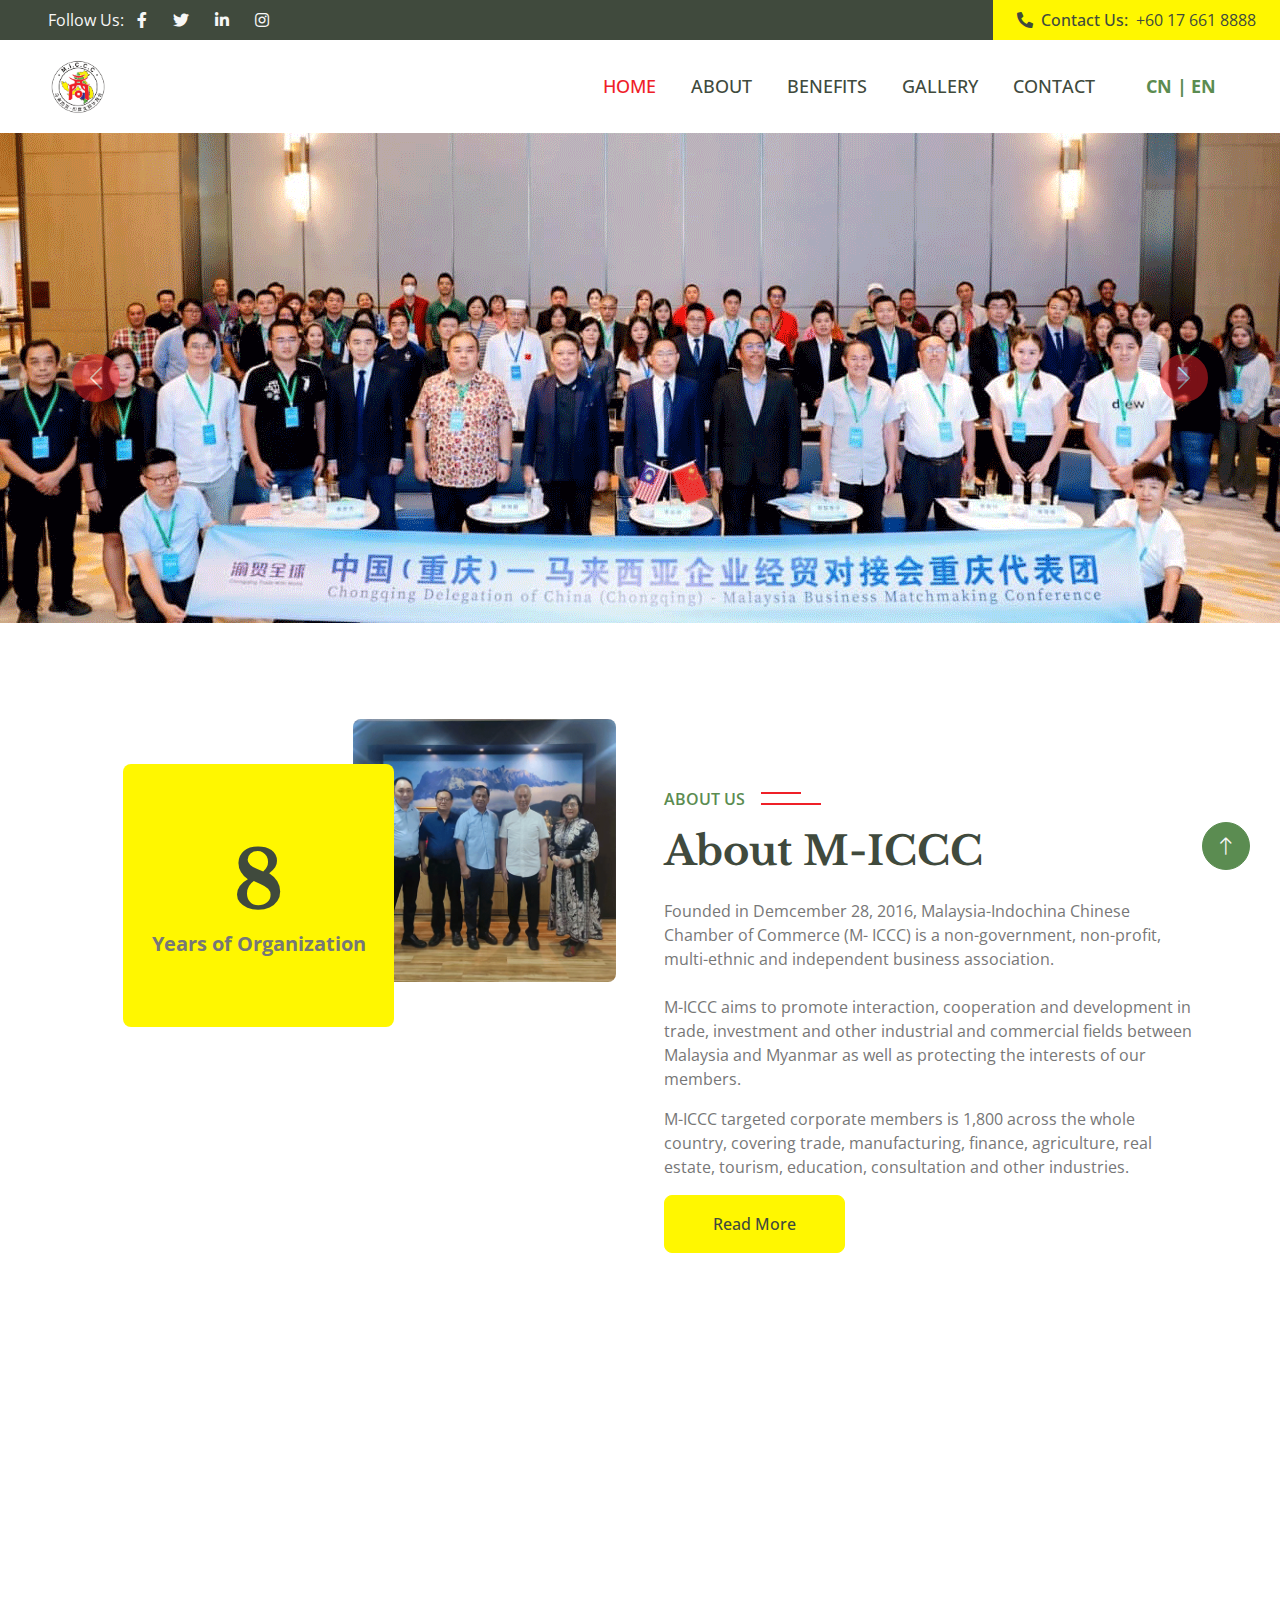
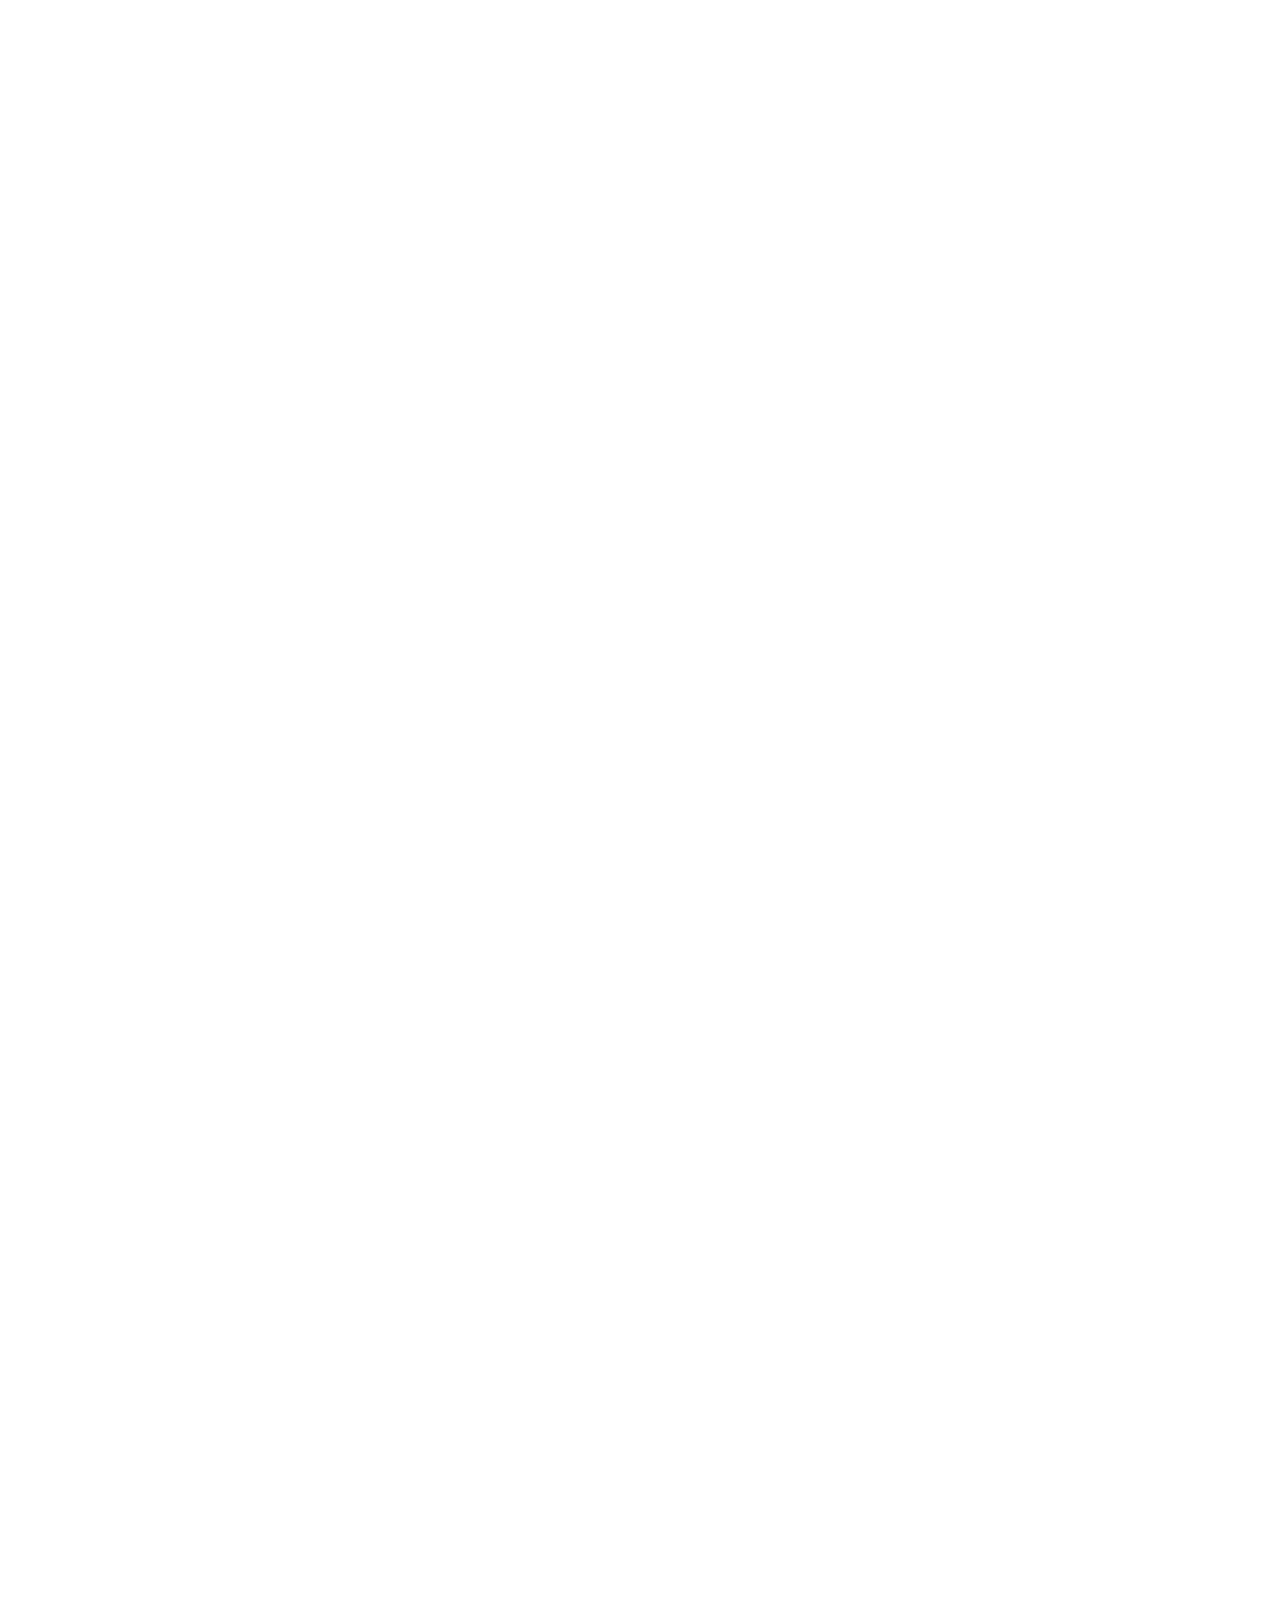
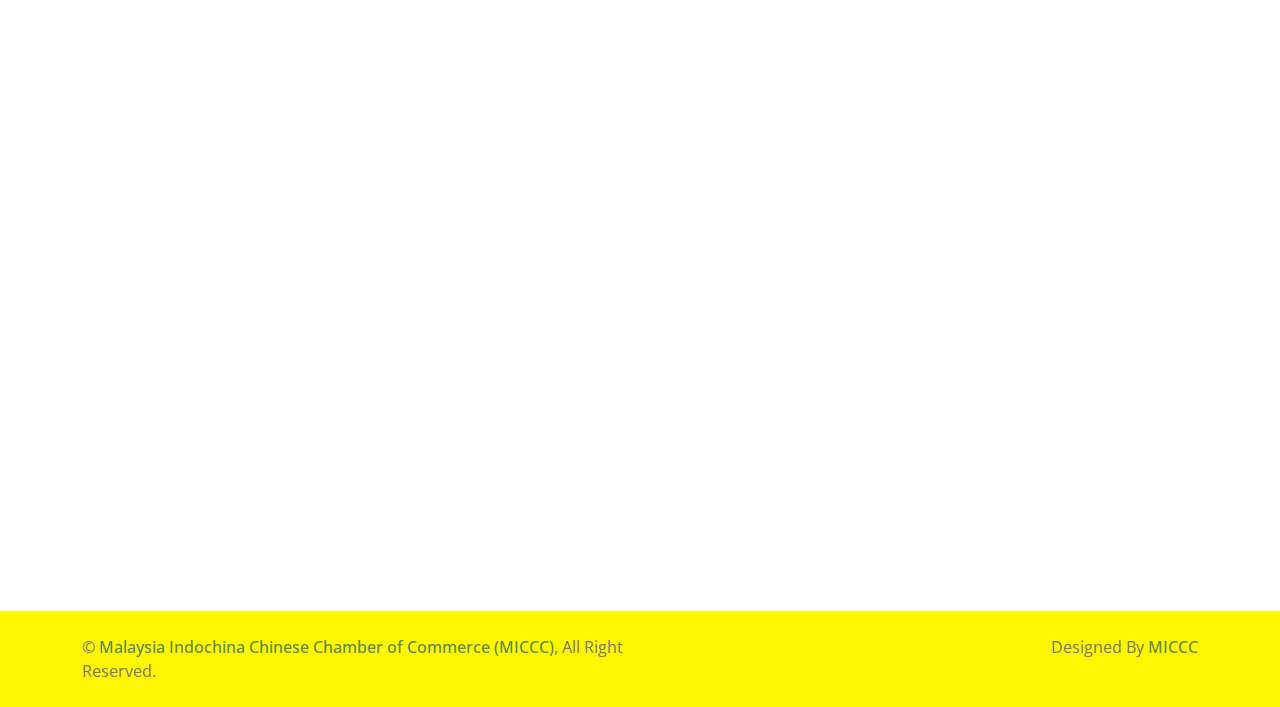
<file: index.html>
<!DOCTYPE html>
<html lang="en">

<head>
    <meta charset="utf-8">
    <title>M-ICCC</title>
    <meta content="width=device-width, initial-scale=1.0" name="viewport">
    <meta content="" name="keywords">
    <meta content="" name="description">

    <!-- Favicon -->
    <link rel="shortcut icon" href="./img/MICCC-Logo.png" type="image/x-icon" />
    <link rel="apple-touch-icon" href="./img/MICCC-Logo.png">

    <!-- Google Web Fonts -->
    <link rel="preconnect" href="https://fonts.googleapis.com">
    <link rel="preconnect" href="https://fonts.gstatic.com" crossorigin>
    <link href="https://fonts.googleapis.com/css2?family=Libre+Baskerville:wght@700&family=Open+Sans:wght@400;500;600&display=swap" rel="stylesheet">   

    <!-- Icon Font Stylesheet -->
    <link href="https://cdnjs.cloudflare.com/ajax/libs/font-awesome/5.10.0/css/all.min.css" rel="stylesheet">
    <link href="https://cdn.jsdelivr.net/npm/bootstrap-icons@1.4.1/font/bootstrap-icons.css" rel="stylesheet">

    <!-- Libraries Stylesheet -->
    <link href="lib/animate/animate.min.css" rel="stylesheet">
    <link href="lib/owlcarousel/assets/owl.carousel.min.css" rel="stylesheet">
    <link href="lib/lightbox/css/lightbox.min.css" rel="stylesheet">

    <!-- Customized Bootstrap Stylesheet -->
    <link href="css/bootstrap.min.css" rel="stylesheet">

    <!-- Template Stylesheet -->
    <link href="css/style.css" rel="stylesheet">
</head>

<body>
    <!-- Spinner Start -->
    <div id="spinner" class="show bg-white position-fixed translate-middle w-100 vh-100 top-50 start-50 d-flex align-items-center justify-content-center">
        <div class="spinner-border text-primary" role="status" style="width: 3rem; height: 3rem;"></div>
    </div>
    <!-- Spinner End -->


    <!-- Topbar Start -->
    <div class="container-fluid bg-dark px-0">
        <div class="row g-0 d-none d-lg-flex">
            <div class="col-lg-6 ps-5 text-start">
                <div class="h-100 d-inline-flex align-items-center text-light">
                    <span>Follow Us:</span>
                    <a class="btn btn-link text-light" href=""><i class="fab fa-facebook-f"></i></a>
                    <a class="btn btn-link text-light" href=""><i class="fab fa-twitter"></i></a>
                    <a class="btn btn-link text-light" href=""><i class="fab fa-linkedin-in"></i></a>
                    <a class="btn btn-link text-light" href=""><i class="fab fa-instagram"></i></a>
                </div>
            </div>
            <div class="col-lg-6 text-end">
                <div class="h-100 bg-secondary d-inline-flex align-items-center text-dark py-2 px-4">
                    <span class="me-2 fw-semi-bold"><i class="fa fa-phone-alt me-2"></i>Contact Us:</span>
                    <span>+60 17 661 8888</span>
                </div>
            </div>
        </div>
    </div>
    <!-- Topbar End -->


    <!-- Navbar Start -->
    <nav class="navbar navbar-expand-lg bg-white navbar-light sticky-top px-4 px-lg-5">
        <a href="index.html" class="navbar-brand d-flex align-items-center">
            <img src="./img/MICCC-Logo.png" width="60">
        </a>
        <button type="button" class="navbar-toggler me-0" data-bs-toggle="collapse" data-bs-target="#navbarCollapse">
            <span class="navbar-toggler-icon"></span>
        </button>
        <div class="collapse navbar-collapse" id="navbarCollapse">
            <div class="navbar-nav ms-auto p-4 p-lg-0">
                <a href="index.html" class="nav-item nav-link active">HOME</a>
                <a href="about.html" class="nav-item nav-link">ABOUT</a>
                <a href="benefits.html" class="nav-item nav-link">BENEFITS</a>
                <a href="gallery.html" class="nav-item nav-link">GALLERY</a>
                <a href="contact.html" class="nav-item nav-link">CONTACT</a>
            </div>
            <div class="language px-3" id="languageSwitcher">
                <a href="index_cn.html"  onclick = "changeLanguage('cn')" language="chinese" class="language-item "><strong>CN |</strong></a>
                <a href="index.html" onclick = "changeLanguage('en')" language="english" class="language-item active"><strong>EN</strong></a>
            </div>
        </div>
    </nav>
    <!-- Navbar End -->


    <!-- Carousel Start -->
    <div class="container-fluid px-0 mb-5">
        <div id="header-carousel" class="carousel slide" data-bs-ride="carousel">
            <div class="carousel-inner">
                <div class="carousel-item active">
                    <img class="w-100" src="./img/hero-3.png" alt="Image" >    
                </div>
                <div class="carousel-item">
                    <img class="w-100" src="img/hero-5.png" alt="Image">
                </div>
            </div>
            <button class="carousel-control-prev" type="button" data-bs-target="#header-carousel"
                data-bs-slide="prev">
                <span class="carousel-control-prev-icon" aria-hidden="true"></span>
                <span class="visually-hidden">Previous</span>
            </button>
            <button class="carousel-control-next" type="button" data-bs-target="#header-carousel"
                data-bs-slide="next">
                <span class="carousel-control-next-icon" aria-hidden="true"></span>
                <span class="visually-hidden">Next</span>
            </button>
        </div>
    </div>
    <!-- Carousel End -->


    <!-- About Start -->
    <div class="container-xxl py-5">
        <div class="container">
            <div class="row g-5 align-items-end">
                <div class="col-lg-6">
                    <div class="row g-2">
                        <div class="col-6 position-relative wow fadeIn" data-wow-delay="0.7s">
                            <div class="about-experience bg-secondary rounded">
                                <h1 class="display-1 mb-0">8</h1>
                                <small class="fs-5 fw-bold">Years of  Organization</small>
                            </div>
                        </div>
                        <div class="col-6 wow fadeIn" data-wow-delay="0.1s">
                            <img class="img-fluid rounded" src="img/service-1.png">
                        </div>
                        <div class="col-6 wow fadeIn" data-wow-delay="0.3s">
                            <img class="img-fluid rounded" src="img/service-2.jpg">
                        </div>
                        <div class="col-6 wow fadeIn" data-wow-delay="0.5s">
                            <img class="img-fluid rounded" src="img/service-3.jpg">
                        </div>
                    </div>
                </div>
                <div class="col-lg-6 wow fadeIn" data-wow-delay="0.5s">
                    <p class="section-title bg-white text-start text-primary pe-3">About Us</p>
                    <h1 class="mb-4">About M-ICCC</h1>
                    <p class="mb-4">Founded in Demcember 28, 2016, Malaysia-Indochina Chinese Chamber of Commerce (M-
                        ICCC) is a non-government, non-profit, multi-ethnic and independent business association.</p>
                    <p>M-ICCC aims to promote interaction, cooperation and development in trade, investment and
                        other industrial and commercial fields between Malaysia and Myanmar as well as protecting
                        the interests of our members.</p>
                    <p>M-ICCC targeted corporate members is 1,800 across the whole country, covering trade,
                        manufacturing, finance, agriculture, real estate, tourism, education, consultation and other
                        industries.</p>
                    <a class="btn btn-secondary rounded py-3 px-5" href="./about.html">Read More</a>
                </div>
            </div>
        </div>
    </div>
    <!-- About End -->


    <!-- Features Start -->
    <div class="container-xxl py-5">
        <div class="container">
            <div class="row g-5 align-items-center">
                <div class="col-lg-6 wow fadeInUp" data-wow-delay="0.1s">
                    <p class="section-title bg-white text-start text-primary pe-3">Member Benefits</p>
                    <h1 class="mb-4">Our member benefits!</h1>
                    <p class="mb-4">As M-ICCC member, you may obtain the latest updates on economic and trade exchanges between Malaysia and
                        Indochina whereby gaining access to valuable market opportunities.</p>
                    <p class="mb-4">We are in constant contact with the Indochina central governmental departments, provincial leaders, the Economic and
                        Commercial Counsellor&#39;s Office of the Embassy of Indochina, Indochina Council for the Promotion of International Trade, and
                        Overseas Chinese Affairs Office amongst other associations; at the same time, we maintain close contact with local
                        government agencies such as the Malaysia External Trade Development Corporation (MATRADE), keeping track of the latest
                        developments and business opportunities in Sino-Malaysia economy and trade. </p>
                    <a class="btn btn-secondary rounded py-3 px-5 mt-3" href="./benefits.html">Read More</a>
                </div>
                <div class="col-lg-6">
                    <div class="rounded overflow-hidden">
                        <div class="row g-0">
                            <div class="col-sm-6 wow fadeIn" data-wow-delay="0.1s">
                                <div class="text-center bg-primary py-5 px-4">
                                    <img class="img-fluid mb-4" src="img/experience.png" alt="">
                                    <h1 class="display-6 text-white" data-toggle="counter-up">8</h1>
                                    <span class="fs-5 fw-semi-bold text-secondary">Years of Organization</span>
                                </div>
                            </div>
                            <div class="col-sm-6 wow fadeIn" data-wow-delay="0.3s">
                                <div class="text-center bg-secondary py-5 px-4">
                                    <img class="img-fluid mb-4" src="img/award.png" alt="">
                                    <h1 class="display-6" data-toggle="counter-up">18</h1>
                                    <span class="fs-5 fw-semi-bold text-primary">Award Winning</span>
                                </div>
                            </div>
                            <div class="col-sm-6 wow fadeIn" data-wow-delay="0.5s">
                                <div class="text-center bg-secondary py-5 px-4">
                                    <img class="img-fluid mb-4" src="img/animal.png" alt="">
                                    <h1 class="display-6" data-toggle="counter-up">1800</h1>
                                    <span class="fs-5 fw-semi-bold text-primary">Members</span>
                                </div>
                            </div>
                            <div class="col-sm-6 wow fadeIn" data-wow-delay="0.7s">
                                <div class="text-center bg-primary py-5 px-4">
                                    <img class="img-fluid mb-4" src="img/client.png" alt="">
                                    <h1 class="display-6 text-white" data-toggle="counter-up">30</h1>
                                    <span class="fs-5 fw-semi-bold text-secondary">Annual Events</span>
                                </div>
                            </div>
                        </div>
                    </div>
                </div>
            </div>
        </div>
    </div>
    <!-- Features End -->

    <!-- Service Start -->
    <div class="container-xxl py-5">
        <div class="container">
            <div class="text-center mx-auto pb-4 wow fadeInUp" data-wow-delay="0.1s" style="max-width: 500px;">
                <p class="section-title bg-white text-center text-primary px-3">Events</p>
                <h1 class="mb-5">Upcoming Events</h1>
            </div>
            <div class="row gy-5 gx-4">
                <div class="col-lg-4 col-md-6 pt-5 wow fadeInUp" data-wow-delay="0.1s">
                    <div class="service-item d-flex h-100">
                        <div class="service-img">
                            <img class="img-fluid" src="img/service-1.png" alt="">
                        </div>
                        <div class="service-text p-5 pt-0">
                            <div class="service-icon">
                                <img class="img-fluid rounded-circle" src="img/service-1.png" alt="">
                            </div>
                            <h5 class="mb-3">MCCC Mid-Autumn Festival</h4>
                            <p class="mb-4">The Malaysian Cambodian Chamber of Commerce celebrates its 2nd anniversary.</p>
                            <a class="btn btn-square rounded-circle" href=""><i class="bi bi-chevron-double-right"></i></a>
                        </div>
                    </div>
                </div>
                <div class="col-lg-4 col-md-6 pt-5 wow fadeInUp" data-wow-delay="0.3s">
                    <div class="service-item d-flex h-100">
                        <div class="service-img">
                            <img class="img-fluid" src="img/service-2.jpg" alt="">
                        </div>
                        <div class="service-text p-5 pt-0">
                            <div class="service-icon">
                                <img class="img-fluid rounded-circle" src="img/service-2.jpg" alt="">
                            </div>
                            <h5 class="mb-3">Matchmaking Conference</h5>
                            <p class="mb-4">Chongquing Delegation of China (Chongquing) - Malaysia Business Matchmaking Conference.</p>
                            <a class="btn btn-square rounded-circle" href=""><i class="bi bi-chevron-double-right"></i></a>
                        </div>
                    </div>
                </div>
                <div class="col-lg-4 col-md-6 pt-5 wow fadeInUp" data-wow-delay="0.5s">
                    <div class="service-item d-flex h-100">
                        <div class="service-img">
                            <img class="img-fluid" src="img/service-3.jpg" alt="">
                        </div>
                        <div class="service-text p-5 pt-0">
                            <div class="service-icon">
                                <img class="img-fluid rounded-circle" src="img/service-3.jpg" alt="">
                            </div>
                            <h5 class="mb-3">Intelligent Technology Exhibition</h5>
                            <p class="mb-4">The 5th OCTF (Kuala Lumpur) Intelligent Technology Exhibition.</p>
                            <a class="btn btn-square rounded-circle" href=""><i class="bi bi-chevron-double-right"></i></a>
                        </div>
                    </div>
                </div>
            </div>
        </div>
    </div>
    <!-- Service End -->


    <!-- Gallery Start -->
    <div class="container-xxl py-5 px-0">
        <div class="row g-0">
            <div class="col-lg-3 col-md-6 wow fadeInUp" data-wow-delay="0.1s">
                <div class="row g-0">
                    <div class="col-12">
                        <a class="d-block" href="img/gallery-5.jpg" data-lightbox="gallery">
                            <img class="img-fluid" src="img/gallery-5.jpg" alt="">
                        </a>
                    </div>
                    <div class="col-12">
                        <a class="d-block" href="img/gallery-1.jpg" data-lightbox="gallery">
                            <img class="img-fluid" src="img/gallery-1.jpg" alt="">
                        </a>
                    </div>
                </div>
            </div>
            <div class="col-lg-3 col-md-6 wow fadeInUp" data-wow-delay="0.3s">
                <div class="row g-0">
                    <div class="col-12">
                        <a class="d-block" href="img/gallery-2.jpg" data-lightbox="gallery">
                            <img class="img-fluid" src="img/gallery-6.jpg" alt="">
                        </a>
                    </div>
                    <div class="col-12">
                        <a class="d-block" href="img/gallery-6.jpg" data-lightbox="gallery">
                            <img class="img-fluid" src="img/gallery-2.jpg" alt="">
                        </a>
                    </div>
                </div>
            </div>
            <div class="col-lg-3 col-md-6 wow fadeInUp" data-wow-delay="0.5s">
                <div class="row g-0">
                    <div class="col-12">
                        <a class="d-block" href="img/gallery-7.jpg" data-lightbox="gallery">
                            <img class="img-fluid" src="img/gallery-7.jpg" alt="">
                        </a>
                    </div>
                    <div class="col-12">
                        <a class="d-block" href="img/gallery-3.jpg" data-lightbox="gallery">
                            <img class="img-fluid" src="img/gallery-3.jpg" alt="">
                        </a>
                    </div>
                </div>
            </div>
            <div class="col-lg-3 col-md-6 wow fadeInUp" data-wow-delay="0.7s">
                <div class="row g-0">
                    <div class="col-12">
                        <a class="d-block" href="img/gallery-4.jpg" data-lightbox="gallery">
                            <img class="img-fluid" src="img/gallery-8.jpg" alt="">
                        </a>
                    </div>
                    <div class="col-12">
                        <a class="d-block" href="img/gallery-8.jpg" data-lightbox="gallery">
                            <img class="img-fluid" src="img/gallery-4.jpg" alt="">
                        </a>
                    </div>
                </div>
            </div>
        </div>
    </div>
    <!-- Gallery End -->

    <!-- Footer Start -->
    <div class="container-fluid bg-dark footer mt-5 py-5 wow fadeIn" data-wow-delay="0.1s">
        <div class="container py-5">
            <div class="row g-5">
                <div class="col-lg-3 col-md-6">
                    <h5 class="text-white mb-4">Our Office</h5>
                    <p class="mb-2"><i class="fa fa-map-marker-alt me-3"></i>No 2, Jalan SR 7/11, Taman Serdang Raya, 43300 Seri Kembangan, Selangor</p>
                    <p class="mb-2"><i class="fa fa-phone-alt me-3"></i>++60 17 661 8888/ +60 13 712 2222</p>
                    <div class="d-flex pt-3">
                        <a class="btn btn-square btn-secondary rounded-circle me-2" href=""><i class="fab fa-twitter"></i></a>
                        <a class="btn btn-square btn-secondary rounded-circle me-2" href=""><i class="fab fa-facebook-f"></i></a>
                        <a class="btn btn-square btn-secondary rounded-circle me-2" href=""><i class="fab fa-youtube"></i></a>
                        <a class="btn btn-square btn-secondary rounded-circle me-2" href=""><i class="fab fa-linkedin-in"></i></a>
                    </div>
                </div>
                <div class="col-lg-3 col-md-6">
                    <h5 class="text-white mb-4">Quick Links</h5>
                    <a class="btn btn-link" href="./index.html">Home</a>
                    <a class="btn btn-link" href="./about.html">Abouts</a>
                    <a class="btn btn-link" href="./benefits.html">Benefits</a>
                    <a class="btn btn-link" href="./gallery.html">Gallery</a>
                    <a class="btn btn-link" href="./contact.html">Contact</a>
                </div>
                <div class="col-lg-3 col-md-6">
                    <h5 class="text-white mb-4">Business Hours</h5>
                    <p class="mb-1">Monday - Friday</p>
                    <h6 class="text-light">09:00 am - 07:00 pm</h6>
                    <p class="mb-1">Saturday</p>
                    <h6 class="text-light">09:00 am - 12:00 pm</h6>
                    <p class="mb-1">Sunday</p>
                    <h6 class="text-light">Closed</h6>
                </div>
                <div class="col-lg-3 col-md-6">
                    <h5 class="text-white mb-4">Newsletter</h5>
                    <p>Receive our latest news</p>
                    <div class="position-relative w-100">
                        <input class="form-control bg-transparent w-100 py-3 ps-4 pe-5" type="text" placeholder="Your email">
                        <button type="button" class="btn btn-secondary py-2 position-absolute top-0 end-0 mt-2 me-2">SignUp</button>
                    </div>
                </div>
            </div>
        </div>
    </div>
    <!-- Footer End -->


    <!-- Copyright Start -->
    <div class="container-fluid bg-secondary text-body copyright py-4">
        <div class="container">
            <div class="row">
                <div class="col-md-6 text-center text-md-start mb-3 mb-md-0">
                    &copy; <a class="fw-semi-bold" href="#">Malaysia Indochina Chinese Chamber of Commerce (MICCC)</a>, All Right Reserved.
                </div>
                <div class="col-md-6 text-center text-md-end">
                    <!--/*** This template is free as long as you keep the footer author’s credit link/attribution link/backlink. If you'd like to use the template without the footer author’s credit link/attribution link/backlink, you can purchase the Credit Removal License from "https://htmlcodex.com/credit-removal". Thank you for your support. ***/-->
                    Designed By <a class="fw-semi-bold" href="https://htmlcodex.com">MICCC</a>
                </div>
            </div>
        </div>
    </div>
    <!-- Copyright End -->


    <!-- Back to Top -->
    <a href="#" class="btn btn-lg btn-primary btn-lg-square rounded-circle back-to-top"><i class="bi bi-arrow-up"></i></a>


    <!-- JavaScript Libraries -->
    <script src="https://code.jquery.com/jquery-3.4.1.min.js"></script>
    <script src="https://cdn.jsdelivr.net/npm/bootstrap@5.0.0/dist/js/bootstrap.bundle.min.js"></script>
    <script src="lib/wow/wow.min.js"></script>
    <script src="lib/easing/easing.min.js"></script>
    <script src="lib/waypoints/waypoints.min.js"></script>
    <script src="lib/owlcarousel/owl.carousel.min.js"></script>
    <script src="lib/counterup/counterup.min.js"></script>
    <script src="lib/parallax/parallax.min.js"></script>
    <script src="lib/lightbox/js/lightbox.min.js"></script>

    <!-- Template Javascript -->
    <script src="js/main.js"></script>
</body>

</html>
</file>
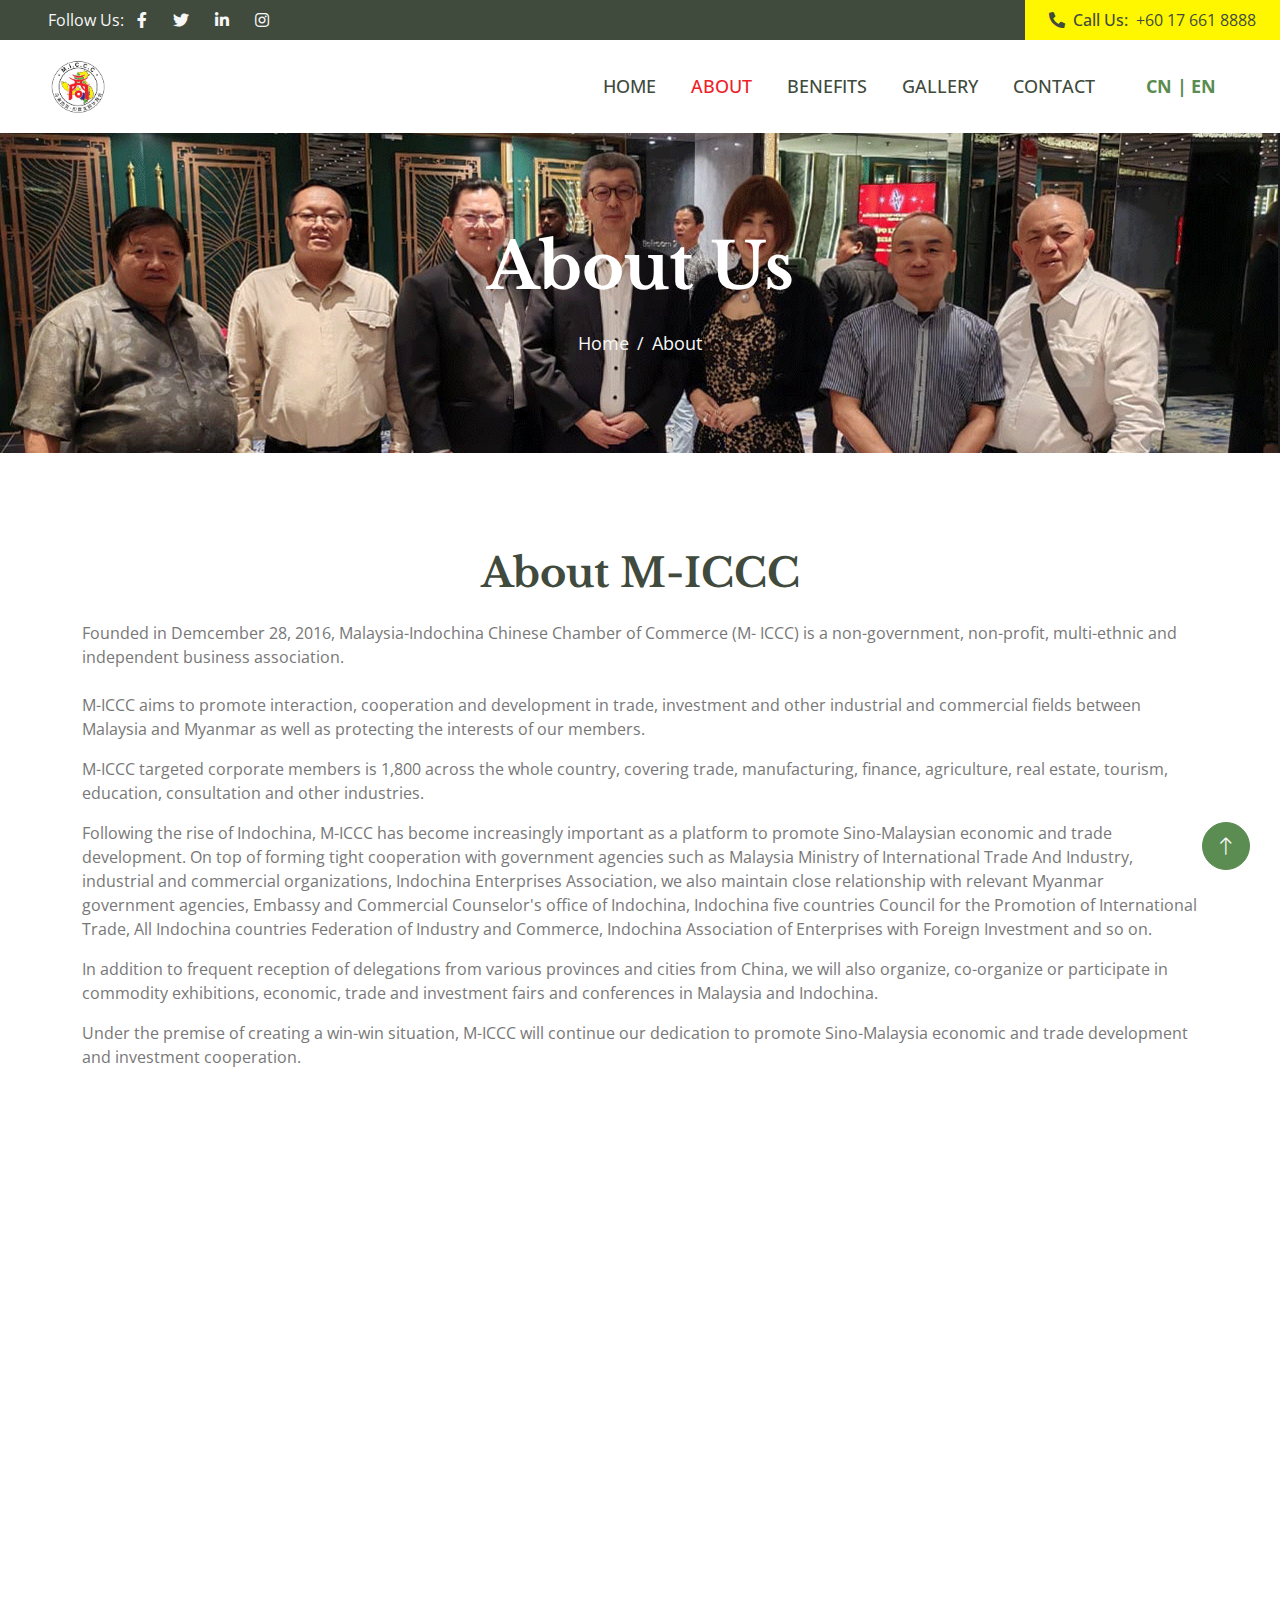
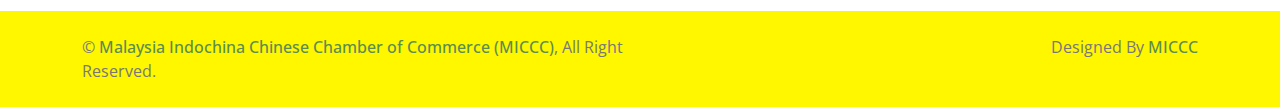
<file: about.html>
<!DOCTYPE html>
<html lang="en">

<head>
    <meta charset="utf-8">
    <title>M-ICCC</title>
    <meta content="width=device-width, initial-scale=1.0" name="viewport">
    <meta content="" name="keywords">
    <meta content="" name="description">

    <!-- Favicon -->
    <link rel="shortcut icon" href="./img/MICCC-Logo.png" type="image/x-icon" />
    <link rel="apple-touch-icon" href="./img/MICCC-Logo.png">

    <!-- Google Web Fonts -->
    <link rel="preconnect" href="https://fonts.googleapis.com">
    <link rel="preconnect" href="https://fonts.gstatic.com" crossorigin>
    <link href="https://fonts.googleapis.com/css2?family=Libre+Baskerville:wght@700&family=Open+Sans:wght@400;500;600&display=swap" rel="stylesheet">   

    <!-- Icon Font Stylesheet -->
    <link href="https://cdnjs.cloudflare.com/ajax/libs/font-awesome/5.10.0/css/all.min.css" rel="stylesheet">
    <link href="https://cdn.jsdelivr.net/npm/bootstrap-icons@1.4.1/font/bootstrap-icons.css" rel="stylesheet">

    <!-- Libraries Stylesheet -->
    <link href="lib/animate/animate.min.css" rel="stylesheet">
    <link href="lib/owlcarousel/assets/owl.carousel.min.css" rel="stylesheet">
    <link href="lib/lightbox/css/lightbox.min.css" rel="stylesheet">

    <!-- Customized Bootstrap Stylesheet -->
    <link href="css/bootstrap.min.css" rel="stylesheet">

    <!-- Template Stylesheet -->
    <link href="css/style.css" rel="stylesheet">
</head>

<body>
    <!-- Spinner Start -->
    <div id="spinner" class="show bg-white position-fixed translate-middle w-100 vh-100 top-50 start-50 d-flex align-items-center justify-content-center">
        <div class="spinner-border text-primary" role="status" style="width: 3rem; height: 3rem;"></div>
    </div>
    <!-- Spinner End -->


    <!-- Topbar Start -->
    <div class="container-fluid bg-dark px-0">
        <div class="row g-0 d-none d-lg-flex">
            <div class="col-lg-6 ps-5 text-start">
                <div class="h-100 d-inline-flex align-items-center text-light">
                    <span>Follow Us:</span>
                    <a class="btn btn-link text-light" href=""><i class="fab fa-facebook-f"></i></a>
                    <a class="btn btn-link text-light" href=""><i class="fab fa-twitter"></i></a>
                    <a class="btn btn-link text-light" href=""><i class="fab fa-linkedin-in"></i></a>
                    <a class="btn btn-link text-light" href=""><i class="fab fa-instagram"></i></a>
                </div>
            </div>
            <div class="col-lg-6 text-end">
                <div class="h-100 bg-secondary d-inline-flex align-items-center text-dark py-2 px-4">
                    <span class="me-2 fw-semi-bold"><i class="fa fa-phone-alt me-2"></i>Call Us:</span>
                    <span>+60 17 661 8888</span>
                </div>
            </div>
        </div>
    </div>
    <!-- Topbar End -->


    <!-- Navbar Start -->
    <nav class="navbar navbar-expand-lg bg-white navbar-light sticky-top px-4 px-lg-5">
        <a href="index.html" class="navbar-brand d-flex align-items-center">
            <img src="./img/MICCC-Logo.png" width="60">
        </a>
        <button type="button" class="navbar-toggler me-0" data-bs-toggle="collapse" data-bs-target="#navbarCollapse">
            <span class="navbar-toggler-icon"></span>
        </button>
        <div class="collapse navbar-collapse" id="navbarCollapse">
            <div class="navbar-nav ms-auto p-4 p-lg-0">
                <a href="index.html" class="nav-item nav-link">HOME</a>
                <a href="about.html" class="nav-item nav-link active">ABOUT</a>
                <a href="benefits.html" class="nav-item nav-link">BENEFITS</a>
                <a href="gallery.html" class="nav-item nav-link">GALLERY</a>
                <a href="contact.html" class="nav-item nav-link">CONTACT</a>
            </div>
            <div class="language px-3" id="languageSwitcher">
                <a href="index_cn.html"  onclick = "changeLanguage('cn')" language="chinese" class="language-item "><strong>CN |</strong></a>
                <a href="index.html" onclick = "changeLanguage('en')" language="english" class="language-item active"><strong>EN</strong></a>
            </div>
        </div>
    </nav>
    <!-- Navbar End -->


    <!-- Page Header Start -->
    <div class="container-fluid page-header py-5 mb-5 wow fadeIn" data-wow-delay="0.1s">
        <div class="container text-center py-5">
            <h1 class="display-3 text-white mb-4 animated slideInDown">About Us</h1>
            <nav aria-label="breadcrumb animated slideInDown">
                <ol class="breadcrumb justify-content-center mb-0">
                    <li class="breadcrumb-item"><a href="#">Home</a></li>
                    <li class="breadcrumb-item active" aria-current="page">About</li>
                </ol>
            </nav>
        </div>
    </div>
    <!-- Page Header End -->


    <!-- About Start -->
    <div class="container-xxl py-5">
        <div class="container">
            <div class="row ">
                <div class="col-lg-12 wow fadeIn" data-wow-delay="0.5s">
                    <h1 class="mb-4 text-center">About M-ICCC</h1>
                    <p class="mb-4">Founded in Demcember 28, 2016, Malaysia-Indochina Chinese Chamber of Commerce (M-
                        ICCC) is a non-government, non-profit, multi-ethnic and independent business association.</p>
                    <p>M-ICCC aims to promote interaction, cooperation and development in trade, investment and
                        other industrial and commercial fields between Malaysia and Myanmar as well as protecting
                        the interests of our members.</p>
                    <p>M-ICCC targeted corporate members is 1,800 across the whole country, covering trade,
                        manufacturing, finance, agriculture, real estate, tourism, education, consultation and other
                        industries.</p>
                    <p>Following the rise of Indochina, M-ICCC has become increasingly important as a platform to
                        promote Sino-Malaysian economic and trade development. On top of forming tight
                        cooperation with government agencies such as Malaysia Ministry of International Trade And
                        Industry, industrial and commercial organizations, Indochina Enterprises Association, we also
                        maintain close relationship with relevant Myanmar government agencies, Embassy and
                        Commercial Counselor&#39;s office of Indochina, Indochina five countries Council for the Promotion
                        of International Trade, All Indochina countries Federation of Industry and Commerce,
                        Indochina Association of Enterprises with Foreign Investment and so on.</p>
                    <p>In addition to frequent reception of delegations from various provinces and cities from China,
                        we will also organize, co-organize or participate in commodity exhibitions, economic, trade and
                        investment fairs and conferences in Malaysia and Indochina.</p>
                    <p>Under the premise of creating a win-win situation, M-ICCC will continue our dedication to
                        promote Sino-Malaysia economic and trade development and investment cooperation.</p>
                </div>
            </div>
        </div>
    </div>
    <!-- About End -->
    <!-- Footer Start -->
    <div class="container-fluid bg-dark footer mt-5 py-5 wow fadeIn" data-wow-delay="0.1s">
        <div class="container py-5">
            <div class="row g-5">
                <div class="col-lg-3 col-md-6">
                    <h5 class="text-white mb-4">Our Office</h5>
                    <p class="mb-2"><i class="fa fa-map-marker-alt me-3"></i>No 2, Jalan SR 7/11, Taman Serdang Raya, 43300 Seri Kembangan, Selangor</p>
                    <p class="mb-2"><i class="fa fa-phone-alt me-3"></i>++60 17 661 8888/ +60 13 712 2222</p>
                    <div class="d-flex pt-3">
                        <a class="btn btn-square btn-secondary rounded-circle me-2" href=""><i class="fab fa-twitter"></i></a>
                        <a class="btn btn-square btn-secondary rounded-circle me-2" href=""><i class="fab fa-facebook-f"></i></a>
                        <a class="btn btn-square btn-secondary rounded-circle me-2" href=""><i class="fab fa-youtube"></i></a>
                        <a class="btn btn-square btn-secondary rounded-circle me-2" href=""><i class="fab fa-linkedin-in"></i></a>
                    </div>
                </div>
                <div class="col-lg-3 col-md-6">
                    <h5 class="text-white mb-4">Quick Links</h5>
                    <a class="btn btn-link" href="./index.html">Home</a>
                    <a class="btn btn-link" href="./about.html">Abouts</a>
                    <a class="btn btn-link" href="./benefits.html">Benefits</a>
                    <a class="btn btn-link" href="./gallery.html">Gallery</a>
                    <a class="btn btn-link" href="./contact.html">Contact</a>
                </div>
                <div class="col-lg-3 col-md-6">
                    <h5 class="text-white mb-4">Business Hours</h5>
                    <p class="mb-1">Monday - Friday</p>
                    <h6 class="text-light">09:00 am - 07:00 pm</h6>
                    <p class="mb-1">Saturday</p>
                    <h6 class="text-light">09:00 am - 12:00 pm</h6>
                    <p class="mb-1">Sunday</p>
                    <h6 class="text-light">Closed</h6>
                </div>
                <div class="col-lg-3 col-md-6">
                    <h5 class="text-white mb-4">Newsletter</h5>
                    <p>Receive our latest news</p>
                    <div class="position-relative w-100">
                        <input class="form-control bg-transparent w-100 py-3 ps-4 pe-5" type="text" placeholder="Your email">
                        <button type="button" class="btn btn-secondary py-2 position-absolute top-0 end-0 mt-2 me-2">SignUp</button>
                    </div>
                </div>
            </div>
        </div>
    </div>
    <!-- Footer End -->


    <!-- Copyright Start -->
    <div class="container-fluid bg-secondary text-body copyright py-4">
        <div class="container">
            <div class="row">
                <div class="col-md-6 text-center text-md-start mb-3 mb-md-0">
                    &copy; <a class="fw-semi-bold" href="#">Malaysia Indochina Chinese Chamber of Commerce (MICCC)</a>, All Right Reserved.
                </div>
                <div class="col-md-6 text-center text-md-end">
                    <!--/*** This template is free as long as you keep the footer author’s credit link/attribution link/backlink. If you'd like to use the template without the footer author’s credit link/attribution link/backlink, you can purchase the Credit Removal License from "https://htmlcodex.com/credit-removal". Thank you for your support. ***/-->
                    Designed By <a class="fw-semi-bold" href="https://htmlcodex.com">MICCC</a>
                </div>
            </div>
        </div>
    </div>
    <!-- Copyright End -->


    <!-- Back to Top -->
    <a href="#" class="btn btn-lg btn-primary btn-lg-square rounded-circle back-to-top"><i class="bi bi-arrow-up"></i></a>


    <!-- JavaScript Libraries -->
    <script src="https://code.jquery.com/jquery-3.4.1.min.js"></script>
    <script src="https://cdn.jsdelivr.net/npm/bootstrap@5.0.0/dist/js/bootstrap.bundle.min.js"></script>
    <script src="lib/wow/wow.min.js"></script>
    <script src="lib/easing/easing.min.js"></script>
    <script src="lib/waypoints/waypoints.min.js"></script>
    <script src="lib/owlcarousel/owl.carousel.min.js"></script>
    <script src="lib/counterup/counterup.min.js"></script>
    <script src="lib/parallax/parallax.min.js"></script>
    <script src="lib/lightbox/js/lightbox.min.js"></script>

    <!-- Template Javascript -->
    <script src="js/main.js"></script>
</body>

</html>
</file>
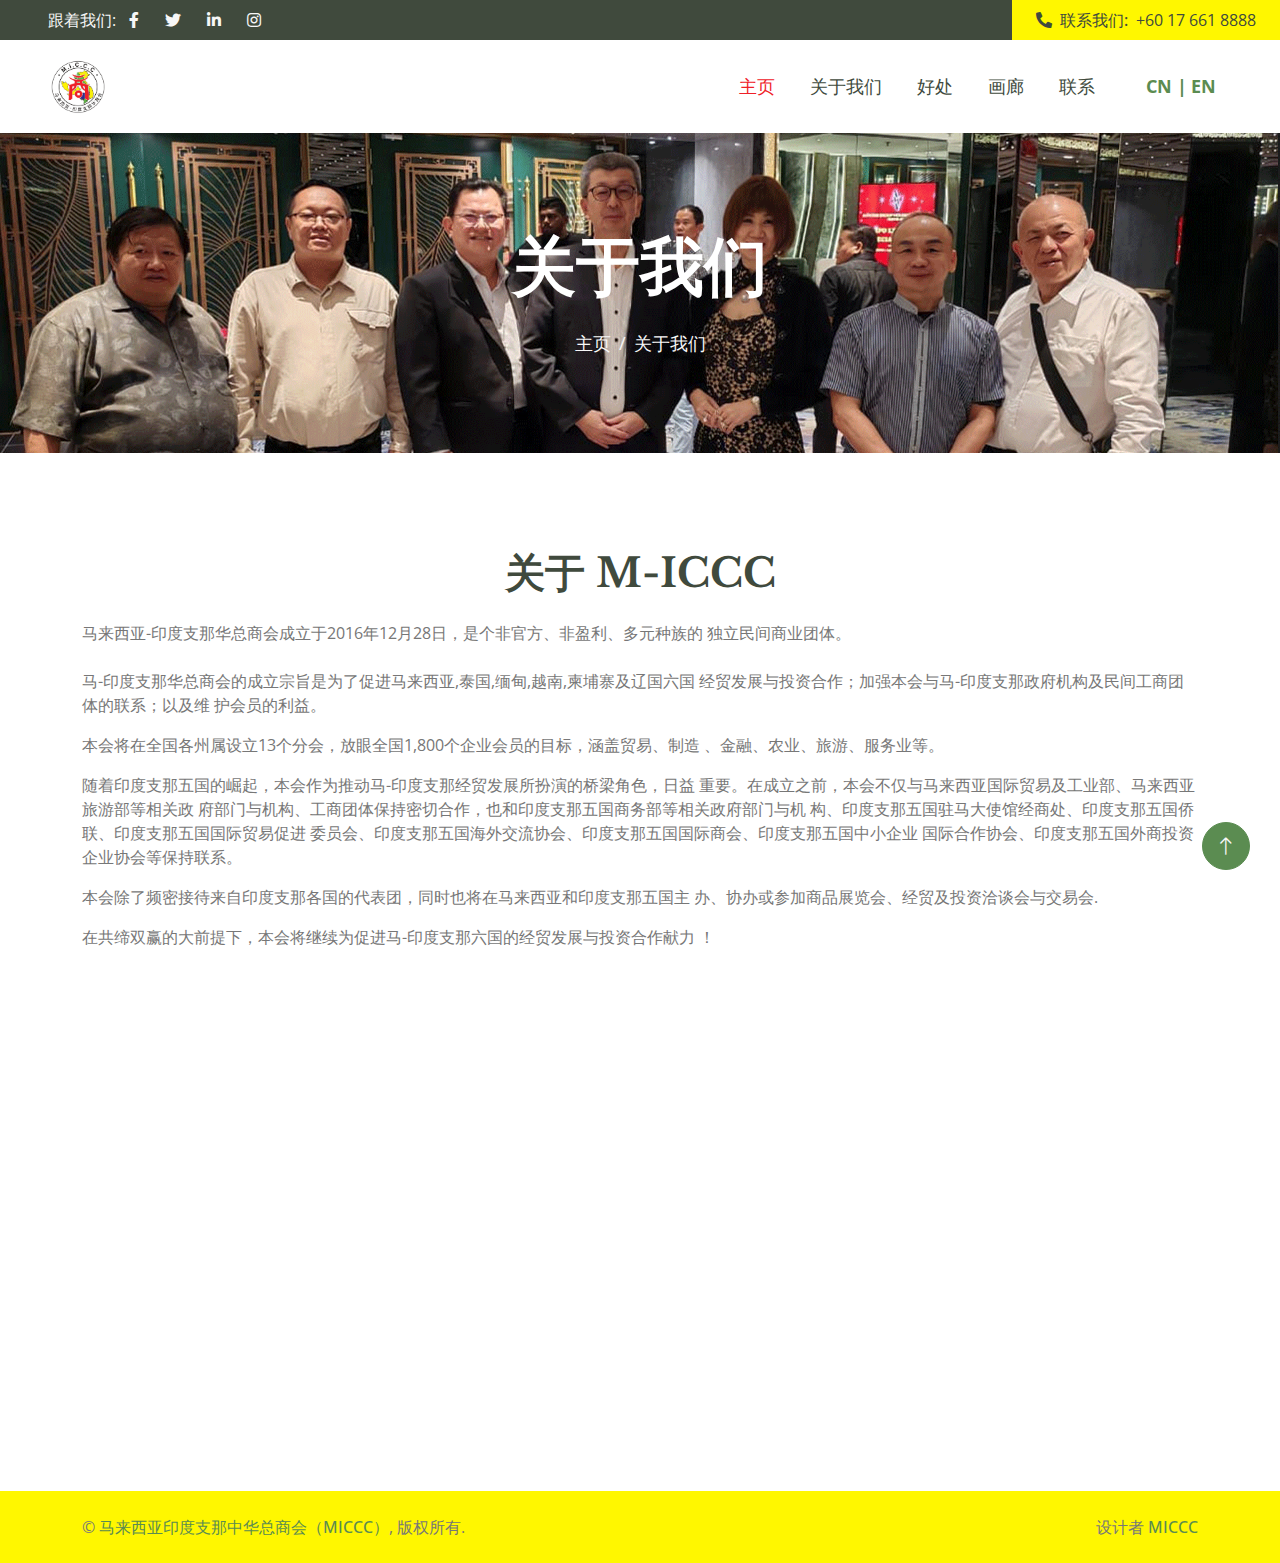
<file: about_cn.html>
<!DOCTYPE html>
<html lang="en">

<head>
    <meta charset="utf-8">
    <title>M-ICCC</title>
    <meta content="width=device-width, initial-scale=1.0" name="viewport">
    <meta content="" name="keywords">
    <meta content="" name="description">

    <!-- Favicon -->
    <link rel="shortcut icon" href="./img/MICCC-Logo.png" type="image/x-icon" />
    <link rel="apple-touch-icon" href="./img/MICCC-Logo.png">

    <!-- Google Web Fonts -->
    <link rel="preconnect" href="https://fonts.googleapis.com">
    <link rel="preconnect" href="https://fonts.gstatic.com" crossorigin>
    <link href="https://fonts.googleapis.com/css2?family=Libre+Baskerville:wght@700&family=Open+Sans:wght@400;500;600&display=swap" rel="stylesheet">   

    <!-- Icon Font Stylesheet -->
    <link href="https://cdnjs.cloudflare.com/ajax/libs/font-awesome/5.10.0/css/all.min.css" rel="stylesheet">
    <link href="https://cdn.jsdelivr.net/npm/bootstrap-icons@1.4.1/font/bootstrap-icons.css" rel="stylesheet">

    <!-- Libraries Stylesheet -->
    <link href="lib/animate/animate.min.css" rel="stylesheet">
    <link href="lib/owlcarousel/assets/owl.carousel.min.css" rel="stylesheet">
    <link href="lib/lightbox/css/lightbox.min.css" rel="stylesheet">

    <!-- Customized Bootstrap Stylesheet -->
    <link href="css/bootstrap.min.css" rel="stylesheet">

    <!-- Template Stylesheet -->
    <link href="css/style.css" rel="stylesheet">
</head>

<body>
    <!-- Spinner Start -->
    <div id="spinner" class="show bg-white position-fixed translate-middle w-100 vh-100 top-50 start-50 d-flex align-items-center justify-content-center">
        <div class="spinner-border text-primary" role="status" style="width: 3rem; height: 3rem;"></div>
    </div>
    <!-- Spinner End -->


    <!-- Topbar Start -->
    <div class="container-fluid bg-dark px-0">
        <div class="row g-0 d-none d-lg-flex">
            <div class="col-lg-6 ps-5 text-start">
                <div class="h-100 d-inline-flex align-items-center text-light">
                    <span>跟着我们:</span>
                    <a class="btn btn-link text-light" href=""><i class="fab fa-facebook-f"></i></a>
                    <a class="btn btn-link text-light" href=""><i class="fab fa-twitter"></i></a>
                    <a class="btn btn-link text-light" href=""><i class="fab fa-linkedin-in"></i></a>
                    <a class="btn btn-link text-light" href=""><i class="fab fa-instagram"></i></a>
                </div>
            </div>
            <div class="col-lg-6 text-end">
                <div class="h-100 bg-secondary d-inline-flex align-items-center text-dark py-2 px-4">
                    <span class="me-2 fw-semi-bold"><i class="fa fa-phone-alt me-2"></i>联系我们:</span>
                    <span>+60 17 661 8888</span>
                </div>
            </div>
        </div>
    </div>
    <!-- Topbar End -->


    <!-- Navbar Start -->
    <nav class="navbar navbar-expand-lg bg-white navbar-light sticky-top px-4 px-lg-5">
        <a href="index.html" class="navbar-brand d-flex align-items-center">
            <img src="./img/MICCC-Logo.png" width="60">
        </a>
        <button type="button" class="navbar-toggler me-0" data-bs-toggle="collapse" data-bs-target="#navbarCollapse">
            <span class="navbar-toggler-icon"></span>
        </button>
        <div class="collapse navbar-collapse" id="navbarCollapse">
            <div class="navbar-nav ms-auto p-4 p-lg-0">
                <a href="index_cn.html" class="nav-item nav-link active">主页</a>
                <a href="about_cn.html" class="nav-item nav-link">关于我们</a>
                <a href="benefits_cn.html" class="nav-item nav-link">好处</a>
                <a href="gallery_cn.html" class="nav-item nav-link">画廊</a>
                <a href="contact_cn.html" class="nav-item nav-link">联系</a>
            </div>
            <div class="language px-3" id="languageSwitcher">
                <a href="index_cn.html"  onclick = "changeLanguage('cn')" language="chinese" class="language-item "><strong>CN |</strong></a>
                <a href="index.html" onclick = "changeLanguage('en')" language="english" class="language-item active"><strong>EN</strong></a>
            </div>
        </div>
    </nav>
    <!-- Navbar End -->


    <!-- Page Header Start -->
    <div class="container-fluid page-header py-5 mb-5 wow fadeIn" data-wow-delay="0.1s">
        <div class="container text-center py-5">
            <h1 class="display-3 text-white mb-4 animated slideInDown">关于我们</h1>
            <nav aria-label="breadcrumb animated slideInDown">
                <ol class="breadcrumb justify-content-center mb-0">
                    <li class="breadcrumb-item"><a href="#">主页</a></li>
                    <li class="breadcrumb-item active" aria-current="page">关于我们</li>
                </ol>
            </nav>
        </div>
    </div>
    <!-- Page Header End -->


    <!-- About Start -->
    <div class="container-xxl py-5">
        <div class="container">
            <div class="row ">
                <div class="col-lg-12 wow fadeIn" data-wow-delay="0.5s">
                    <h1 class="mb-4 text-center">关于 M-ICCC</h1>
                    <p class="mb-4">马来西亚-印度支那华总商会成立于2016年12月28日，是个非官方、非盈利、多元种族的
                        独立民间商业团体。</p>
                    <p>马-印度支那华总商会的成立宗旨是为了促进马来西亚,泰国,缅甸,越南,柬埔寨及辽国六国
                        经贸发展与投资合作；加强本会与马-印度支那政府机构及民间工商团体的联系；以及维
                        护会员的利益。</p>
                    <p>本会将在全国各州属设立13个分会，放眼全国1,800个企业会员的目标，涵盖贸易、制造
                        、金融、农业、旅游、服务业等。</p>
                    <p>随着印度支那五国的崛起，本会作为推动马-印度支那经贸发展所扮演的桥梁角色，日益
                        重要。在成立之前，本会不仅与马来西亚国际贸易及工业部、马来西亚旅游部等相关政
                        府部门与机构、工商团体保持密切合作，也和印度支那五国商务部等相关政府部门与机
                        构、印度支那五国驻马大使馆经商处、印度支那五国侨联、印度支那五国国际贸易促进
                        委员会、印度支那五国海外交流协会、印度支那五国国际商会、印度支那五国中小企业
                        国际合作协会、印度支那五国外商投资企业协会等保持联系。</p>
                    <p>本会除了频密接待来自印度支那各国的代表团，同时也将在马来西亚和印度支那五国主
                        办、协办或参加商品展览会、经贸及投资洽谈会与交易会.</p>
                    <p>在共缔双赢的大前提下，本会将继续为促进马-印度支那六国的经贸发展与投资合作献力
                        ！</p>
                </div>
            </div>
        </div>
    </div>
    <!-- About End -->
    <!-- Footer Start -->
    <div class="container-fluid bg-dark footer mt-5 py-5 wow fadeIn" data-wow-delay="0.1s">
        <div class="container py-5">
            <div class="row g-5">
                <div class="col-lg-3 col-md-6">
                    <h5 class="text-white mb-4">我们的办公室</h5>
                    <p class="mb-2"><i class="fa fa-map-marker-alt me-3"></i>No 2, Jalan SR 7/11, Taman Serdang Raya, 43300 Seri Kembangan, Selangor</p>
                    <p class="mb-2"><i class="fa fa-phone-alt me-3"></i>++60 17 661 8888/ +60 13 712 2222</p>
                    <div class="d-flex pt-3">
                        <a class="btn btn-square btn-secondary rounded-circle me-2" href=""><i class="fab fa-twitter"></i></a>
                        <a class="btn btn-square btn-secondary rounded-circle me-2" href=""><i class="fab fa-facebook-f"></i></a>
                        <a class="btn btn-square btn-secondary rounded-circle me-2" href=""><i class="fab fa-youtube"></i></a>
                        <a class="btn btn-square btn-secondary rounded-circle me-2" href=""><i class="fab fa-linkedin-in"></i></a>
                    </div>
                </div>
                <div class="col-lg-3 col-md-6">
                    <h5 class="text-white mb-4">快速链接</h5>
                    <a class="btn btn-link" href="./index.html">主页</a>
                    <a class="btn btn-link" href="./about.html">关于我们</a>
                    <a class="btn btn-link" href="./benefits.html">好处</a>
                    <a class="btn btn-link" href="./gallery.html">画廊</a>
                    <a class="btn btn-link" href="./contact.html">联系</a>
                </div>
                <div class="col-lg-3 col-md-6">
                    <h5 class="text-white mb-4">营业时间</h5>
                    <p class="mb-1">周一至周五</p>
                    <h6 class="text-light">09:00 am - 07:00 pm</h6>
                    <p class="mb-1">周六</p>
                    <h6 class="text-light">09:00 am - 12:00 pm</h6>
                    <p class="mb-1">星期日</p>
                    <h6 class="text-light">关闭</h6>
                </div>
                <div class="col-lg-3 col-md-6">
                    <h5 class="text-white mb-4">通讯</h5>
                    <p>接收我们的最新消息</p>
                    <div class="position-relative w-100">
                        <input class="form-control bg-transparent w-100 py-3 ps-4 pe-5" type="text" placeholder="Your email">
                        <button type="button" class="btn btn-secondary py-2 position-absolute top-0 end-0 mt-2 me-2">报名</button>
                    </div>
                </div>
            </div>
        </div>
    </div>
    <!-- Footer End -->


    <!-- Copyright Start -->
    <div class="container-fluid bg-secondary text-body copyright py-4">
        <div class="container">
            <div class="row">
                <div class="col-md-6 text-center text-md-start mb-3 mb-md-0">
                    &copy; <a class="fw-semi-bold" href="#">马来西亚印度支那中华总商会（MICCC）</a>, 版权所有.
                </div>
                <div class="col-md-6 text-center text-md-end">
                    <!--/*** This template is free as long as you keep the footer author’s credit link/attribution link/backlink. If you'd like to use the template without the footer author’s credit link/attribution link/backlink, you can purchase the Credit Removal License from "https://htmlcodex.com/credit-removal". Thank you for your support. ***/-->
                    设计者 <a class="fw-semi-bold" href="https://htmlcodex.com">MICCC</a>
                </div>
            </div>
        </div>
    </div>
    <!-- Copyright End -->


    <!-- Back to Top -->
    <a href="#" class="btn btn-lg btn-primary btn-lg-square rounded-circle back-to-top"><i class="bi bi-arrow-up"></i></a>


    <!-- JavaScript Libraries -->
    <script src="https://code.jquery.com/jquery-3.4.1.min.js"></script>
    <script src="https://cdn.jsdelivr.net/npm/bootstrap@5.0.0/dist/js/bootstrap.bundle.min.js"></script>
    <script src="lib/wow/wow.min.js"></script>
    <script src="lib/easing/easing.min.js"></script>
    <script src="lib/waypoints/waypoints.min.js"></script>
    <script src="lib/owlcarousel/owl.carousel.min.js"></script>
    <script src="lib/counterup/counterup.min.js"></script>
    <script src="lib/parallax/parallax.min.js"></script>
    <script src="lib/lightbox/js/lightbox.min.js"></script>

    <!-- Template Javascript -->
    <script src="js/main.js"></script>
</body>

</html>
</file>
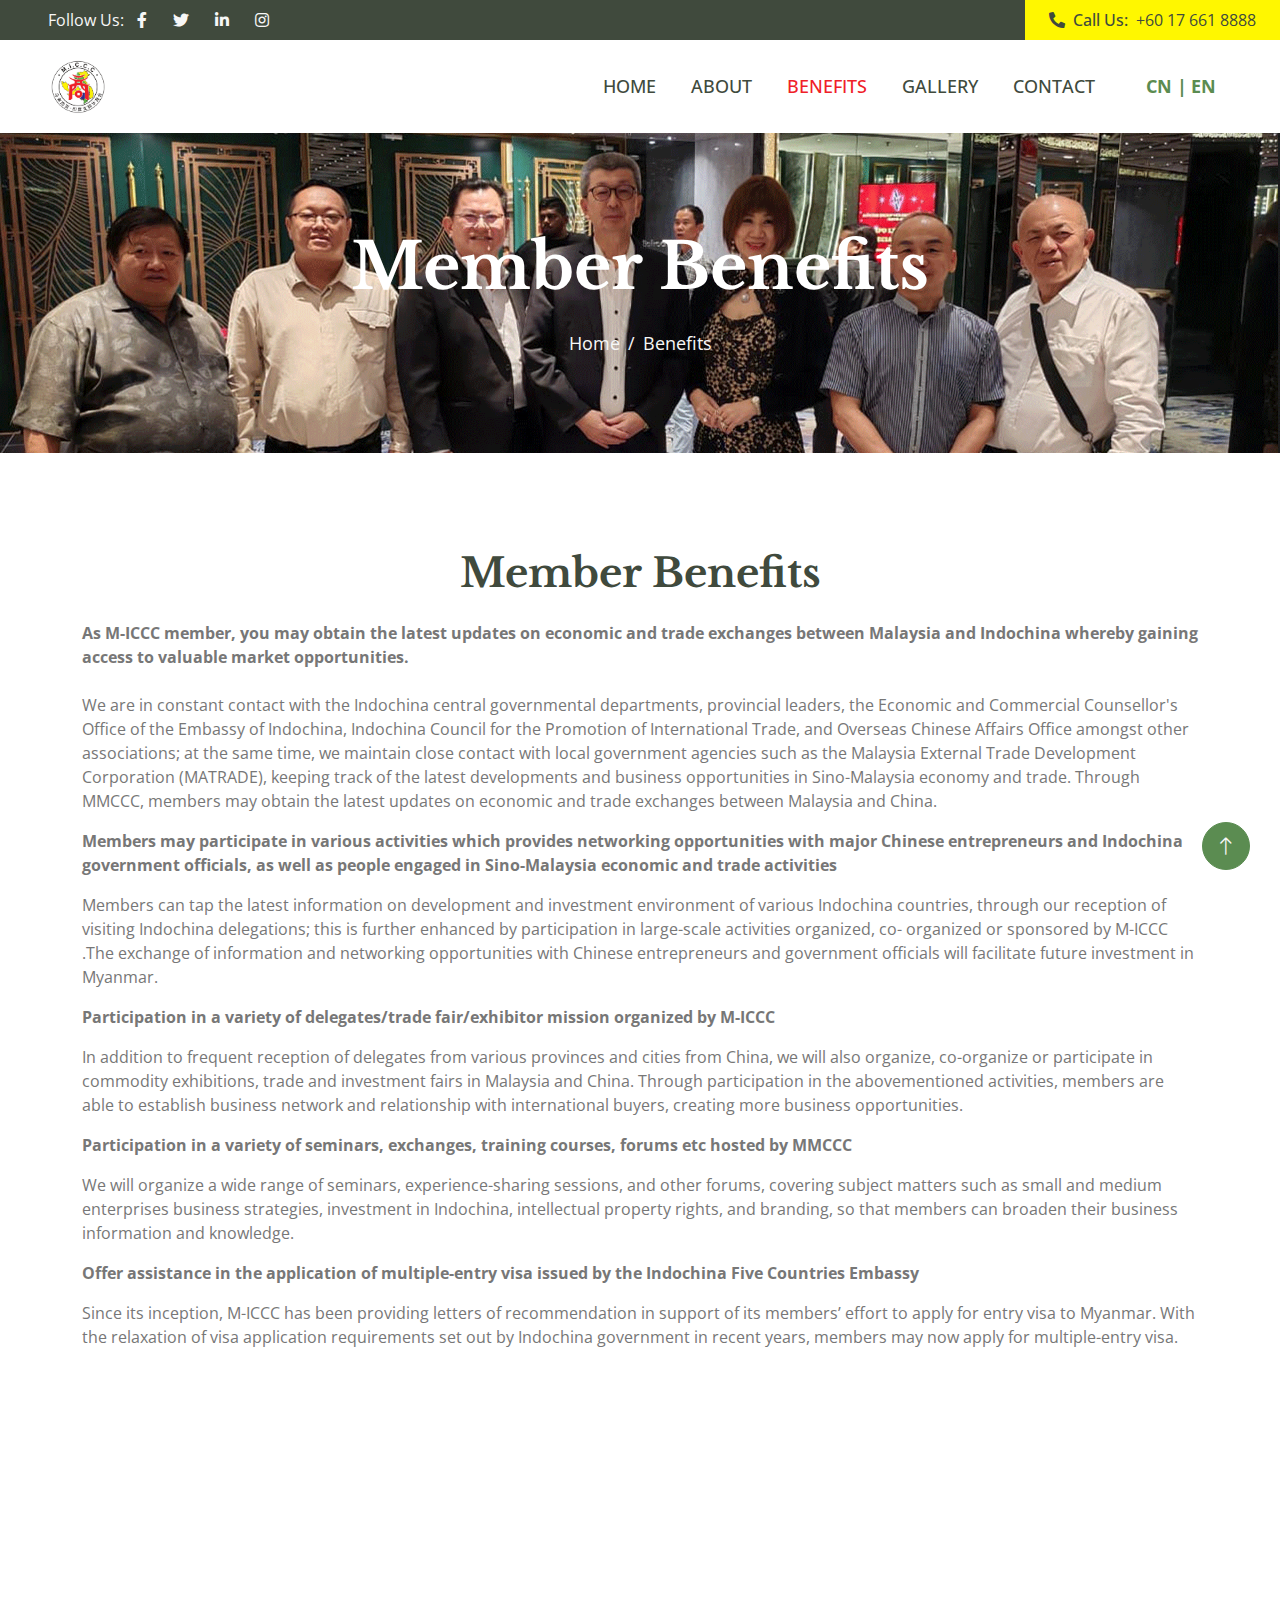
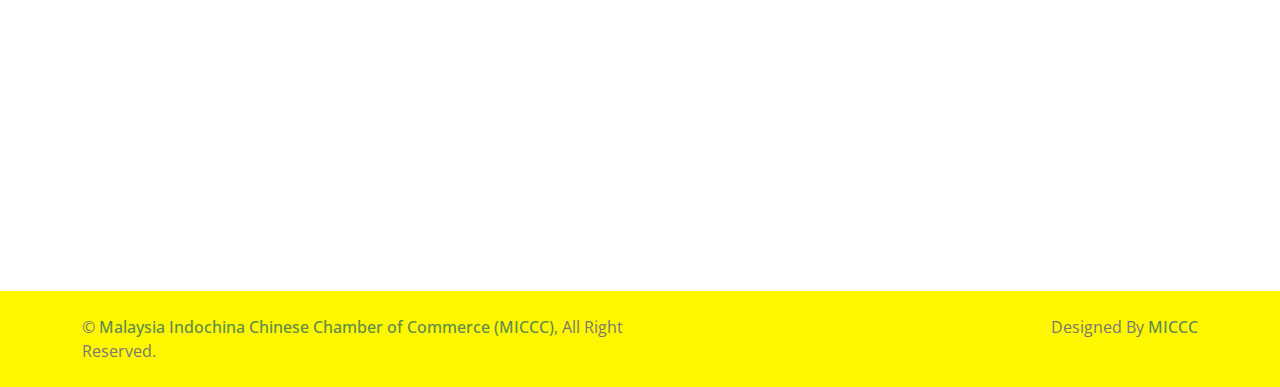
<file: benefits.html>
<!DOCTYPE html>
<html lang="en">

<head>
    <meta charset="utf-8">
    <title>M-ICCC</title>
    <meta content="width=device-width, initial-scale=1.0" name="viewport">
    <meta content="" name="keywords">
    <meta content="" name="description">

    <!-- Favicon -->
    <link rel="shortcut icon" href="./img/MICCC-Logo.png" type="image/x-icon" />
    <link rel="apple-touch-icon" href="./img/MICCC-Logo.png">

    <!-- Google Web Fonts -->
    <link rel="preconnect" href="https://fonts.googleapis.com">
    <link rel="preconnect" href="https://fonts.gstatic.com" crossorigin>
    <link href="https://fonts.googleapis.com/css2?family=Libre+Baskerville:wght@700&family=Open+Sans:wght@400;500;600&display=swap" rel="stylesheet">   

    <!-- Icon Font Stylesheet -->
    <link href="https://cdnjs.cloudflare.com/ajax/libs/font-awesome/5.10.0/css/all.min.css" rel="stylesheet">
    <link href="https://cdn.jsdelivr.net/npm/bootstrap-icons@1.4.1/font/bootstrap-icons.css" rel="stylesheet">

    <!-- Libraries Stylesheet -->
    <link href="lib/animate/animate.min.css" rel="stylesheet">
    <link href="lib/owlcarousel/assets/owl.carousel.min.css" rel="stylesheet">
    <link href="lib/lightbox/css/lightbox.min.css" rel="stylesheet">

    <!-- Customized Bootstrap Stylesheet -->
    <link href="css/bootstrap.min.css" rel="stylesheet">

    <!-- Template Stylesheet -->
    <link href="css/style.css" rel="stylesheet">
</head>

<body>
    <!-- Spinner Start -->
    <div id="spinner" class="show bg-white position-fixed translate-middle w-100 vh-100 top-50 start-50 d-flex align-items-center justify-content-center">
        <div class="spinner-border text-primary" role="status" style="width: 3rem; height: 3rem;"></div>
    </div>
    <!-- Spinner End -->


    <!-- Topbar Start -->
    <div class="container-fluid bg-dark px-0">
        <div class="row g-0 d-none d-lg-flex">
            <div class="col-lg-6 ps-5 text-start">
                <div class="h-100 d-inline-flex align-items-center text-light">
                    <span>Follow Us:</span>
                    <a class="btn btn-link text-light" href=""><i class="fab fa-facebook-f"></i></a>
                    <a class="btn btn-link text-light" href=""><i class="fab fa-twitter"></i></a>
                    <a class="btn btn-link text-light" href=""><i class="fab fa-linkedin-in"></i></a>
                    <a class="btn btn-link text-light" href=""><i class="fab fa-instagram"></i></a>
                </div>
            </div>
            <div class="col-lg-6 text-end">
                <div class="h-100 bg-secondary d-inline-flex align-items-center text-dark py-2 px-4">
                    <span class="me-2 fw-semi-bold"><i class="fa fa-phone-alt me-2"></i>Call Us:</span>
                    <span>+60 17 661 8888</span>
                </div>
            </div>
        </div>
    </div>
    <!-- Topbar End -->


    <!-- Navbar Start -->
    <nav class="navbar navbar-expand-lg bg-white navbar-light sticky-top px-4 px-lg-5">
        <a href="index.html" class="navbar-brand d-flex align-items-center">
            <img src="./img/MICCC-Logo.png" width="60">
        </a>
        <button type="button" class="navbar-toggler me-0" data-bs-toggle="collapse" data-bs-target="#navbarCollapse">
            <span class="navbar-toggler-icon"></span>
        </button>
        <div class="collapse navbar-collapse" id="navbarCollapse">
            <div class="navbar-nav ms-auto p-4 p-lg-0">
                <a href="index.html" class="nav-item nav-link">HOME</a>
                <a href="about.html" class="nav-item nav-link">ABOUT</a>
                <a href="benefits.html" class="nav-item nav-link active">BENEFITS</a>
                <a href="gallery.html" class="nav-item nav-link">GALLERY</a>
                <a href="contact.html" class="nav-item nav-link">CONTACT</a>
            </div>
            <div class="language px-3" id="languageSwitcher">
                <a href="index_cn.html"  onclick = "changeLanguage('cn')" language="chinese" class="language-item "><strong>CN |</strong></a>
                <a href="index.html" onclick = "changeLanguage('en')" language="english" class="language-item active"><strong>EN</strong></a>
            </div>
        </div>
    </nav>
    <!-- Navbar End -->


    <!-- Page Header Start -->
    <div class="container-fluid page-header py-5 mb-5 wow fadeIn" data-wow-delay="0.1s">
        <div class="container text-center py-5">
            <h1 class="display-3 text-white mb-4 animated slideInDown">Member Benefits</h1>
            <nav aria-label="breadcrumb animated slideInDown">
                <ol class="breadcrumb justify-content-center mb-0">
                    <li class="breadcrumb-item"><a href="#">Home</a></li>
                    <li class="breadcrumb-item active" aria-current="page">Benefits</li>
                </ol>
            </nav>
        </div>
    </div>
    <!-- Page Header End -->

    <!-- Features Start -->
    <div class="container-xxl py-5">
        <div class="container">
            <div class="row ">
                <div class="col-lg-12 wow fadeIn" data-wow-delay="0.5s">
                    <h1 class="mb-4 text-center">Member Benefits</h1>
                    <p class="mb-4"><strong>As M-ICCC member, you may obtain the latest updates on economic and trade exchanges between Malaysia and
                        Indochina whereby gaining access to valuable market opportunities.</strong></p>
                    <p>We are in constant contact with the Indochina central governmental departments, provincial leaders, the Economic and
                        Commercial Counsellor&#39;s Office of the Embassy of Indochina, Indochina Council for the Promotion of International Trade, and
                        Overseas Chinese Affairs Office amongst other associations; at the same time, we maintain close contact with local
                        government agencies such as the Malaysia External Trade Development Corporation (MATRADE), keeping track of the latest
                        developments and business opportunities in Sino-Malaysia economy and trade. Through MMCCC, members may obtain the
                        latest updates on economic and trade exchanges between Malaysia and China.</p>
                    <p><strong>Members may participate in various activities which provides networking opportunities with major Chinese
                        entrepreneurs and Indochina government officials, as well as people engaged in Sino-Malaysia economic and trade activities</strong></p>
                    <p>Members can tap the latest information on development and investment environment of various Indochina countries, through
                        our reception of visiting Indochina delegations; this is further enhanced by participation in large-scale activities organized, co-
                        organized or sponsored by M-ICCC .The exchange of information and networking opportunities with Chinese entrepreneurs
                        and government officials will facilitate future investment in Myanmar.</p>
                    <p><strong>Participation in a variety of delegates/trade fair/exhibitor mission organized by M-ICCC</strong></p>
                    <p>In addition to frequent reception of delegates from various provinces and cities from China, we will also organize, co-organize
                        or participate in commodity exhibitions, trade and investment fairs in Malaysia and China.
                        Through participation in the abovementioned activities, members are able to establish business network and relationship with
                        international buyers, creating more business opportunities.</p>
                    <p><strong>Participation in a variety of seminars, exchanges, training courses, forums etc hosted by MMCCC</strong></p>
                    <p>We will organize a wide range of seminars, experience-sharing sessions, and other forums, covering subject matters such as
                        small and medium enterprises business strategies, investment in Indochina, intellectual property rights, and branding, so that
                        members can broaden their business information and knowledge.</p>
                    <p><strong>Offer assistance in the application of multiple-entry visa issued by the Indochina Five Countries Embassy</strong></p>
                    <p>Since its inception, M-ICCC has been providing letters of recommendation in support of its members’ effort to apply for entry
                        visa to Myanmar. With the relaxation of visa application requirements set out by Indochina government in recent years,
                        members may now apply for multiple-entry visa.</p>
                </div>
            </div>
        </div>
    </div>
    <!-- Features End -->


    <!-- Footer Start -->
    <div class="container-fluid bg-dark footer mt-5 py-5 wow fadeIn" data-wow-delay="0.1s">
        <div class="container py-5">
            <div class="row g-5">
                <div class="col-lg-3 col-md-6">
                    <h5 class="text-white mb-4">Our Office</h5>
                    <p class="mb-2"><i class="fa fa-map-marker-alt me-3"></i>No 2, Jalan SR 7/11, Taman Serdang Raya, 43300 Seri Kembangan, Selangor</p>
                    <p class="mb-2"><i class="fa fa-phone-alt me-3"></i>++60 17 661 8888/ +60 13 712 2222</p>
                    <div class="d-flex pt-3">
                        <a class="btn btn-square btn-secondary rounded-circle me-2" href=""><i class="fab fa-twitter"></i></a>
                        <a class="btn btn-square btn-secondary rounded-circle me-2" href=""><i class="fab fa-facebook-f"></i></a>
                        <a class="btn btn-square btn-secondary rounded-circle me-2" href=""><i class="fab fa-youtube"></i></a>
                        <a class="btn btn-square btn-secondary rounded-circle me-2" href=""><i class="fab fa-linkedin-in"></i></a>
                    </div>
                </div>
                <div class="col-lg-3 col-md-6">
                    <h5 class="text-white mb-4">Quick Links</h5>
                    <a class="btn btn-link" href="./index.html">Home</a>
                    <a class="btn btn-link" href="./about.html">Abouts</a>
                    <a class="btn btn-link" href="./benefits.html">Benefits</a>
                    <a class="btn btn-link" href="./gallery.html">Gallery</a>
                    <a class="btn btn-link" href="./contact.html">Contact</a>
                </div>
                <div class="col-lg-3 col-md-6">
                    <h5 class="text-white mb-4">Business Hours</h5>
                    <p class="mb-1">Monday - Friday</p>
                    <h6 class="text-light">09:00 am - 07:00 pm</h6>
                    <p class="mb-1">Saturday</p>
                    <h6 class="text-light">09:00 am - 12:00 pm</h6>
                    <p class="mb-1">Sunday</p>
                    <h6 class="text-light">Closed</h6>
                </div>
                <div class="col-lg-3 col-md-6">
                    <h5 class="text-white mb-4">Newsletter</h5>
                    <p>Receive our lastest news</p>
                    <div class="position-relative w-100">
                        <input class="form-control bg-transparent w-100 py-3 ps-4 pe-5" type="text" placeholder="Your email">
                        <button type="button" class="btn btn-secondary py-2 position-absolute top-0 end-0 mt-2 me-2">SignUp</button>
                    </div>
                </div>
            </div>
        </div>
    </div>
    <!-- Footer End -->


    <!-- Copyright Start -->
    <div class="container-fluid bg-secondary text-body copyright py-4">
        <div class="container">
            <div class="row">
                <div class="col-md-6 text-center text-md-start mb-3 mb-md-0">
                    &copy; <a class="fw-semi-bold" href="#">Malaysia Indochina Chinese Chamber of Commerce (MICCC)</a>, All Right Reserved.
                </div>
                <div class="col-md-6 text-center text-md-end">
                    <!--/*** This template is free as long as you keep the footer author’s credit link/attribution link/backlink. If you'd like to use the template without the footer author’s credit link/attribution link/backlink, you can purchase the Credit Removal License from "https://htmlcodex.com/credit-removal". Thank you for your support. ***/-->
                    Designed By <a class="fw-semi-bold" href="https://htmlcodex.com">MICCC</a>
                </div>
            </div>
        </div>
    </div>
    <!-- Copyright End -->


    <!-- Back to Top -->
    <a href="#" class="btn btn-lg btn-primary btn-lg-square rounded-circle back-to-top"><i class="bi bi-arrow-up"></i></a>


    <!-- JavaScript Libraries -->
    <script src="https://code.jquery.com/jquery-3.4.1.min.js"></script>
    <script src="https://cdn.jsdelivr.net/npm/bootstrap@5.0.0/dist/js/bootstrap.bundle.min.js"></script>
    <script src="lib/wow/wow.min.js"></script>
    <script src="lib/easing/easing.min.js"></script>
    <script src="lib/waypoints/waypoints.min.js"></script>
    <script src="lib/owlcarousel/owl.carousel.min.js"></script>
    <script src="lib/counterup/counterup.min.js"></script>
    <script src="lib/parallax/parallax.min.js"></script>
    <script src="lib/lightbox/js/lightbox.min.js"></script>

    <!-- Template Javascript -->
    <script src="js/main.js"></script>
</body>

</html>
</file>
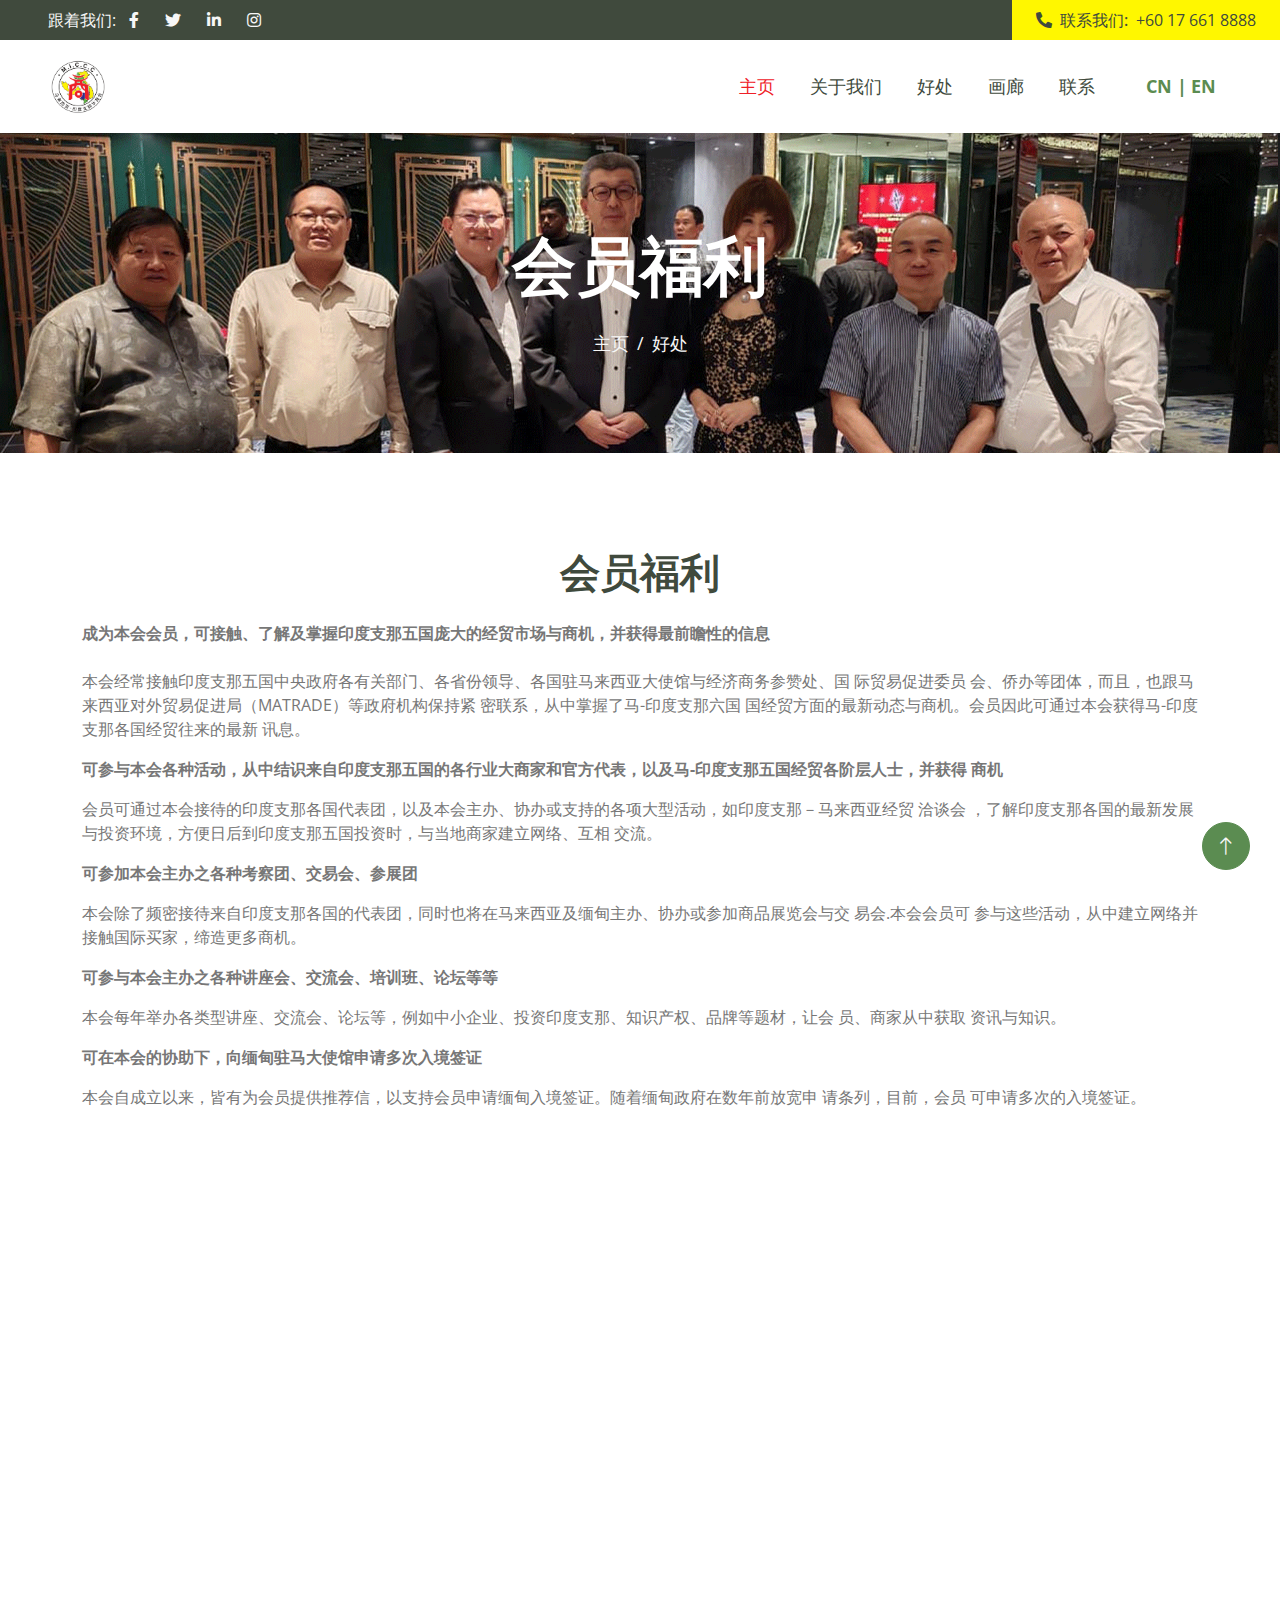
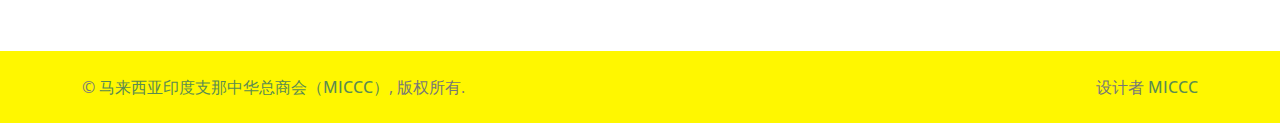
<file: benefits_cn.html>
<!DOCTYPE html>
<html lang="en">

<head>
    <meta charset="utf-8">
    <title>M-ICCC</title>
    <meta content="width=device-width, initial-scale=1.0" name="viewport">
    <meta content="" name="keywords">
    <meta content="" name="description">

    <!-- Favicon -->
    <link rel="shortcut icon" href="./img/MICCC-Logo.png" type="image/x-icon" />
    <link rel="apple-touch-icon" href="./img/MICCC-Logo.png">

    <!-- Google Web Fonts -->
    <link rel="preconnect" href="https://fonts.googleapis.com">
    <link rel="preconnect" href="https://fonts.gstatic.com" crossorigin>
    <link href="https://fonts.googleapis.com/css2?family=Libre+Baskerville:wght@700&family=Open+Sans:wght@400;500;600&display=swap" rel="stylesheet">   

    <!-- Icon Font Stylesheet -->
    <link href="https://cdnjs.cloudflare.com/ajax/libs/font-awesome/5.10.0/css/all.min.css" rel="stylesheet">
    <link href="https://cdn.jsdelivr.net/npm/bootstrap-icons@1.4.1/font/bootstrap-icons.css" rel="stylesheet">

    <!-- Libraries Stylesheet -->
    <link href="lib/animate/animate.min.css" rel="stylesheet">
    <link href="lib/owlcarousel/assets/owl.carousel.min.css" rel="stylesheet">
    <link href="lib/lightbox/css/lightbox.min.css" rel="stylesheet">

    <!-- Customized Bootstrap Stylesheet -->
    <link href="css/bootstrap.min.css" rel="stylesheet">

    <!-- Template Stylesheet -->
    <link href="css/style.css" rel="stylesheet">
</head>

<body>
    <!-- Spinner Start -->
    <div id="spinner" class="show bg-white position-fixed translate-middle w-100 vh-100 top-50 start-50 d-flex align-items-center justify-content-center">
        <div class="spinner-border text-primary" role="status" style="width: 3rem; height: 3rem;"></div>
    </div>
    <!-- Spinner End -->


    <!-- Topbar Start -->
    <div class="container-fluid bg-dark px-0">
        <div class="row g-0 d-none d-lg-flex">
            <div class="col-lg-6 ps-5 text-start">
                <div class="h-100 d-inline-flex align-items-center text-light">
                    <span>跟着我们:</span>
                    <a class="btn btn-link text-light" href=""><i class="fab fa-facebook-f"></i></a>
                    <a class="btn btn-link text-light" href=""><i class="fab fa-twitter"></i></a>
                    <a class="btn btn-link text-light" href=""><i class="fab fa-linkedin-in"></i></a>
                    <a class="btn btn-link text-light" href=""><i class="fab fa-instagram"></i></a>
                </div>
            </div>
            <div class="col-lg-6 text-end">
                <div class="h-100 bg-secondary d-inline-flex align-items-center text-dark py-2 px-4">
                    <span class="me-2 fw-semi-bold"><i class="fa fa-phone-alt me-2"></i>联系我们:</span>
                    <span>+60 17 661 8888</span>
                </div>
            </div>
        </div>
    </div>
    <!-- Topbar End -->


    <!-- Navbar Start -->
    <nav class="navbar navbar-expand-lg bg-white navbar-light sticky-top px-4 px-lg-5">
        <a href="index.html" class="navbar-brand d-flex align-items-center">
            <img src="./img/MICCC-Logo.png" width="60">
        </a>
        <button type="button" class="navbar-toggler me-0" data-bs-toggle="collapse" data-bs-target="#navbarCollapse">
            <span class="navbar-toggler-icon"></span>
        </button>
        <div class="collapse navbar-collapse" id="navbarCollapse">
            <div class="navbar-nav ms-auto p-4 p-lg-0">
                <a href="index_cn.html" class="nav-item nav-link active">主页</a>
                <a href="about_cn.html" class="nav-item nav-link">关于我们</a>
                <a href="benefits_cn.html" class="nav-item nav-link">好处</a>
                <a href="gallery_cn.html" class="nav-item nav-link">画廊</a>
                <a href="contact_cn.html" class="nav-item nav-link">联系</a>
            </div>
            <div class="language px-3" id="languageSwitcher">
                <a href="index_cn.html"  onclick = "changeLanguage('cn')" language="chinese" class="language-item "><strong>CN |</strong></a>
                <a href="index.html" onclick = "changeLanguage('en')" language="english" class="language-item active"><strong>EN</strong></a>
            </div>
        </div>
    </nav>
    <!-- Navbar End -->


    <!-- Page Header Start -->
    <div class="container-fluid page-header py-5 mb-5 wow fadeIn" data-wow-delay="0.1s">
        <div class="container text-center py-5">
            <h1 class="display-3 text-white mb-4 animated slideInDown">会员福利</h1>
            <nav aria-label="breadcrumb animated slideInDown">
                <ol class="breadcrumb justify-content-center mb-0">
                    <li class="breadcrumb-item"><a href="#">主页</a></li>
                    <li class="breadcrumb-item active" aria-current="page">好处</li>
                </ol>
            </nav>
        </div>
    </div>
    <!-- Page Header End -->

    <!-- Features Start -->
    <div class="container-xxl py-5">
        <div class="container">
            <div class="row ">
                <div class="col-lg-12 wow fadeIn" data-wow-delay="0.5s">
                    <h1 class="mb-4 text-center">会员福利</h1>
                    <p class="mb-4"><strong>成为本会会员，可接触、了解及掌握印度支那五国庞大的经贸市场与商机，并获得最前瞻性的信息</strong></p>
                    <p>本会经常接触印度支那五国中央政府各有关部门、各省份领导、各国驻马来西亚大使馆与经济商务参赞处、国 际贸易促进委员
                        会、侨办等团体，而且，也跟马来西亚对外贸易促进局（MATRADE）等政府机构保持紧 密联系，从中掌握了马-印度支那六国
                        国经贸方面的最新动态与商机。会员因此可通过本会获得马-印度支那各国经贸往来的最新 讯息。</p>
                    <p><strong>可参与本会各种活动，从中结识来自印度支那五国的各行业大商家和官方代表，以及马-印度支那五国经贸各阶层人士，并获得
                        商机</strong></p>
                    <p>会员可通过本会接待的印度支那各国代表团，以及本会主办、协办或支持的各项大型活动，如印度支那－马来西亚经贸 洽谈会
                        ，了解印度支那各国的最新发展与投资环境，方便日后到印度支那五国投资时，与当地商家建立网络、互相 交流。</p>
                    <p><strong>可参加本会主办之各种考察团、交易会、参展团</strong></p>
                    <p>本会除了频密接待来自印度支那各国的代表团，同时也将在马来西亚及缅甸主办、协办或参加商品展览会与交 易会.本会会员可
                        参与这些活动，从中建立网络并接触国际买家，缔造更多商机。</p>
                    <p><strong>可参与本会主办之各种讲座会、交流会、培训班、论坛等等</strong></p>
                    <p>本会每年举办各类型讲座、交流会、论坛等，例如中小企业、投资印度支那、知识产权、品牌等题材，让会 员、商家从中获取
                        资讯与知识。</p>
                    <p><strong>可在本会的协助下，向缅甸驻马大使馆申请多次入境签证</strong></p>
                    <p>本会自成立以来，皆有为会员提供推荐信，以支持会员申请缅甸入境签证。随着缅甸政府在数年前放宽申 请条列，目前，会员
                        可申请多次的入境签证。</p>
                </div>
            </div>
        </div>
    </div>
    <!-- Features End -->


    <!-- Footer Start -->
    <div class="container-fluid bg-dark footer mt-5 py-5 wow fadeIn" data-wow-delay="0.1s">
        <div class="container py-5">
            <div class="row g-5">
                <div class="col-lg-3 col-md-6">
                    <h5 class="text-white mb-4">我们的办公室</h5>
                    <p class="mb-2"><i class="fa fa-map-marker-alt me-3"></i>No 2, Jalan SR 7/11, Taman Serdang Raya, 43300 Seri Kembangan, Selangor</p>
                    <p class="mb-2"><i class="fa fa-phone-alt me-3"></i>++60 17 661 8888/ +60 13 712 2222</p>
                    <div class="d-flex pt-3">
                        <a class="btn btn-square btn-secondary rounded-circle me-2" href=""><i class="fab fa-twitter"></i></a>
                        <a class="btn btn-square btn-secondary rounded-circle me-2" href=""><i class="fab fa-facebook-f"></i></a>
                        <a class="btn btn-square btn-secondary rounded-circle me-2" href=""><i class="fab fa-youtube"></i></a>
                        <a class="btn btn-square btn-secondary rounded-circle me-2" href=""><i class="fab fa-linkedin-in"></i></a>
                    </div>
                </div>
                <div class="col-lg-3 col-md-6">
                    <h5 class="text-white mb-4">快速链接</h5>
                    <a class="btn btn-link" href="./index.html">主页</a>
                    <a class="btn btn-link" href="./about.html">关于我们</a>
                    <a class="btn btn-link" href="./benefits.html">好处</a>
                    <a class="btn btn-link" href="./gallery.html">画廊</a>
                    <a class="btn btn-link" href="./contact.html">联系</a>
                </div>
                <div class="col-lg-3 col-md-6">
                    <h5 class="text-white mb-4">营业时间</h5>
                    <p class="mb-1">周一至周五</p>
                    <h6 class="text-light">09:00 am - 07:00 pm</h6>
                    <p class="mb-1">周六</p>
                    <h6 class="text-light">09:00 am - 12:00 pm</h6>
                    <p class="mb-1">星期日</p>
                    <h6 class="text-light">关闭</h6>
                </div>
                <div class="col-lg-3 col-md-6">
                    <h5 class="text-white mb-4">通讯</h5>
                    <p>接收我们的最新消息</p>
                    <div class="position-relative w-100">
                        <input class="form-control bg-transparent w-100 py-3 ps-4 pe-5" type="text" placeholder="Your email">
                        <button type="button" class="btn btn-secondary py-2 position-absolute top-0 end-0 mt-2 me-2">报名</button>
                    </div>
                </div>
            </div>
        </div>
    </div>
    <!-- Footer End -->


    <!-- Copyright Start -->
    <div class="container-fluid bg-secondary text-body copyright py-4">
        <div class="container">
            <div class="row">
                <div class="col-md-6 text-center text-md-start mb-3 mb-md-0">
                    &copy; <a class="fw-semi-bold" href="#">马来西亚印度支那中华总商会（MICCC）</a>, 版权所有.
                </div>
                <div class="col-md-6 text-center text-md-end">
                    <!--/*** This template is free as long as you keep the footer author’s credit link/attribution link/backlink. If you'd like to use the template without the footer author’s credit link/attribution link/backlink, you can purchase the Credit Removal License from "https://htmlcodex.com/credit-removal". Thank you for your support. ***/-->
                    设计者 <a class="fw-semi-bold" href="https://htmlcodex.com">MICCC</a>
                </div>
            </div>
        </div>
    </div>
    <!-- Copyright End -->


    <!-- Back to Top -->
    <a href="#" class="btn btn-lg btn-primary btn-lg-square rounded-circle back-to-top"><i class="bi bi-arrow-up"></i></a>


    <!-- JavaScript Libraries -->
    <script src="https://code.jquery.com/jquery-3.4.1.min.js"></script>
    <script src="https://cdn.jsdelivr.net/npm/bootstrap@5.0.0/dist/js/bootstrap.bundle.min.js"></script>
    <script src="lib/wow/wow.min.js"></script>
    <script src="lib/easing/easing.min.js"></script>
    <script src="lib/waypoints/waypoints.min.js"></script>
    <script src="lib/owlcarousel/owl.carousel.min.js"></script>
    <script src="lib/counterup/counterup.min.js"></script>
    <script src="lib/parallax/parallax.min.js"></script>
    <script src="lib/lightbox/js/lightbox.min.js"></script>

    <!-- Template Javascript -->
    <script src="js/main.js"></script>
</body>

</html>
</file>
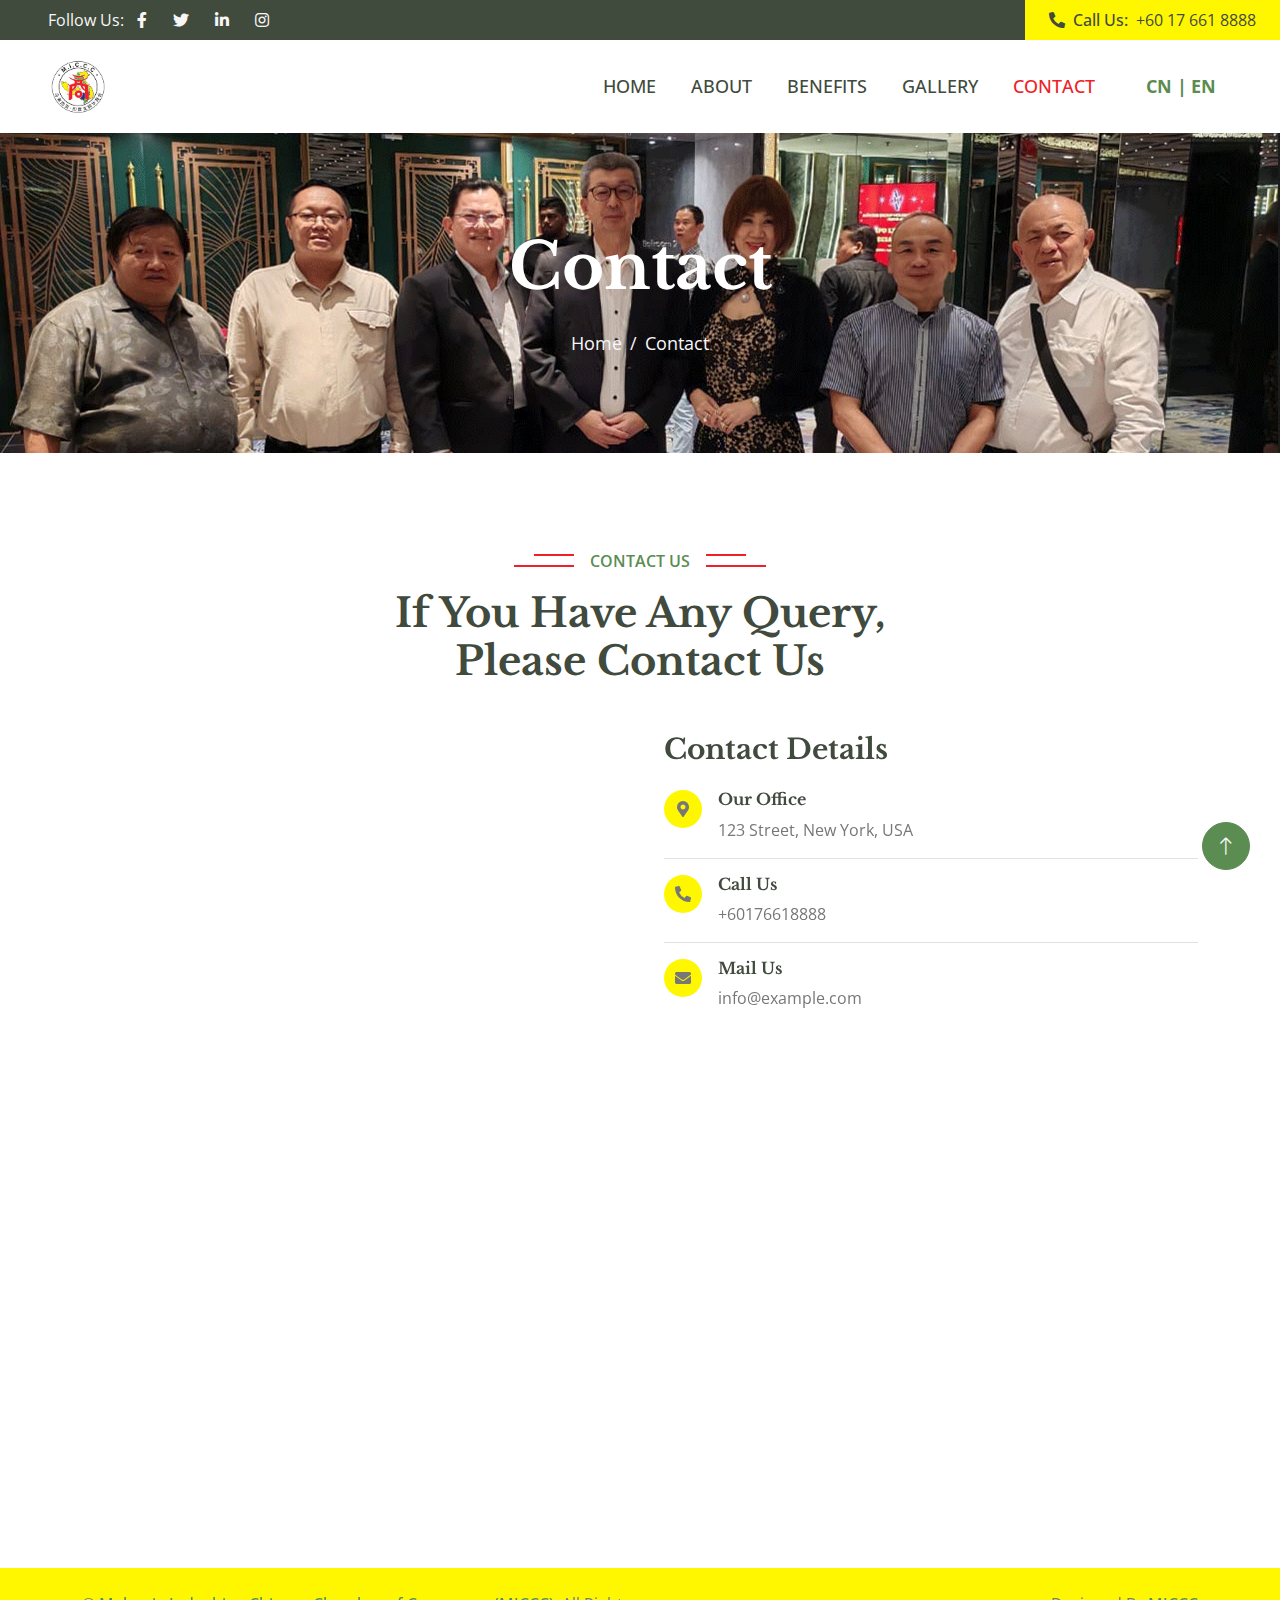
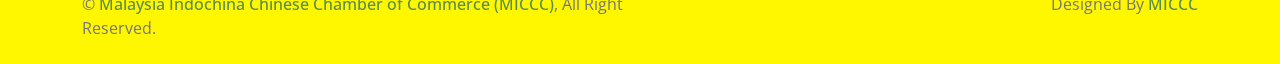
<file: contact.html>
<!DOCTYPE html>
<html lang="en">

<head>
    <meta charset="utf-8">
    <title>M-ICCC</title>
    <meta content="width=device-width, initial-scale=1.0" name="viewport">
    <meta content="" name="keywords">
    <meta content="" name="description">

    <!-- Favicon -->
    <link rel="shortcut icon" href="./img/MICCC-Logo.png" type="image/x-icon" />
    <link rel="apple-touch-icon" href="./img/MICCC-Logo.png">

    <!-- Google Web Fonts -->
    <link rel="preconnect" href="https://fonts.googleapis.com">
    <link rel="preconnect" href="https://fonts.gstatic.com" crossorigin>
    <link href="https://fonts.googleapis.com/css2?family=Libre+Baskerville:wght@700&family=Open+Sans:wght@400;500;600&display=swap" rel="stylesheet">   

    <!-- Icon Font Stylesheet -->
    <link href="https://cdnjs.cloudflare.com/ajax/libs/font-awesome/5.10.0/css/all.min.css" rel="stylesheet">
    <link href="https://cdn.jsdelivr.net/npm/bootstrap-icons@1.4.1/font/bootstrap-icons.css" rel="stylesheet">

    <!-- Libraries Stylesheet -->
    <link href="lib/animate/animate.min.css" rel="stylesheet">
    <link href="lib/owlcarousel/assets/owl.carousel.min.css" rel="stylesheet">
    <link href="lib/lightbox/css/lightbox.min.css" rel="stylesheet">

    <!-- Customized Bootstrap Stylesheet -->
    <link href="css/bootstrap.min.css" rel="stylesheet">

    <!-- Template Stylesheet -->
    <link href="css/style.css" rel="stylesheet">
</head>

<body>
    <!-- Spinner Start -->
    <div id="spinner" class="show bg-white position-fixed translate-middle w-100 vh-100 top-50 start-50 d-flex align-items-center justify-content-center">
        <div class="spinner-border text-primary" role="status" style="width: 3rem; height: 3rem;"></div>
    </div>
    <!-- Spinner End -->


    <!-- Topbar Start -->
    <div class="container-fluid bg-dark px-0">
        <div class="row g-0 d-none d-lg-flex">
            <div class="col-lg-6 ps-5 text-start">
                <div class="h-100 d-inline-flex align-items-center text-light">
                    <span>Follow Us:</span>
                    <a class="btn btn-link text-light" href=""><i class="fab fa-facebook-f"></i></a>
                    <a class="btn btn-link text-light" href=""><i class="fab fa-twitter"></i></a>
                    <a class="btn btn-link text-light" href=""><i class="fab fa-linkedin-in"></i></a>
                    <a class="btn btn-link text-light" href=""><i class="fab fa-instagram"></i></a>
                </div>
            </div>
            <div class="col-lg-6 text-end">
                <div class="h-100 bg-secondary d-inline-flex align-items-center text-dark py-2 px-4">
                    <span class="me-2 fw-semi-bold"><i class="fa fa-phone-alt me-2"></i>Call Us:</span>
                    <span>+60 17 661 8888</span>
                </div>
            </div>
        </div>
    </div>
    <!-- Topbar End -->


    <!-- Navbar Start -->
    <nav class="navbar navbar-expand-lg bg-white navbar-light sticky-top px-4 px-lg-5">
        <a href="index.html" class="navbar-brand d-flex align-items-center">
            <img src="./img/MICCC-Logo.png" width="60">
        </a>
        <button type="button" class="navbar-toggler me-0" data-bs-toggle="collapse" data-bs-target="#navbarCollapse">
            <span class="navbar-toggler-icon"></span>
        </button>
        <div class="collapse navbar-collapse" id="navbarCollapse">
            <div class="navbar-nav ms-auto p-4 p-lg-0">
                <a href="index.html" class="nav-item nav-link">HOME</a>
                <a href="about.html" class="nav-item nav-link">ABOUT</a>
                <a href="benefits.html" class="nav-item nav-link">BENEFITS</a>
                <a href="gallery.html" class="nav-item nav-link">GALLERY</a>
                <a href="contact.html" class="nav-item nav-link active">CONTACT</a>
            </div>
            <div class="language px-3" id="languageSwitcher">
                <a href="index_cn.html"  onclick = "changeLanguage('cn')" language="chinese" class="language-item "><strong>CN |</strong></a>
                <a href="index.html" onclick = "changeLanguage('en')" language="english" class="language-item active"><strong>EN</strong></a>
            </div>
        </div>
    </nav>
    <!-- Navbar End -->


    <!-- Page Header Start -->
    <div class="container-fluid page-header py-5 mb-5 wow fadeIn" data-wow-delay="0.1s">
        <div class="container text-center py-5">
            <h1 class="display-3 text-white mb-4 animated slideInDown">Contact</h1>
            <nav aria-label="breadcrumb animated slideInDown">
                <ol class="breadcrumb justify-content-center mb-0">
                    <li class="breadcrumb-item"><a href="#">Home</a></li>
                    <li class="breadcrumb-item active" aria-current="page">Contact</li>
                </ol>
            </nav>
        </div>
    </div>
    <!-- Page Header End -->


    <!-- Contact Start -->
    <div class="container-xxl py-5">
        <div class="container">
            <div class="text-center mx-auto wow fadeInUp" data-wow-delay="0.1s" style="max-width: 500px;">
                <p class="section-title bg-white text-center text-primary px-3">Contact Us</p>
                <h1 class="mb-5">If You Have Any Query, Please Contact Us</h1>
            </div>
            <div class="row g-5">
                <div class="col-lg-6 wow fadeInUp" data-wow-delay="0.1s">
                    <iframe class="w-100 rounded"
                    src="https://www.google.com/maps/embed?pb=!1m18!1m12!1m3!1d3001156.4288297426!2d-78.01371936852176!3d42.72876761954724!2m3!1f0!2f0!3f0!3m2!1i1024!2i768!4f13.1!3m3!1m2!1s0x4ccc4bf0f123a5a9%3A0xddcfc6c1de189567!2sNew%20York%2C%20USA!5e0!3m2!1sen!2sbd!4v1603794290143!5m2!1sen!2sbd"
                    frameborder="0" style="min-height: 300px; border:0;" allowfullscreen="" aria-hidden="false"
                    tabindex="0"></iframe>
                </div>
                <div class="col-lg-6 wow fadeInUp" data-wow-delay="0.5s">
                    <h3 class="mb-4">Contact Details</h3>
                    <div class="d-flex border-bottom pb-3 mb-3">
                        <div class="flex-shrink-0 btn-square bg-secondary rounded-circle">
                            <i class="fa fa-map-marker-alt text-body"></i>
                        </div>
                        <div class="ms-3">
                            <h6>Our Office</h6>
                            <span>123 Street, New York, USA</span>
                        </div>
                    </div>
                    <div class="d-flex border-bottom pb-3 mb-3">
                        <div class="flex-shrink-0 btn-square bg-secondary rounded-circle">
                            <i class="fa fa-phone-alt text-body"></i>
                        </div>
                        <div class="ms-3">
                            <h6>Call Us</h6>
                            <span>+60176618888</span>
                        </div>
                    </div>
                    <div class="d-flex border-bottom-0 pb-3 mb-3">
                        <div class="flex-shrink-0 btn-square bg-secondary rounded-circle">
                            <i class="fa fa-envelope text-body"></i>
                        </div>
                        <div class="ms-3">
                            <h6>Mail Us</h6>
                            <span>info@example.com</span>
                        </div>
                    </div>

                    
                </div>
            </div>
        </div>
    </div>
    <!-- Contact End -->


    <!-- Footer Start -->
    <div class="container-fluid bg-dark footer mt-5 py-5 wow fadeIn" data-wow-delay="0.1s">
        <div class="container py-5">
            <div class="row g-5">
                <div class="col-lg-3 col-md-6">
                    <h5 class="text-white mb-4">Our Office</h5>
                    <p class="mb-2"><i class="fa fa-map-marker-alt me-3"></i>No 2, Jalan SR 7/11, Taman Serdang Raya, 43300 Seri Kembangan, Selangor</p>
                    <p class="mb-2"><i class="fa fa-phone-alt me-3"></i>++60 17 661 8888/ +60 13 712 2222</p>
                    <div class="d-flex pt-3">
                        <a class="btn btn-square btn-secondary rounded-circle me-2" href=""><i class="fab fa-twitter"></i></a>
                        <a class="btn btn-square btn-secondary rounded-circle me-2" href=""><i class="fab fa-facebook-f"></i></a>
                        <a class="btn btn-square btn-secondary rounded-circle me-2" href=""><i class="fab fa-youtube"></i></a>
                        <a class="btn btn-square btn-secondary rounded-circle me-2" href=""><i class="fab fa-linkedin-in"></i></a>
                    </div>
                </div>
                <div class="col-lg-3 col-md-6">
                    <h5 class="text-white mb-4">Quick Links</h5>
                    <a class="btn btn-link" href="./index.html">Home</a>
                    <a class="btn btn-link" href="./about.html">Abouts</a>
                    <a class="btn btn-link" href="./benefits.html">Benefits</a>
                    <a class="btn btn-link" href="./gallery.html">Gallery</a>
                    <a class="btn btn-link" href="./contact.html">Contact</a>
                </div>
                <div class="col-lg-3 col-md-6">
                    <h5 class="text-white mb-4">Business Hours</h5>
                    <p class="mb-1">Monday - Friday</p>
                    <h6 class="text-light">09:00 am - 07:00 pm</h6>
                    <p class="mb-1">Saturday</p>
                    <h6 class="text-light">09:00 am - 12:00 pm</h6>
                    <p class="mb-1">Sunday</p>
                    <h6 class="text-light">Closed</h6>
                </div>
                <div class="col-lg-3 col-md-6">
                    <h5 class="text-white mb-4">Newsletter</h5>
                    <p>Receive our latest news</p>
                    <div class="position-relative w-100">
                        <input class="form-control bg-transparent w-100 py-3 ps-4 pe-5" type="text" placeholder="Your email">
                        <button type="button" class="btn btn-secondary py-2 position-absolute top-0 end-0 mt-2 me-2">SignUp</button>
                    </div>
                </div>
            </div>
        </div>
    </div>
    <!-- Footer End -->


    <!-- Copyright Start -->
    <div class="container-fluid bg-secondary text-body copyright py-4">
        <div class="container">
            <div class="row">
                <div class="col-md-6 text-center text-md-start mb-3 mb-md-0">
                    &copy; <a class="fw-semi-bold" href="#">Malaysia Indochina Chinese Chamber of Commerce (MICCC)</a>, All Right Reserved.
                </div>
                <div class="col-md-6 text-center text-md-end">
                    <!--/*** This template is free as long as you keep the footer author’s credit link/attribution link/backlink. If you'd like to use the template without the footer author’s credit link/attribution link/backlink, you can purchase the Credit Removal License from "https://htmlcodex.com/credit-removal". Thank you for your support. ***/-->
                    Designed By <a class="fw-semi-bold" href="https://htmlcodex.com">MICCC</a>
                </div>
            </div>
        </div>
    </div>
    <!-- Copyright End -->


    <!-- Back to Top -->
    <a href="#" class="btn btn-lg btn-primary btn-lg-square rounded-circle back-to-top"><i class="bi bi-arrow-up"></i></a>


    <!-- JavaScript Libraries -->
    <script src="https://code.jquery.com/jquery-3.4.1.min.js"></script>
    <script src="https://cdn.jsdelivr.net/npm/bootstrap@5.0.0/dist/js/bootstrap.bundle.min.js"></script>
    <script src="lib/wow/wow.min.js"></script>
    <script src="lib/easing/easing.min.js"></script>
    <script src="lib/waypoints/waypoints.min.js"></script>
    <script src="lib/owlcarousel/owl.carousel.min.js"></script>
    <script src="lib/counterup/counterup.min.js"></script>
    <script src="lib/parallax/parallax.min.js"></script>
    <script src="lib/lightbox/js/lightbox.min.js"></script>

    <!-- Template Javascript -->
    <script src="js/main.js"></script>
</body>

</html>
</file>
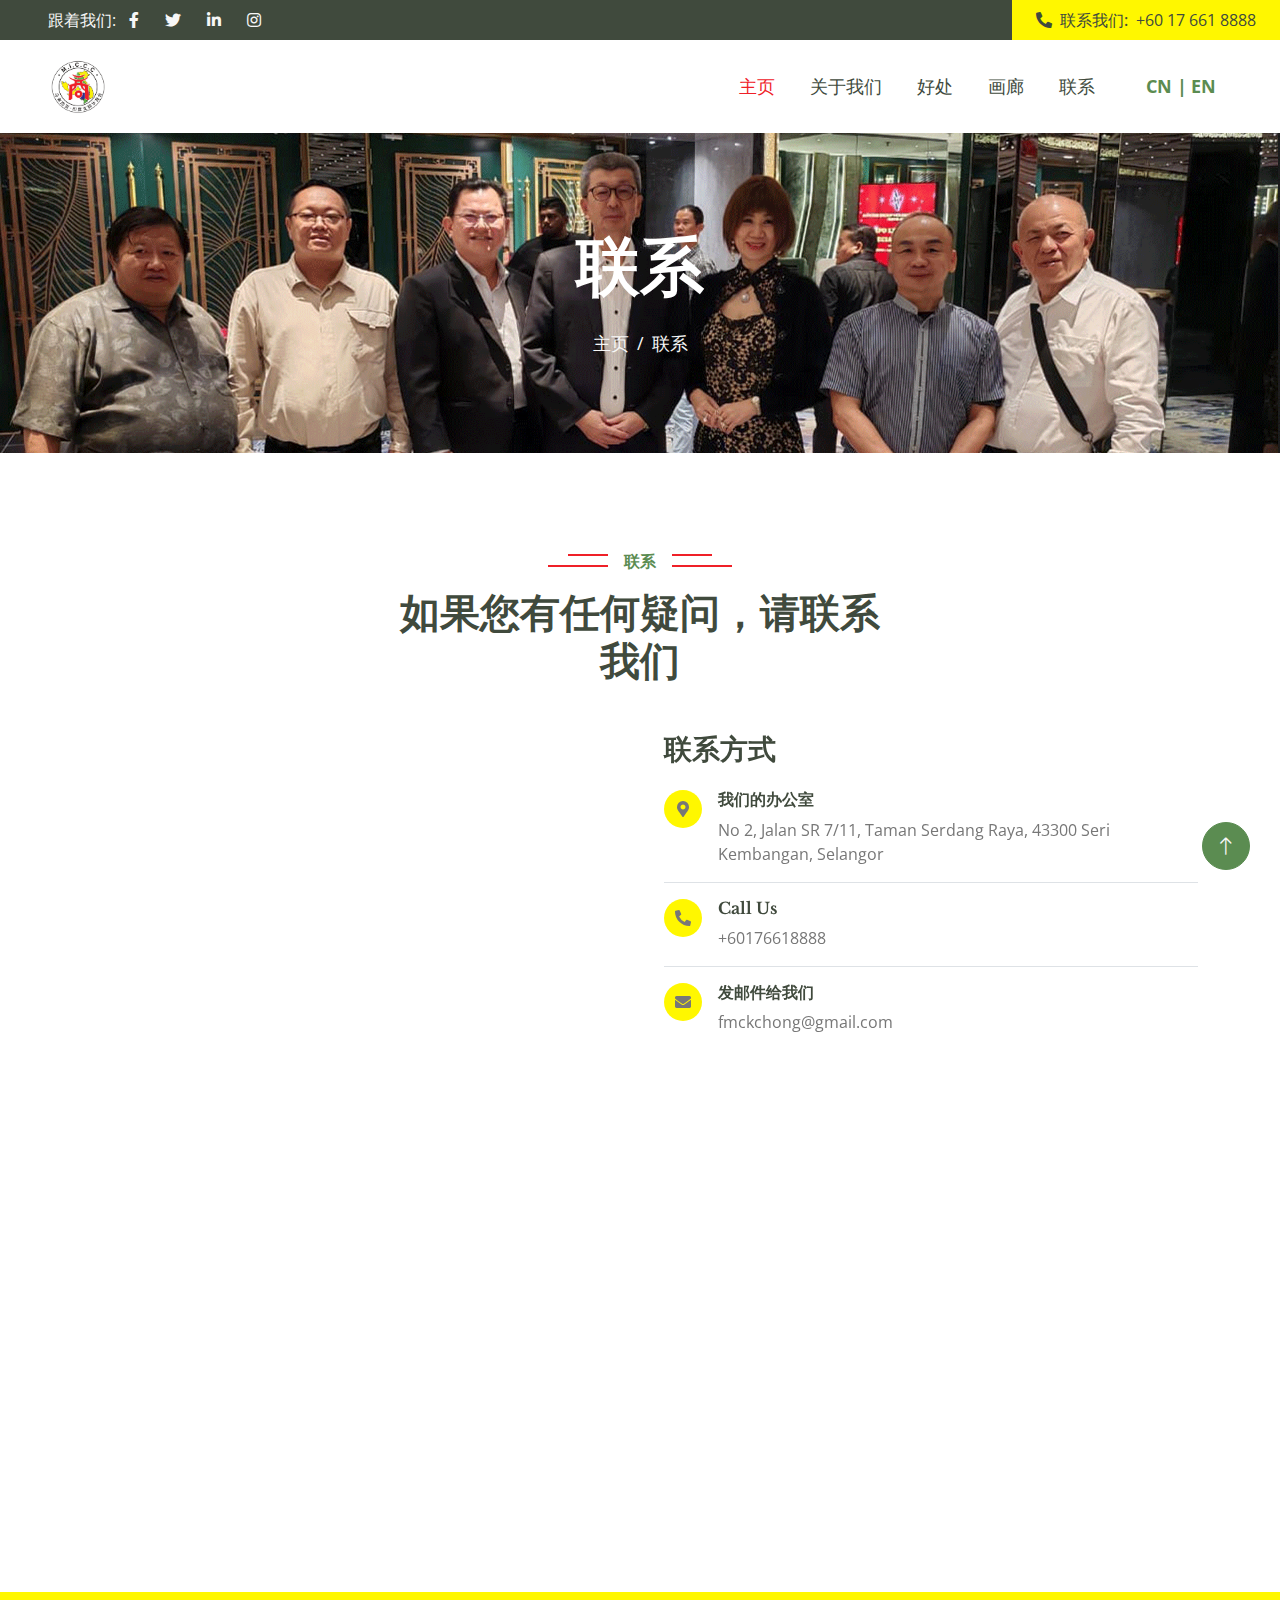
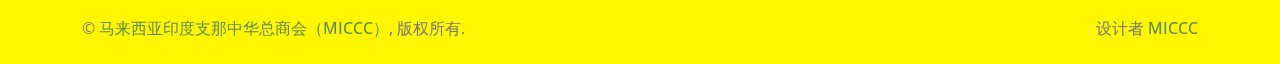
<file: contact_cn.html>
<!DOCTYPE html>
<html lang="en">

<head>
    <meta charset="utf-8">
    <title>M-ICCC</title>
    <meta content="width=device-width, initial-scale=1.0" name="viewport">
    <meta content="" name="keywords">
    <meta content="" name="description">

    <!-- Favicon -->
    <link rel="shortcut icon" href="./img/MICCC-Logo.png" type="image/x-icon" />
    <link rel="apple-touch-icon" href="./img/MICCC-Logo.png">

    <!-- Google Web Fonts -->
    <link rel="preconnect" href="https://fonts.googleapis.com">
    <link rel="preconnect" href="https://fonts.gstatic.com" crossorigin>
    <link href="https://fonts.googleapis.com/css2?family=Libre+Baskerville:wght@700&family=Open+Sans:wght@400;500;600&display=swap" rel="stylesheet">   

    <!-- Icon Font Stylesheet -->
    <link href="https://cdnjs.cloudflare.com/ajax/libs/font-awesome/5.10.0/css/all.min.css" rel="stylesheet">
    <link href="https://cdn.jsdelivr.net/npm/bootstrap-icons@1.4.1/font/bootstrap-icons.css" rel="stylesheet">

    <!-- Libraries Stylesheet -->
    <link href="lib/animate/animate.min.css" rel="stylesheet">
    <link href="lib/owlcarousel/assets/owl.carousel.min.css" rel="stylesheet">
    <link href="lib/lightbox/css/lightbox.min.css" rel="stylesheet">

    <!-- Customized Bootstrap Stylesheet -->
    <link href="css/bootstrap.min.css" rel="stylesheet">

    <!-- Template Stylesheet -->
    <link href="css/style.css" rel="stylesheet">
</head>

<body>
    <!-- Spinner Start -->
    <div id="spinner" class="show bg-white position-fixed translate-middle w-100 vh-100 top-50 start-50 d-flex align-items-center justify-content-center">
        <div class="spinner-border text-primary" role="status" style="width: 3rem; height: 3rem;"></div>
    </div>
    <!-- Spinner End -->


    <!-- Topbar Start -->
    <div class="container-fluid bg-dark px-0">
        <div class="row g-0 d-none d-lg-flex">
            <div class="col-lg-6 ps-5 text-start">
                <div class="h-100 d-inline-flex align-items-center text-light">
                    <span>跟着我们:</span>
                    <a class="btn btn-link text-light" href=""><i class="fab fa-facebook-f"></i></a>
                    <a class="btn btn-link text-light" href=""><i class="fab fa-twitter"></i></a>
                    <a class="btn btn-link text-light" href=""><i class="fab fa-linkedin-in"></i></a>
                    <a class="btn btn-link text-light" href=""><i class="fab fa-instagram"></i></a>
                </div>
            </div>
            <div class="col-lg-6 text-end">
                <div class="h-100 bg-secondary d-inline-flex align-items-center text-dark py-2 px-4">
                    <span class="me-2 fw-semi-bold"><i class="fa fa-phone-alt me-2"></i>联系我们:</span>
                    <span>+60 17 661 8888</span>
                </div>
            </div>
        </div>
    </div>
    <!-- Topbar End -->


    <!-- Navbar Start -->
    <nav class="navbar navbar-expand-lg bg-white navbar-light sticky-top px-4 px-lg-5">
        <a href="index.html" class="navbar-brand d-flex align-items-center">
            <img src="./img/MICCC-Logo.png" width="60">
        </a>
        <button type="button" class="navbar-toggler me-0" data-bs-toggle="collapse" data-bs-target="#navbarCollapse">
            <span class="navbar-toggler-icon"></span>
        </button>
        <div class="collapse navbar-collapse" id="navbarCollapse">
            <div class="navbar-nav ms-auto p-4 p-lg-0">
                <a href="index_cn.html" class="nav-item nav-link active">主页</a>
                <a href="about_cn.html" class="nav-item nav-link">关于我们</a>
                <a href="benefits_cn.html" class="nav-item nav-link">好处</a>
                <a href="gallery_cn.html" class="nav-item nav-link">画廊</a>
                <a href="contact_cn.html" class="nav-item nav-link">联系</a>
            </div>
            <div class="language px-3" id="languageSwitcher">
                <a href="index_cn.html"  onclick = "changeLanguage('cn')" language="chinese" class="language-item "><strong>CN |</strong></a>
                <a href="index.html" onclick = "changeLanguage('en')" language="english" class="language-item active"><strong>EN</strong></a>
            </div>
        </div>
    </nav>
    <!-- Navbar End -->


    <!-- Page Header Start -->
    <div class="container-fluid page-header py-5 mb-5 wow fadeIn" data-wow-delay="0.1s">
        <div class="container text-center py-5">
            <h1 class="display-3 text-white mb-4 animated slideInDown">联系</h1>
            <nav aria-label="breadcrumb animated slideInDown">
                <ol class="breadcrumb justify-content-center mb-0">
                    <li class="breadcrumb-item"><a href="#">主页</a></li>
                    <li class="breadcrumb-item active" aria-current="page">联系</li>
                </ol>
            </nav>
        </div>
    </div>
    <!-- Page Header End -->


    <!-- Contact Start -->
    <div class="container-xxl py-5">
        <div class="container">
            <div class="text-center mx-auto wow fadeInUp" data-wow-delay="0.1s" style="max-width: 500px;">
                <p class="section-title bg-white text-center text-primary px-3">联系</p>
                <h1 class="mb-5">如果您有任何疑问，请联系我们</h1>
            </div>
            <div class="row g-5">
                <div class="col-lg-6 wow fadeInUp" data-wow-delay="0.1s">
                    <iframe class="w-100 rounded"
                    src="https://www.google.com/maps/embed?pb=!1m18!1m12!1m3!1d3001156.4288297426!2d-78.01371936852176!3d42.72876761954724!2m3!1f0!2f0!3f0!3m2!1i1024!2i768!4f13.1!3m3!1m2!1s0x4ccc4bf0f123a5a9%3A0xddcfc6c1de189567!2sNew%20York%2C%20USA!5e0!3m2!1sen!2sbd!4v1603794290143!5m2!1sen!2sbd"
                    frameborder="0" style="min-height: 300px; border:0;" allowfullscreen="" aria-hidden="false"
                    tabindex="0"></iframe>
                </div>
                <div class="col-lg-6 wow fadeInUp" data-wow-delay="0.5s">
                    <h3 class="mb-4">联系方式</h3>
                    <div class="d-flex border-bottom pb-3 mb-3">
                        <div class="flex-shrink-0 btn-square bg-secondary rounded-circle">
                            <i class="fa fa-map-marker-alt text-body"></i>
                        </div>
                        <div class="ms-3">
                            <h6>我们的办公室</h6>
                            <span>No 2, Jalan SR 7/11, Taman Serdang Raya, 43300 Seri Kembangan, Selangor</span>
                        </div>
                    </div>
                    <div class="d-flex border-bottom pb-3 mb-3">
                        <div class="flex-shrink-0 btn-square bg-secondary rounded-circle">
                            <i class="fa fa-phone-alt text-body"></i>
                        </div>
                        <div class="ms-3">
                            <h6>Call Us</h6>
                            <span>+60176618888</span>
                        </div>
                    </div>
                    <div class="d-flex border-bottom-0 pb-3 mb-3">
                        <div class="flex-shrink-0 btn-square bg-secondary rounded-circle">
                            <i class="fa fa-envelope text-body"></i>
                        </div>
                        <div class="ms-3">
                            <h6>发邮件给我们</h6>
                            <span>fmckchong@gmail.com</span>
                        </div>
                    </div>

                    
                </div>
            </div>
        </div>
    </div>
    <!-- Contact End -->


    <!-- Footer Start -->
    <div class="container-fluid bg-dark footer mt-5 py-5 wow fadeIn" data-wow-delay="0.1s">
        <div class="container py-5">
            <div class="row g-5">
                <div class="col-lg-3 col-md-6">
                    <h5 class="text-white mb-4">我们的办公室</h5>
                    <p class="mb-2"><i class="fa fa-map-marker-alt me-3"></i>No 2, Jalan SR 7/11, Taman Serdang Raya, 43300 Seri Kembangan, Selangor</p>
                    <p class="mb-2"><i class="fa fa-phone-alt me-3"></i>++60 17 661 8888/ +60 13 712 2222</p>
                    <div class="d-flex pt-3">
                        <a class="btn btn-square btn-secondary rounded-circle me-2" href=""><i class="fab fa-twitter"></i></a>
                        <a class="btn btn-square btn-secondary rounded-circle me-2" href=""><i class="fab fa-facebook-f"></i></a>
                        <a class="btn btn-square btn-secondary rounded-circle me-2" href=""><i class="fab fa-youtube"></i></a>
                        <a class="btn btn-square btn-secondary rounded-circle me-2" href=""><i class="fab fa-linkedin-in"></i></a>
                    </div>
                </div>
                <div class="col-lg-3 col-md-6">
                    <h5 class="text-white mb-4">快速链接</h5>
                    <a class="btn btn-link" href="./index.html">主页</a>
                    <a class="btn btn-link" href="./about.html">关于我们</a>
                    <a class="btn btn-link" href="./benefits.html">好处</a>
                    <a class="btn btn-link" href="./gallery.html">画廊</a>
                    <a class="btn btn-link" href="./contact.html">联系</a>
                </div>
                <div class="col-lg-3 col-md-6">
                    <h5 class="text-white mb-4">营业时间</h5>
                    <p class="mb-1">周一至周五</p>
                    <h6 class="text-light">09:00 am - 07:00 pm</h6>
                    <p class="mb-1">周六</p>
                    <h6 class="text-light">09:00 am - 12:00 pm</h6>
                    <p class="mb-1">星期日</p>
                    <h6 class="text-light">关闭</h6>
                </div>
                <div class="col-lg-3 col-md-6">
                    <h5 class="text-white mb-4">通讯</h5>
                    <p>接收我们的最新消息</p>
                    <div class="position-relative w-100">
                        <input class="form-control bg-transparent w-100 py-3 ps-4 pe-5" type="text" placeholder="Your email">
                        <button type="button" class="btn btn-secondary py-2 position-absolute top-0 end-0 mt-2 me-2">报名</button>
                    </div>
                </div>
            </div>
        </div>
    </div>
    <!-- Footer End -->


    <!-- Copyright Start -->
    <div class="container-fluid bg-secondary text-body copyright py-4">
        <div class="container">
            <div class="row">
                <div class="col-md-6 text-center text-md-start mb-3 mb-md-0">
                    &copy; <a class="fw-semi-bold" href="#">马来西亚印度支那中华总商会（MICCC）</a>, 版权所有.
                </div>
                <div class="col-md-6 text-center text-md-end">
                    <!--/*** This template is free as long as you keep the footer author’s credit link/attribution link/backlink. If you'd like to use the template without the footer author’s credit link/attribution link/backlink, you can purchase the Credit Removal License from "https://htmlcodex.com/credit-removal". Thank you for your support. ***/-->
                    设计者 <a class="fw-semi-bold" href="https://htmlcodex.com">MICCC</a>
                </div>
            </div>
        </div>
    </div>
    <!-- Copyright End -->


    <!-- Back to Top -->
    <a href="#" class="btn btn-lg btn-primary btn-lg-square rounded-circle back-to-top"><i class="bi bi-arrow-up"></i></a>


    <!-- JavaScript Libraries -->
    <script src="https://code.jquery.com/jquery-3.4.1.min.js"></script>
    <script src="https://cdn.jsdelivr.net/npm/bootstrap@5.0.0/dist/js/bootstrap.bundle.min.js"></script>
    <script src="lib/wow/wow.min.js"></script>
    <script src="lib/easing/easing.min.js"></script>
    <script src="lib/waypoints/waypoints.min.js"></script>
    <script src="lib/owlcarousel/owl.carousel.min.js"></script>
    <script src="lib/counterup/counterup.min.js"></script>
    <script src="lib/parallax/parallax.min.js"></script>
    <script src="lib/lightbox/js/lightbox.min.js"></script>

    <!-- Template Javascript -->
    <script src="js/main.js"></script>
</body>

</html>
</file>
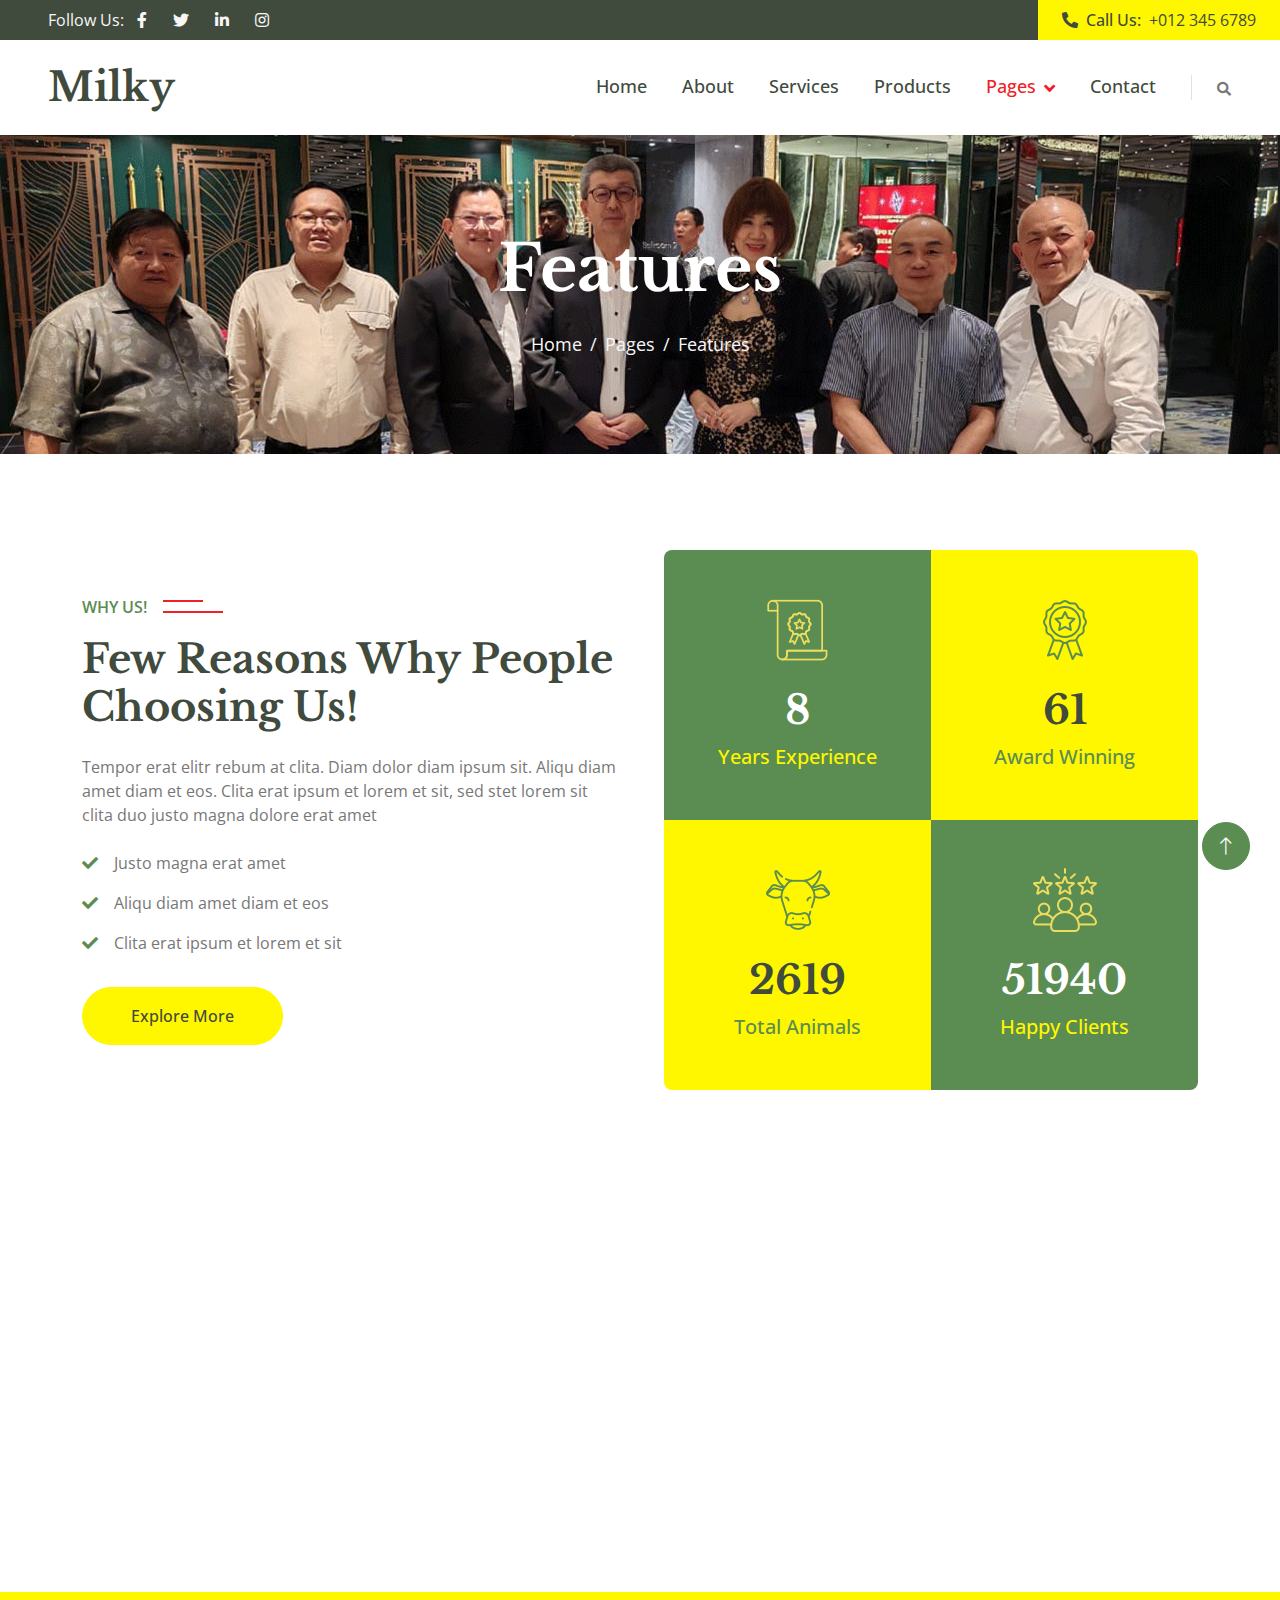
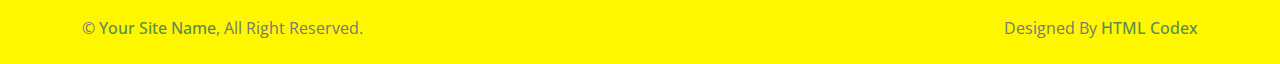
<file: feature.html>
<!DOCTYPE html>
<html lang="en">

<head>
    <meta charset="utf-8">
    <title>Milky - Dairy Website Template</title>
    <meta content="width=device-width, initial-scale=1.0" name="viewport">
    <meta content="" name="keywords">
    <meta content="" name="description">

    <!-- Favicon -->
    <link href="img/favicon.ico" rel="icon">

    <!-- Google Web Fonts -->
    <link rel="preconnect" href="https://fonts.googleapis.com">
    <link rel="preconnect" href="https://fonts.gstatic.com" crossorigin>
    <link href="https://fonts.googleapis.com/css2?family=Libre+Baskerville:wght@700&family=Open+Sans:wght@400;500;600&display=swap" rel="stylesheet">   

    <!-- Icon Font Stylesheet -->
    <link href="https://cdnjs.cloudflare.com/ajax/libs/font-awesome/5.10.0/css/all.min.css" rel="stylesheet">
    <link href="https://cdn.jsdelivr.net/npm/bootstrap-icons@1.4.1/font/bootstrap-icons.css" rel="stylesheet">

    <!-- Libraries Stylesheet -->
    <link href="lib/animate/animate.min.css" rel="stylesheet">
    <link href="lib/owlcarousel/assets/owl.carousel.min.css" rel="stylesheet">
    <link href="lib/lightbox/css/lightbox.min.css" rel="stylesheet">

    <!-- Customized Bootstrap Stylesheet -->
    <link href="css/bootstrap.min.css" rel="stylesheet">

    <!-- Template Stylesheet -->
    <link href="css/style.css" rel="stylesheet">
</head>

<body>
    <!-- Spinner Start -->
    <div id="spinner" class="show bg-white position-fixed translate-middle w-100 vh-100 top-50 start-50 d-flex align-items-center justify-content-center">
        <div class="spinner-border text-primary" role="status" style="width: 3rem; height: 3rem;"></div>
    </div>
    <!-- Spinner End -->


    <!-- Topbar Start -->
    <div class="container-fluid bg-dark px-0">
        <div class="row g-0 d-none d-lg-flex">
            <div class="col-lg-6 ps-5 text-start">
                <div class="h-100 d-inline-flex align-items-center text-light">
                    <span>Follow Us:</span>
                    <a class="btn btn-link text-light" href=""><i class="fab fa-facebook-f"></i></a>
                    <a class="btn btn-link text-light" href=""><i class="fab fa-twitter"></i></a>
                    <a class="btn btn-link text-light" href=""><i class="fab fa-linkedin-in"></i></a>
                    <a class="btn btn-link text-light" href=""><i class="fab fa-instagram"></i></a>
                </div>
            </div>
            <div class="col-lg-6 text-end">
                <div class="h-100 bg-secondary d-inline-flex align-items-center text-dark py-2 px-4">
                    <span class="me-2 fw-semi-bold"><i class="fa fa-phone-alt me-2"></i>Call Us:</span>
                    <span>+012 345 6789</span>
                </div>
            </div>
        </div>
    </div>
    <!-- Topbar End -->


    <!-- Navbar Start -->
    <nav class="navbar navbar-expand-lg bg-white navbar-light sticky-top px-4 px-lg-5">
        <a href="index.html" class="navbar-brand d-flex align-items-center">
            <h1 class="m-0">Milky</h1>
        </a>
        <button type="button" class="navbar-toggler me-0" data-bs-toggle="collapse" data-bs-target="#navbarCollapse">
            <span class="navbar-toggler-icon"></span>
        </button>
        <div class="collapse navbar-collapse" id="navbarCollapse">
            <div class="navbar-nav ms-auto p-4 p-lg-0">
                <a href="index.html" class="nav-item nav-link">Home</a>
                <a href="about.html" class="nav-item nav-link">About</a>
                <a href="service.html" class="nav-item nav-link">Services</a>
                <a href="product.html" class="nav-item nav-link">Products</a>
                <div class="nav-item dropdown">
                    <a href="#" class="nav-link dropdown-toggle active" data-bs-toggle="dropdown">Pages</a>
                    <div class="dropdown-menu bg-light m-0">
                        <a href="gallery.html" class="dropdown-item">Gallery</a>
                        <a href="feature.html" class="dropdown-item active">Features</a>
                        <a href="team.html" class="dropdown-item">Our Team</a>
                        <a href="testimonial.html" class="dropdown-item">Testimonial</a>
                        <a href="404.html" class="dropdown-item">404 Page</a>
                    </div>
                </div>
                <a href="contact.html" class="nav-item nav-link">Contact</a>
            </div>
            <div class="border-start ps-4 d-none d-lg-block">
                <button type="button" class="btn btn-sm p-0"><i class="fa fa-search"></i></button>
            </div>
        </div>
    </nav>
    <!-- Navbar End -->


    <!-- Page Header Start -->
    <div class="container-fluid page-header py-5 mb-5 wow fadeIn" data-wow-delay="0.1s">
        <div class="container text-center py-5">
            <h1 class="display-3 text-white mb-4 animated slideInDown">Features</h1>
            <nav aria-label="breadcrumb animated slideInDown">
                <ol class="breadcrumb justify-content-center mb-0">
                    <li class="breadcrumb-item"><a href="#">Home</a></li>
                    <li class="breadcrumb-item"><a href="#">Pages</a></li>
                    <li class="breadcrumb-item active" aria-current="page">Features</li>
                </ol>
            </nav>
        </div>
    </div>
    <!-- Page Header End -->


    <!-- Features Start -->
    <div class="container-xxl py-5">
        <div class="container">
            <div class="row g-5 align-items-center">
                <div class="col-lg-6 wow fadeInUp" data-wow-delay="0.1s">
                    <p class="section-title bg-white text-start text-primary pe-3">Why Us!</p>
                    <h1 class="mb-4">Few Reasons Why People Choosing Us!</h1>
                    <p class="mb-4">Tempor erat elitr rebum at clita. Diam dolor diam ipsum sit. Aliqu diam amet diam et eos. Clita erat ipsum et lorem et sit, sed stet lorem sit clita duo justo magna dolore erat amet</p>
                    <p><i class="fa fa-check text-primary me-3"></i>Justo magna erat amet</p>
                    <p><i class="fa fa-check text-primary me-3"></i>Aliqu diam amet diam et eos</p>
                    <p><i class="fa fa-check text-primary me-3"></i>Clita erat ipsum et lorem et sit</p>
                    <a class="btn btn-secondary rounded-pill py-3 px-5 mt-3" href="">Explore More</a>
                </div>
                <div class="col-lg-6">
                    <div class="rounded overflow-hidden">
                        <div class="row g-0">
                            <div class="col-sm-6 wow fadeIn" data-wow-delay="0.1s">
                                <div class="text-center bg-primary py-5 px-4">
                                    <img class="img-fluid mb-4" src="img/experience.png" alt="">
                                    <h1 class="display-6 text-white" data-toggle="counter-up">25</h1>
                                    <span class="fs-5 fw-semi-bold text-secondary">Years Experience</span>
                                </div>
                            </div>
                            <div class="col-sm-6 wow fadeIn" data-wow-delay="0.3s">
                                <div class="text-center bg-secondary py-5 px-4">
                                    <img class="img-fluid mb-4" src="img/award.png" alt="">
                                    <h1 class="display-6" data-toggle="counter-up">183</h1>
                                    <span class="fs-5 fw-semi-bold text-primary">Award Winning</span>
                                </div>
                            </div>
                            <div class="col-sm-6 wow fadeIn" data-wow-delay="0.5s">
                                <div class="text-center bg-secondary py-5 px-4">
                                    <img class="img-fluid mb-4" src="img/animal.png" alt="">
                                    <h1 class="display-6" data-toggle="counter-up">2619</h1>
                                    <span class="fs-5 fw-semi-bold text-primary">Total Animals</span>
                                </div>
                            </div>
                            <div class="col-sm-6 wow fadeIn" data-wow-delay="0.7s">
                                <div class="text-center bg-primary py-5 px-4">
                                    <img class="img-fluid mb-4" src="img/client.png" alt="">
                                    <h1 class="display-6 text-white" data-toggle="counter-up">51940</h1>
                                    <span class="fs-5 fw-semi-bold text-secondary">Happy Clients</span>
                                </div>
                            </div>
                        </div>
                    </div>
                </div>
            </div>
        </div>
    </div>
    <!-- Features End -->


    <!-- Footer Start -->
    <div class="container-fluid bg-dark footer mt-5 py-5 wow fadeIn" data-wow-delay="0.1s">
        <div class="container py-5">
            <div class="row g-5">
                <div class="col-lg-3 col-md-6">
                    <h5 class="text-white mb-4">Our Office</h5>
                    <p class="mb-2"><i class="fa fa-map-marker-alt me-3"></i>123 Street, New York, USA</p>
                    <p class="mb-2"><i class="fa fa-phone-alt me-3"></i>+012 345 67890</p>
                    <p class="mb-2"><i class="fa fa-envelope me-3"></i>info@example.com</p>
                    <div class="d-flex pt-3">
                        <a class="btn btn-square btn-secondary rounded-circle me-2" href=""><i class="fab fa-twitter"></i></a>
                        <a class="btn btn-square btn-secondary rounded-circle me-2" href=""><i class="fab fa-facebook-f"></i></a>
                        <a class="btn btn-square btn-secondary rounded-circle me-2" href=""><i class="fab fa-youtube"></i></a>
                        <a class="btn btn-square btn-secondary rounded-circle me-2" href=""><i class="fab fa-linkedin-in"></i></a>
                    </div>
                </div>
                <div class="col-lg-3 col-md-6">
                    <h5 class="text-white mb-4">Quick Links</h5>
                    <a class="btn btn-link" href="">About Us</a>
                    <a class="btn btn-link" href="">Contact Us</a>
                    <a class="btn btn-link" href="">Our Services</a>
                    <a class="btn btn-link" href="">Terms & Condition</a>
                    <a class="btn btn-link" href="">Support</a>
                </div>
                <div class="col-lg-3 col-md-6">
                    <h5 class="text-white mb-4">Business Hours</h5>
                    <p class="mb-1">Monday - Friday</p>
                    <h6 class="text-light">09:00 am - 07:00 pm</h6>
                    <p class="mb-1">Saturday</p>
                    <h6 class="text-light">09:00 am - 12:00 pm</h6>
                    <p class="mb-1">Sunday</p>
                    <h6 class="text-light">Closed</h6>
                </div>
                <div class="col-lg-3 col-md-6">
                    <h5 class="text-white mb-4">Newsletter</h5>
                    <p>Dolor amet sit justo amet elitr clita ipsum elitr est.</p>
                    <div class="position-relative w-100">
                        <input class="form-control bg-transparent w-100 py-3 ps-4 pe-5" type="text" placeholder="Your email">
                        <button type="button" class="btn btn-secondary py-2 position-absolute top-0 end-0 mt-2 me-2">SignUp</button>
                    </div>
                </div>
            </div>
        </div>
    </div>
    <!-- Footer End -->


    <!-- Copyright Start -->
    <div class="container-fluid bg-secondary text-body copyright py-4">
        <div class="container">
            <div class="row">
                <div class="col-md-6 text-center text-md-start mb-3 mb-md-0">
                    &copy; <a class="fw-semi-bold" href="#">Your Site Name</a>, All Right Reserved.
                </div>
                <div class="col-md-6 text-center text-md-end">
                    <!--/*** This template is free as long as you keep the footer author’s credit link/attribution link/backlink. If you'd like to use the template without the footer author’s credit link/attribution link/backlink, you can purchase the Credit Removal License from "https://htmlcodex.com/credit-removal". Thank you for your support. ***/-->
                    Designed By <a class="fw-semi-bold" href="https://htmlcodex.com">HTML Codex</a>
                </div>
            </div>
        </div>
    </div>
    <!-- Copyright End -->


    <!-- Back to Top -->
    <a href="#" class="btn btn-lg btn-primary btn-lg-square rounded-circle back-to-top"><i class="bi bi-arrow-up"></i></a>


    <!-- JavaScript Libraries -->
    <script src="https://code.jquery.com/jquery-3.4.1.min.js"></script>
    <script src="https://cdn.jsdelivr.net/npm/bootstrap@5.0.0/dist/js/bootstrap.bundle.min.js"></script>
    <script src="lib/wow/wow.min.js"></script>
    <script src="lib/easing/easing.min.js"></script>
    <script src="lib/waypoints/waypoints.min.js"></script>
    <script src="lib/owlcarousel/owl.carousel.min.js"></script>
    <script src="lib/counterup/counterup.min.js"></script>
    <script src="lib/parallax/parallax.min.js"></script>
    <script src="lib/lightbox/js/lightbox.min.js"></script>

    <!-- Template Javascript -->
    <script src="js/main.js"></script>
</body>

</html>
</file>
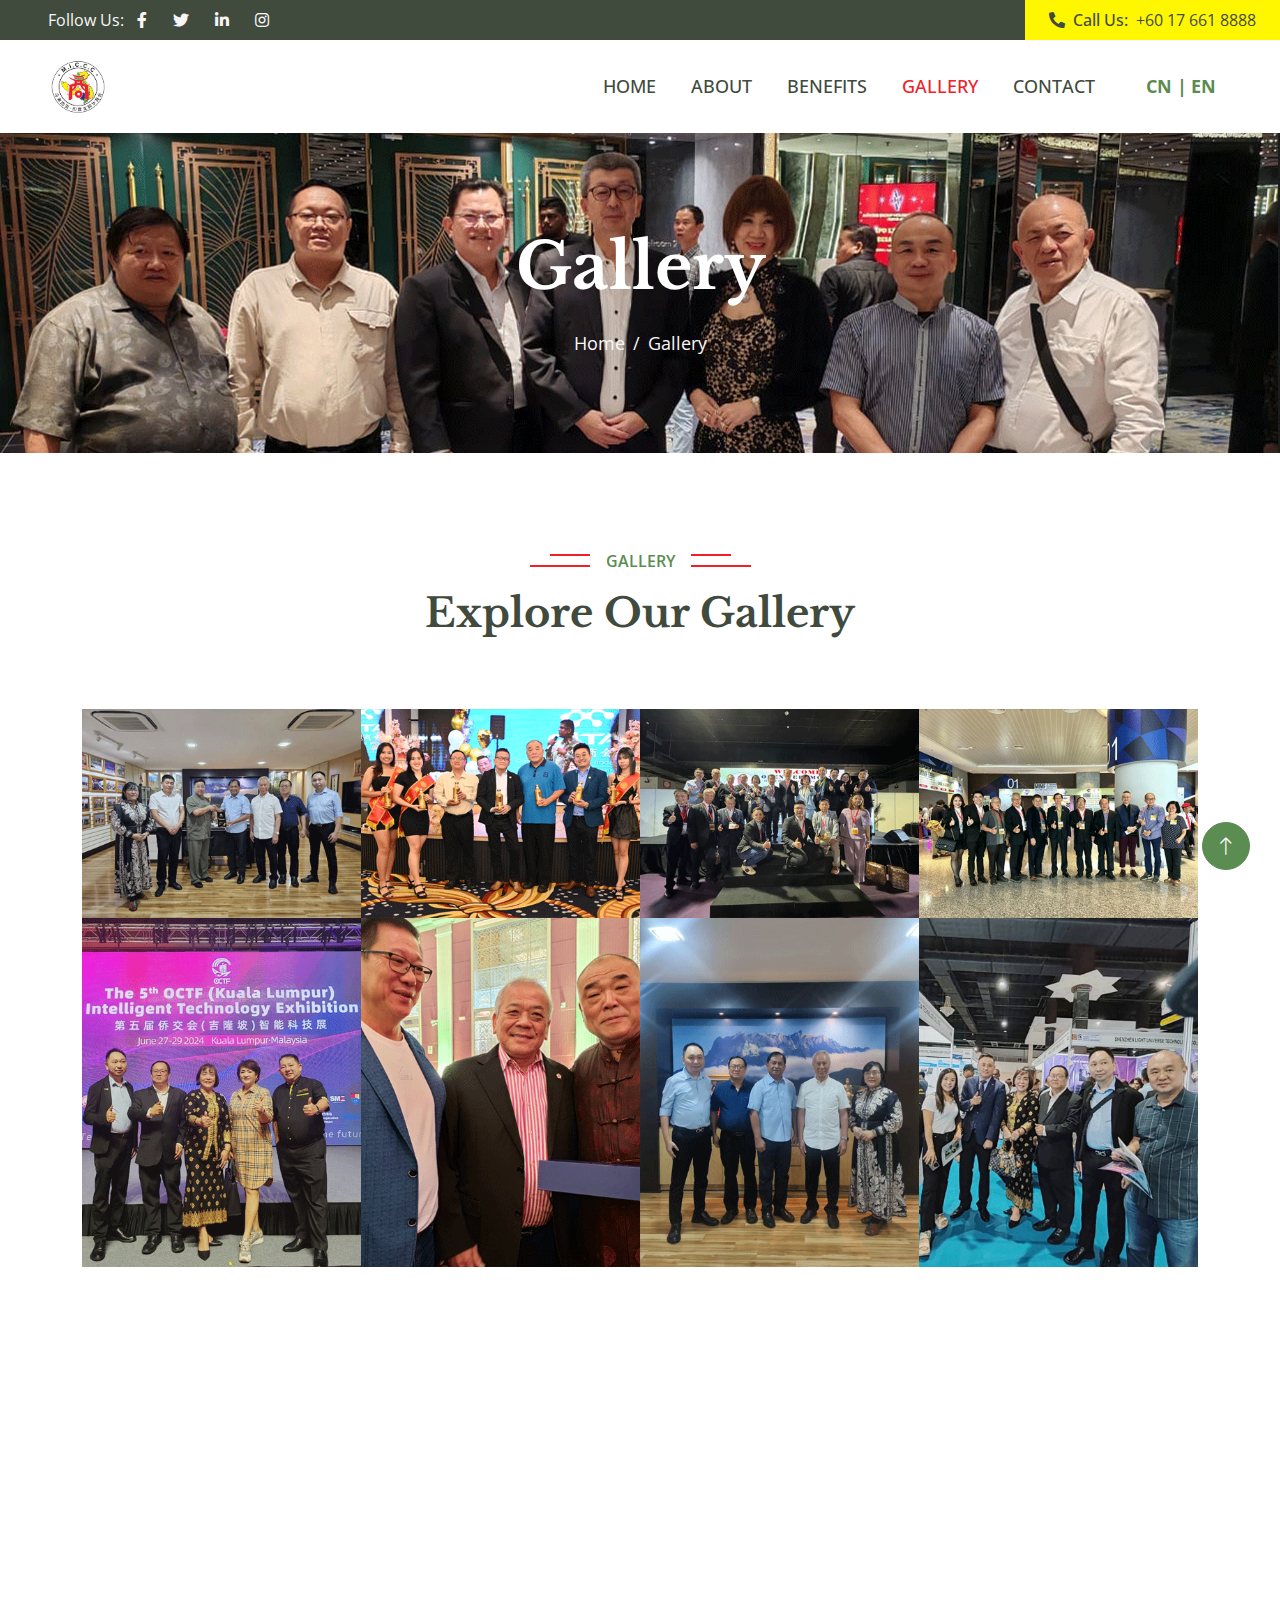
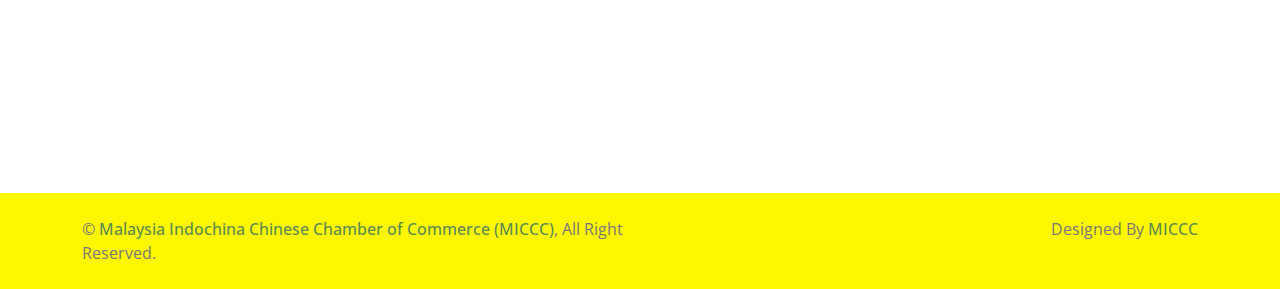
<file: gallery.html>
<!DOCTYPE html>
<html lang="en">

<head>
    <meta charset="utf-8">
    <title>M-ICCC</title>
    <meta content="width=device-width, initial-scale=1.0" name="viewport">
    <meta content="" name="keywords">
    <meta content="" name="description">

    <!-- Favicon -->
    <link rel="shortcut icon" href="./img/MICCC-Logo.png" type="image/x-icon" />
    <link rel="apple-touch-icon" href="./img/MICCC-Logo.png">

    <!-- Google Web Fonts -->
    <link rel="preconnect" href="https://fonts.googleapis.com">
    <link rel="preconnect" href="https://fonts.gstatic.com" crossorigin>
    <link href="https://fonts.googleapis.com/css2?family=Libre+Baskerville:wght@700&family=Open+Sans:wght@400;500;600&display=swap" rel="stylesheet">   

    <!-- Icon Font Stylesheet -->
    <link href="https://cdnjs.cloudflare.com/ajax/libs/font-awesome/5.10.0/css/all.min.css" rel="stylesheet">
    <link href="https://cdn.jsdelivr.net/npm/bootstrap-icons@1.4.1/font/bootstrap-icons.css" rel="stylesheet">

    <!-- Libraries Stylesheet -->
    <link href="lib/animate/animate.min.css" rel="stylesheet">
    <link href="lib/owlcarousel/assets/owl.carousel.min.css" rel="stylesheet">
    <link href="lib/lightbox/css/lightbox.min.css" rel="stylesheet">

    <!-- Customized Bootstrap Stylesheet -->
    <link href="css/bootstrap.min.css" rel="stylesheet">

    <!-- Template Stylesheet -->
    <link href="css/style.css" rel="stylesheet">
</head>

<body>
    <!-- Spinner Start -->
    <div id="spinner" class="show bg-white position-fixed translate-middle w-100 vh-100 top-50 start-50 d-flex align-items-center justify-content-center">
        <div class="spinner-border text-primary" role="status" style="width: 3rem; height: 3rem;"></div>
    </div>
    <!-- Spinner End -->


    <!-- Topbar Start -->
    <div class="container-fluid bg-dark px-0">
        <div class="row g-0 d-none d-lg-flex">
            <div class="col-lg-6 ps-5 text-start">
                <div class="h-100 d-inline-flex align-items-center text-light">
                    <span>Follow Us:</span>
                    <a class="btn btn-link text-light" href=""><i class="fab fa-facebook-f"></i></a>
                    <a class="btn btn-link text-light" href=""><i class="fab fa-twitter"></i></a>
                    <a class="btn btn-link text-light" href=""><i class="fab fa-linkedin-in"></i></a>
                    <a class="btn btn-link text-light" href=""><i class="fab fa-instagram"></i></a>
                </div>
            </div>
            <div class="col-lg-6 text-end">
                <div class="h-100 bg-secondary d-inline-flex align-items-center text-dark py-2 px-4">
                    <span class="me-2 fw-semi-bold"><i class="fa fa-phone-alt me-2"></i>Call Us:</span>
                    <span>+60 17 661 8888</span>
                </div>
            </div>
        </div>
    </div>
    <!-- Topbar End -->


    <!-- Navbar Start -->
    <nav class="navbar navbar-expand-lg bg-white navbar-light sticky-top px-4 px-lg-5">
        <a href="index.html" class="navbar-brand d-flex align-items-center">
            <img src="./img/MICCC-Logo.png" width="60">
        </a>
        <button type="button" class="navbar-toggler me-0" data-bs-toggle="collapse" data-bs-target="#navbarCollapse">
            <span class="navbar-toggler-icon"></span>
        </button>
        <div class="collapse navbar-collapse" id="navbarCollapse">
            <div class="navbar-nav ms-auto p-4 p-lg-0">
                <a href="index.html" class="nav-item nav-link">HOME</a>
                <a href="about.html" class="nav-item nav-link">ABOUT</a>
                <a href="benefits.html" class="nav-item nav-link">BENEFITS</a>
                <a href="gallery.html" class="nav-item nav-link active">GALLERY</a>
                <a href="contact.html" class="nav-item nav-link">CONTACT</a>
            </div>
            <div class="language px-3" id="languageSwitcher">
                <a href="index_cn.html"  onclick = "changeLanguage('cn')" language="chinese" class="language-item "><strong>CN |</strong></a>
                <a href="index.html" onclick = "changeLanguage('en')" language="english" class="language-item active"><strong>EN</strong></a>
            </div>
        </div>
    </nav>
    <!-- Navbar End -->


    <!-- Page Header Start -->
    <div class="container-fluid page-header py-5 mb-5 wow fadeIn" data-wow-delay="0.1s">
        <div class="container text-center py-5">
            <h1 class="display-3 text-white mb-4 animated slideInDown">Gallery</h1>
            <nav aria-label="breadcrumb animated slideInDown">
                <ol class="breadcrumb justify-content-center mb-0">
                    <li class="breadcrumb-item"><a href="#">Home</a></li>
                    <li class="breadcrumb-item active" aria-current="page">Gallery</li>
                </ol>
            </nav>
        </div>
    </div>
    <!-- Page Header End -->


    <!-- Gallery Start -->
    <div class="container-xxl py-5">
        <div class="container">
            <div class="text-center mx-auto pb-4 wow fadeInUp" data-wow-delay="0.1s" style="max-width: 500px;">
                <p class="section-title bg-white text-center text-primary px-3">Gallery</p>
                <h1 class="mb-5">Explore Our Gallery</h1>
            </div>
            <div class="row g-0">
                <div class="col-lg-3 col-md-6 wow fadeInUp" data-wow-delay="0.1s">
                    <div class="row g-0">
                        <div class="col-12">
                            <a class="d-block" href="img/gallery-5.jpg" data-lightbox="gallery">
                                <img class="img-fluid" src="img/gallery-5.jpg" alt="">
                            </a>
                        </div>
                        <div class="col-12">
                            <a class="d-block" href="img/gallery-1.jpg" data-lightbox="gallery">
                                <img class="img-fluid" src="img/gallery-1.jpg" alt="">
                            </a>
                        </div>
                    </div>
                </div>
                <div class="col-lg-3 col-md-6 wow fadeInUp" data-wow-delay="0.3s">
                    <div class="row g-0">
                        <div class="col-12">
                            <a class="d-block" href="img/gallery-2.jpg" data-lightbox="gallery">
                                <img class="img-fluid" src="img/gallery-2.jpg" alt="">
                            </a>
                        </div>
                        <div class="col-12">
                            <a class="d-block" href="img/gallery-6.jpg" data-lightbox="gallery">
                                <img class="img-fluid" src="img/gallery-6.jpg" alt="">
                            </a>
                        </div>
                    </div>
                </div>
                <div class="col-lg-3 col-md-6 wow fadeInUp" data-wow-delay="0.5s">
                    <div class="row g-0">
                        <div class="col-12">
                            <a class="d-block" href="img/gallery-7.jpg" data-lightbox="gallery">
                                <img class="img-fluid" src="img/gallery-7.jpg" alt="">
                            </a>
                        </div>
                        <div class="col-12">
                            <a class="d-block" href="img/gallery-3.jpg" data-lightbox="gallery">
                                <img class="img-fluid" src="img/gallery-3.jpg" alt="">
                            </a>
                        </div>
                    </div>
                </div>
                <div class="col-lg-3 col-md-6 wow fadeInUp" data-wow-delay="0.7s">
                    <div class="row g-0">
                        <div class="col-12">
                            <a class="d-block" href="img/gallery-4.jpg" data-lightbox="gallery">
                                <img class="img-fluid" src="img/gallery-4.jpg" alt="">
                            </a>
                        </div>
                        <div class="col-12">
                            <a class="d-block" href="img/gallery-8.jpg" data-lightbox="gallery">
                                <img class="img-fluid" src="img/gallery-8.jpg" alt="">
                            </a>
                        </div>
                    </div>
                </div>
            </div>
        </div>
    </div>
    <!-- Gallery End -->


    <!-- Footer Start -->
    <div class="container-fluid bg-dark footer mt-5 py-5 wow fadeIn" data-wow-delay="0.1s">
        <div class="container py-5">
            <div class="row g-5">
                <div class="col-lg-3 col-md-6">
                    <h5 class="text-white mb-4">Our Office</h5>
                    <p class="mb-2"><i class="fa fa-map-marker-alt me-3"></i>No 2, Jalan SR 7/11, Taman Serdang Raya, 43300 Seri Kembangan, Selangor</p>
                    <p class="mb-2"><i class="fa fa-phone-alt me-3"></i>++60 17 661 8888/ +60 13 712 2222</p>
                    <div class="d-flex pt-3">
                        <a class="btn btn-square btn-secondary rounded-circle me-2" href=""><i class="fab fa-twitter"></i></a>
                        <a class="btn btn-square btn-secondary rounded-circle me-2" href=""><i class="fab fa-facebook-f"></i></a>
                        <a class="btn btn-square btn-secondary rounded-circle me-2" href=""><i class="fab fa-youtube"></i></a>
                        <a class="btn btn-square btn-secondary rounded-circle me-2" href=""><i class="fab fa-linkedin-in"></i></a>
                    </div>
                </div>
                <div class="col-lg-3 col-md-6">
                    <h5 class="text-white mb-4">Quick Links</h5>
                    <a class="btn btn-link" href="./index.html">Home</a>
                    <a class="btn btn-link" href="./about.html">Abouts</a>
                    <a class="btn btn-link" href="./benefits.html">Benefits</a>
                    <a class="btn btn-link" href="./gallery.html">Gallery</a>
                    <a class="btn btn-link" href="./contact.html">Contact</a>
                </div>
                <div class="col-lg-3 col-md-6">
                    <h5 class="text-white mb-4">Business Hours</h5>
                    <p class="mb-1">Monday - Friday</p>
                    <h6 class="text-light">09:00 am - 07:00 pm</h6>
                    <p class="mb-1">Saturday</p>
                    <h6 class="text-light">09:00 am - 12:00 pm</h6>
                    <p class="mb-1">Sunday</p>
                    <h6 class="text-light">Closed</h6>
                </div>
                <div class="col-lg-3 col-md-6">
                    <h5 class="text-white mb-4">Newsletter</h5>
                    <p>Receive our latest news</p>
                    <div class="position-relative w-100">
                        <input class="form-control bg-transparent w-100 py-3 ps-4 pe-5" type="text" placeholder="Your email">
                        <button type="button" class="btn btn-secondary py-2 position-absolute top-0 end-0 mt-2 me-2">SignUp</button>
                    </div>
                </div>
            </div>
        </div>
    </div>
    <!-- Footer End -->


    <!-- Copyright Start -->
    <div class="container-fluid bg-secondary text-body copyright py-4">
        <div class="container">
            <div class="row">
                <div class="col-md-6 text-center text-md-start mb-3 mb-md-0">
                    &copy; <a class="fw-semi-bold" href="#">Malaysia Indochina Chinese Chamber of Commerce (MICCC)</a>, All Right Reserved.
                </div>
                <div class="col-md-6 text-center text-md-end">
                    <!--/*** This template is free as long as you keep the footer author’s credit link/attribution link/backlink. If you'd like to use the template without the footer author’s credit link/attribution link/backlink, you can purchase the Credit Removal License from "https://htmlcodex.com/credit-removal". Thank you for your support. ***/-->
                    Designed By <a class="fw-semi-bold" href="https://htmlcodex.com">MICCC</a>
                </div>
            </div>
        </div>
    </div>
    <!-- Copyright End -->


    <!-- Back to Top -->
    <a href="#" class="btn btn-lg btn-primary btn-lg-square rounded-circle back-to-top"><i class="bi bi-arrow-up"></i></a>


    <!-- JavaScript Libraries -->
    <script src="https://code.jquery.com/jquery-3.4.1.min.js"></script>
    <script src="https://cdn.jsdelivr.net/npm/bootstrap@5.0.0/dist/js/bootstrap.bundle.min.js"></script>
    <script src="lib/wow/wow.min.js"></script>
    <script src="lib/easing/easing.min.js"></script>
    <script src="lib/waypoints/waypoints.min.js"></script>
    <script src="lib/owlcarousel/owl.carousel.min.js"></script>
    <script src="lib/counterup/counterup.min.js"></script>
    <script src="lib/parallax/parallax.min.js"></script>
    <script src="lib/lightbox/js/lightbox.min.js"></script>

    <!-- Template Javascript -->
    <script src="js/main.js"></script>
</body>

</html>
</file>
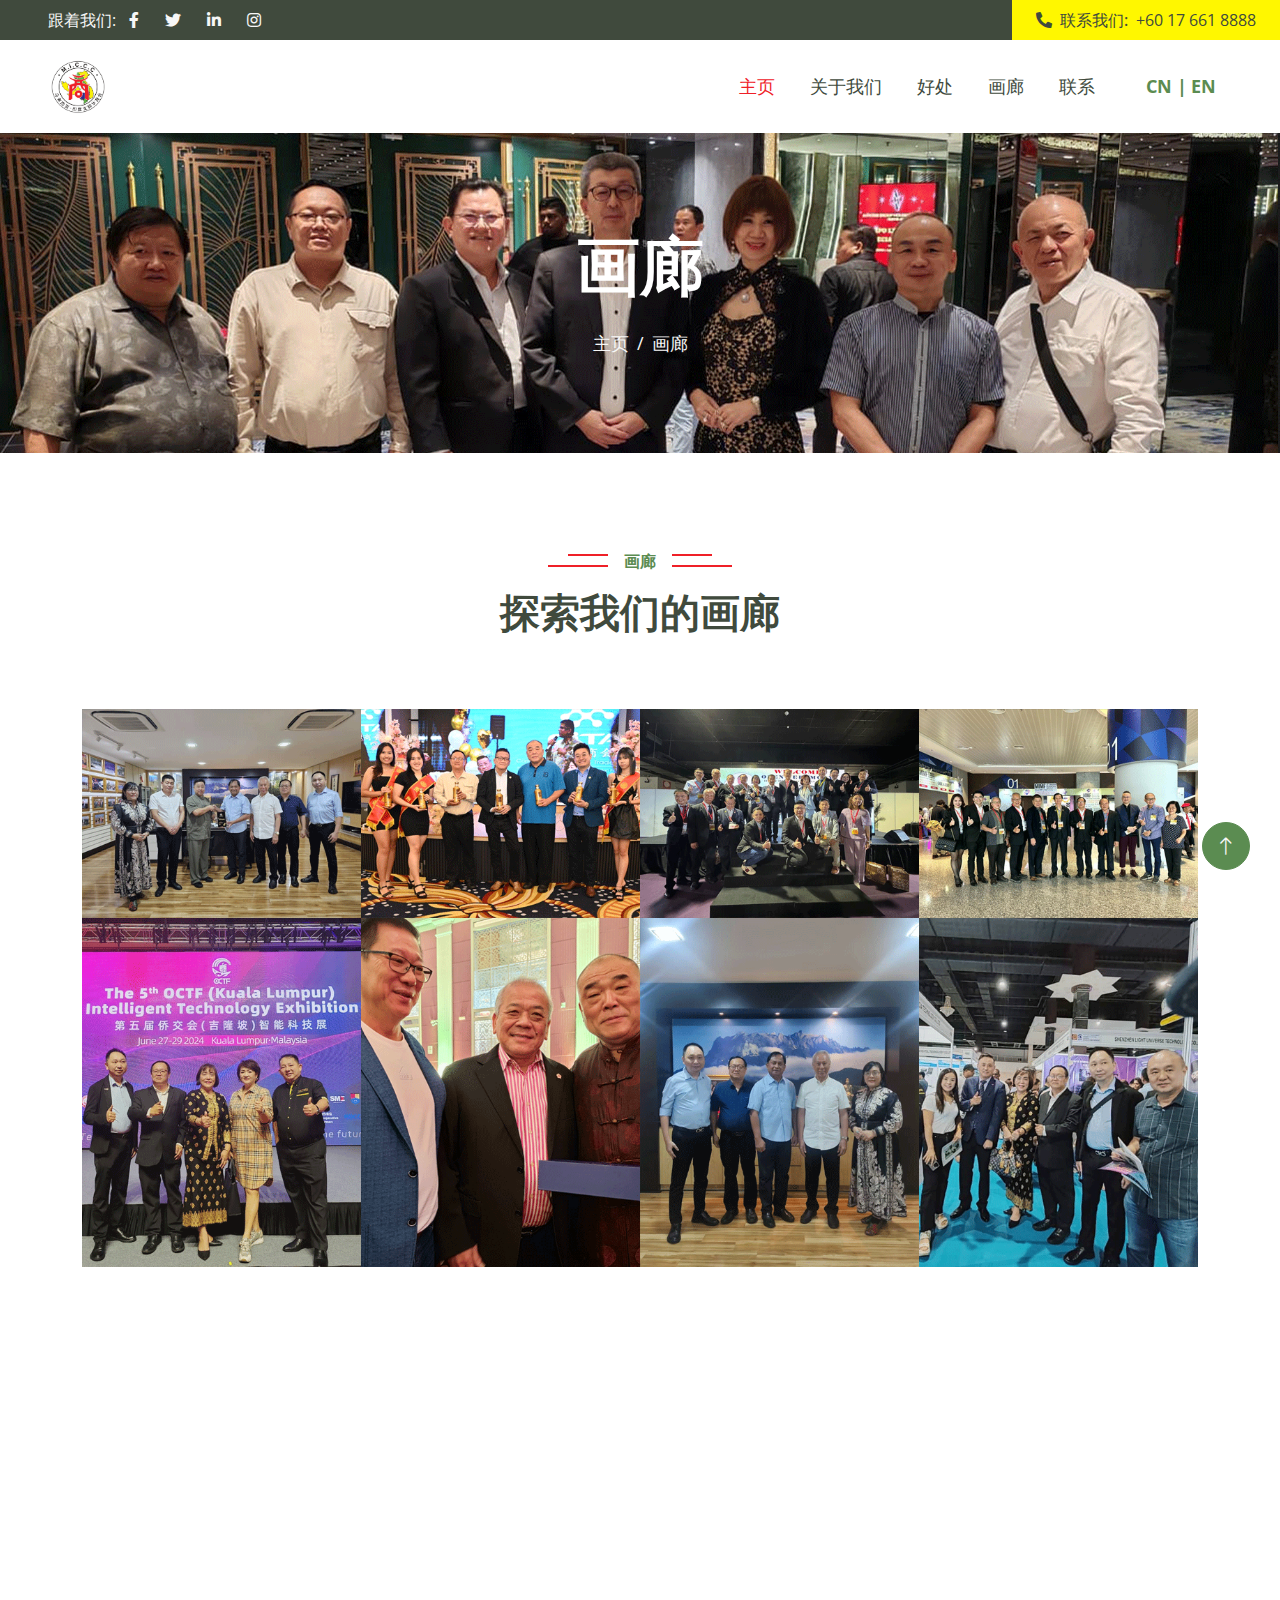
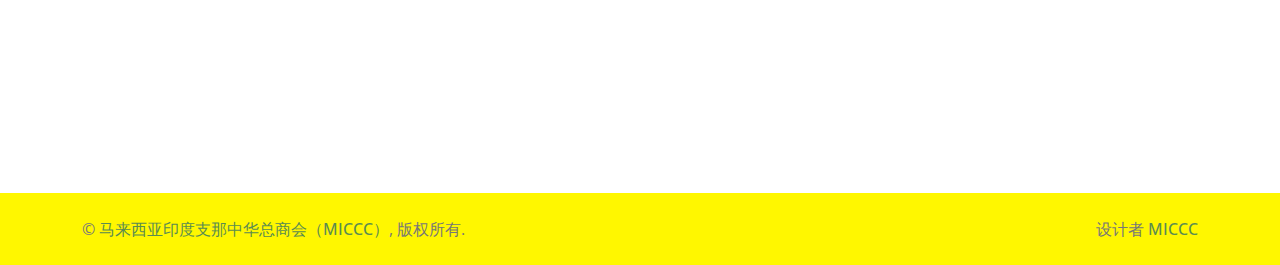
<file: gallery_cn.html>
<!DOCTYPE html>
<html lang="en">

<head>
    <meta charset="utf-8">
    <title>M-ICCC</title>
    <meta content="width=device-width, initial-scale=1.0" name="viewport">
    <meta content="" name="keywords">
    <meta content="" name="description">

    <!-- Favicon -->
    <link rel="shortcut icon" href="./img/MICCC-Logo.png" type="image/x-icon" />
    <link rel="apple-touch-icon" href="./img/MICCC-Logo.png">

    <!-- Google Web Fonts -->
    <link rel="preconnect" href="https://fonts.googleapis.com">
    <link rel="preconnect" href="https://fonts.gstatic.com" crossorigin>
    <link href="https://fonts.googleapis.com/css2?family=Libre+Baskerville:wght@700&family=Open+Sans:wght@400;500;600&display=swap" rel="stylesheet">   

    <!-- Icon Font Stylesheet -->
    <link href="https://cdnjs.cloudflare.com/ajax/libs/font-awesome/5.10.0/css/all.min.css" rel="stylesheet">
    <link href="https://cdn.jsdelivr.net/npm/bootstrap-icons@1.4.1/font/bootstrap-icons.css" rel="stylesheet">

    <!-- Libraries Stylesheet -->
    <link href="lib/animate/animate.min.css" rel="stylesheet">
    <link href="lib/owlcarousel/assets/owl.carousel.min.css" rel="stylesheet">
    <link href="lib/lightbox/css/lightbox.min.css" rel="stylesheet">

    <!-- Customized Bootstrap Stylesheet -->
    <link href="css/bootstrap.min.css" rel="stylesheet">

    <!-- Template Stylesheet -->
    <link href="css/style.css" rel="stylesheet">
</head>

<body>
    <!-- Spinner Start -->
    <div id="spinner" class="show bg-white position-fixed translate-middle w-100 vh-100 top-50 start-50 d-flex align-items-center justify-content-center">
        <div class="spinner-border text-primary" role="status" style="width: 3rem; height: 3rem;"></div>
    </div>
    <!-- Spinner End -->


    <!-- Topbar Start -->
    <div class="container-fluid bg-dark px-0">
        <div class="row g-0 d-none d-lg-flex">
            <div class="col-lg-6 ps-5 text-start">
                <div class="h-100 d-inline-flex align-items-center text-light">
                    <span>跟着我们:</span>
                    <a class="btn btn-link text-light" href=""><i class="fab fa-facebook-f"></i></a>
                    <a class="btn btn-link text-light" href=""><i class="fab fa-twitter"></i></a>
                    <a class="btn btn-link text-light" href=""><i class="fab fa-linkedin-in"></i></a>
                    <a class="btn btn-link text-light" href=""><i class="fab fa-instagram"></i></a>
                </div>
            </div>
            <div class="col-lg-6 text-end">
                <div class="h-100 bg-secondary d-inline-flex align-items-center text-dark py-2 px-4">
                    <span class="me-2 fw-semi-bold"><i class="fa fa-phone-alt me-2"></i>联系我们:</span>
                    <span>+60 17 661 8888</span>
                </div>
            </div>
        </div>
    </div>
    <!-- Topbar End -->


    <!-- Navbar Start -->
    <nav class="navbar navbar-expand-lg bg-white navbar-light sticky-top px-4 px-lg-5">
        <a href="index.html" class="navbar-brand d-flex align-items-center">
            <img src="./img/MICCC-Logo.png" width="60">
        </a>
        <button type="button" class="navbar-toggler me-0" data-bs-toggle="collapse" data-bs-target="#navbarCollapse">
            <span class="navbar-toggler-icon"></span>
        </button>
        <div class="collapse navbar-collapse" id="navbarCollapse">
            <div class="navbar-nav ms-auto p-4 p-lg-0">
                <a href="index_cn.html" class="nav-item nav-link active">主页</a>
                <a href="about_cn.html" class="nav-item nav-link">关于我们</a>
                <a href="benefits_cn.html" class="nav-item nav-link">好处</a>
                <a href="gallery_cn.html" class="nav-item nav-link">画廊</a>
                <a href="contact_cn.html" class="nav-item nav-link">联系</a>
            </div>
            <div class="language px-3" id="languageSwitcher">
                <a href="index_cn.html"  onclick = "changeLanguage('cn')" language="chinese" class="language-item "><strong>CN |</strong></a>
                <a href="index.html" onclick = "changeLanguage('en')" language="english" class="language-item active"><strong>EN</strong></a>
            </div>
        </div>
    </nav>
    <!-- Navbar End -->


    <!-- Page Header Start -->
    <div class="container-fluid page-header py-5 mb-5 wow fadeIn" data-wow-delay="0.1s">
        <div class="container text-center py-5">
            <h1 class="display-3 text-white mb-4 animated slideInDown">画廊</h1>
            <nav aria-label="breadcrumb animated slideInDown">
                <ol class="breadcrumb justify-content-center mb-0">
                    <li class="breadcrumb-item"><a href="#">主页</a></li>
                    <li class="breadcrumb-item active" aria-current="page">画廊</li>
                </ol>
            </nav>
        </div>
    </div>
    <!-- Page Header End -->


    <!-- Gallery Start -->
    <div class="container-xxl py-5">
        <div class="container">
            <div class="text-center mx-auto pb-4 wow fadeInUp" data-wow-delay="0.1s" style="max-width: 500px;">
                <p class="section-title bg-white text-center text-primary px-3">画廊</p>
                <h1 class="mb-5">探索我们的画廊</h1>
            </div>
            <div class="row g-0">
                <div class="col-lg-3 col-md-6 wow fadeInUp" data-wow-delay="0.1s">
                    <div class="row g-0">
                        <div class="col-12">
                            <a class="d-block" href="img/gallery-5.jpg" data-lightbox="gallery">
                                <img class="img-fluid" src="img/gallery-5.jpg" alt="">
                            </a>
                        </div>
                        <div class="col-12">
                            <a class="d-block" href="img/gallery-1.jpg" data-lightbox="gallery">
                                <img class="img-fluid" src="img/gallery-1.jpg" alt="">
                            </a>
                        </div>
                    </div>
                </div>
                <div class="col-lg-3 col-md-6 wow fadeInUp" data-wow-delay="0.3s">
                    <div class="row g-0">
                        <div class="col-12">
                            <a class="d-block" href="img/gallery-2.jpg" data-lightbox="gallery">
                                <img class="img-fluid" src="img/gallery-2.jpg" alt="">
                            </a>
                        </div>
                        <div class="col-12">
                            <a class="d-block" href="img/gallery-6.jpg" data-lightbox="gallery">
                                <img class="img-fluid" src="img/gallery-6.jpg" alt="">
                            </a>
                        </div>
                    </div>
                </div>
                <div class="col-lg-3 col-md-6 wow fadeInUp" data-wow-delay="0.5s">
                    <div class="row g-0">
                        <div class="col-12">
                            <a class="d-block" href="img/gallery-7.jpg" data-lightbox="gallery">
                                <img class="img-fluid" src="img/gallery-7.jpg" alt="">
                            </a>
                        </div>
                        <div class="col-12">
                            <a class="d-block" href="img/gallery-3.jpg" data-lightbox="gallery">
                                <img class="img-fluid" src="img/gallery-3.jpg" alt="">
                            </a>
                        </div>
                    </div>
                </div>
                <div class="col-lg-3 col-md-6 wow fadeInUp" data-wow-delay="0.7s">
                    <div class="row g-0">
                        <div class="col-12">
                            <a class="d-block" href="img/gallery-4.jpg" data-lightbox="gallery">
                                <img class="img-fluid" src="img/gallery-4.jpg" alt="">
                            </a>
                        </div>
                        <div class="col-12">
                            <a class="d-block" href="img/gallery-8.jpg" data-lightbox="gallery">
                                <img class="img-fluid" src="img/gallery-8.jpg" alt="">
                            </a>
                        </div>
                    </div>
                </div>
            </div>
        </div>
    </div>
    <!-- Gallery End -->


    <!-- Footer Start -->
    <div class="container-fluid bg-dark footer mt-5 py-5 wow fadeIn" data-wow-delay="0.1s">
        <div class="container py-5">
            <div class="row g-5">
                <div class="col-lg-3 col-md-6">
                    <h5 class="text-white mb-4">我们的办公室</h5>
                    <p class="mb-2"><i class="fa fa-map-marker-alt me-3"></i>No 2, Jalan SR 7/11, Taman Serdang Raya, 43300 Seri Kembangan, Selangor</p>
                    <p class="mb-2"><i class="fa fa-phone-alt me-3"></i>++60 17 661 8888/ +60 13 712 2222</p>
                    <div class="d-flex pt-3">
                        <a class="btn btn-square btn-secondary rounded-circle me-2" href=""><i class="fab fa-twitter"></i></a>
                        <a class="btn btn-square btn-secondary rounded-circle me-2" href=""><i class="fab fa-facebook-f"></i></a>
                        <a class="btn btn-square btn-secondary rounded-circle me-2" href=""><i class="fab fa-youtube"></i></a>
                        <a class="btn btn-square btn-secondary rounded-circle me-2" href=""><i class="fab fa-linkedin-in"></i></a>
                    </div>
                </div>
                <div class="col-lg-3 col-md-6">
                    <h5 class="text-white mb-4">快速链接</h5>
                    <a class="btn btn-link" href="./index.html">主页</a>
                    <a class="btn btn-link" href="./about.html">关于我们</a>
                    <a class="btn btn-link" href="./benefits.html">好处</a>
                    <a class="btn btn-link" href="./gallery.html">画廊</a>
                    <a class="btn btn-link" href="./contact.html">联系</a>
                </div>
                <div class="col-lg-3 col-md-6">
                    <h5 class="text-white mb-4">营业时间</h5>
                    <p class="mb-1">周一至周五</p>
                    <h6 class="text-light">09:00 am - 07:00 pm</h6>
                    <p class="mb-1">周六</p>
                    <h6 class="text-light">09:00 am - 12:00 pm</h6>
                    <p class="mb-1">星期日</p>
                    <h6 class="text-light">关闭</h6>
                </div>
                <div class="col-lg-3 col-md-6">
                    <h5 class="text-white mb-4">通讯</h5>
                    <p>接收我们的最新消息</p>
                    <div class="position-relative w-100">
                        <input class="form-control bg-transparent w-100 py-3 ps-4 pe-5" type="text" placeholder="Your email">
                        <button type="button" class="btn btn-secondary py-2 position-absolute top-0 end-0 mt-2 me-2">报名</button>
                    </div>
                </div>
            </div>
        </div>
    </div>
    <!-- Footer End -->


    <!-- Copyright Start -->
    <div class="container-fluid bg-secondary text-body copyright py-4">
        <div class="container">
            <div class="row">
                <div class="col-md-6 text-center text-md-start mb-3 mb-md-0">
                    &copy; <a class="fw-semi-bold" href="#">马来西亚印度支那中华总商会（MICCC）</a>, 版权所有.
                </div>
                <div class="col-md-6 text-center text-md-end">
                    <!--/*** This template is free as long as you keep the footer author’s credit link/attribution link/backlink. If you'd like to use the template without the footer author’s credit link/attribution link/backlink, you can purchase the Credit Removal License from "https://htmlcodex.com/credit-removal". Thank you for your support. ***/-->
                    设计者 <a class="fw-semi-bold" href="https://htmlcodex.com">MICCC</a>
                </div>
            </div>
        </div>
    </div>
    <!-- Copyright End -->


    <!-- Back to Top -->
    <a href="#" class="btn btn-lg btn-primary btn-lg-square rounded-circle back-to-top"><i class="bi bi-arrow-up"></i></a>


    <!-- JavaScript Libraries -->
    <script src="https://code.jquery.com/jquery-3.4.1.min.js"></script>
    <script src="https://cdn.jsdelivr.net/npm/bootstrap@5.0.0/dist/js/bootstrap.bundle.min.js"></script>
    <script src="lib/wow/wow.min.js"></script>
    <script src="lib/easing/easing.min.js"></script>
    <script src="lib/waypoints/waypoints.min.js"></script>
    <script src="lib/owlcarousel/owl.carousel.min.js"></script>
    <script src="lib/counterup/counterup.min.js"></script>
    <script src="lib/parallax/parallax.min.js"></script>
    <script src="lib/lightbox/js/lightbox.min.js"></script>

    <!-- Template Javascript -->
    <script src="js/main.js"></script>
</body>

</html>
</file>
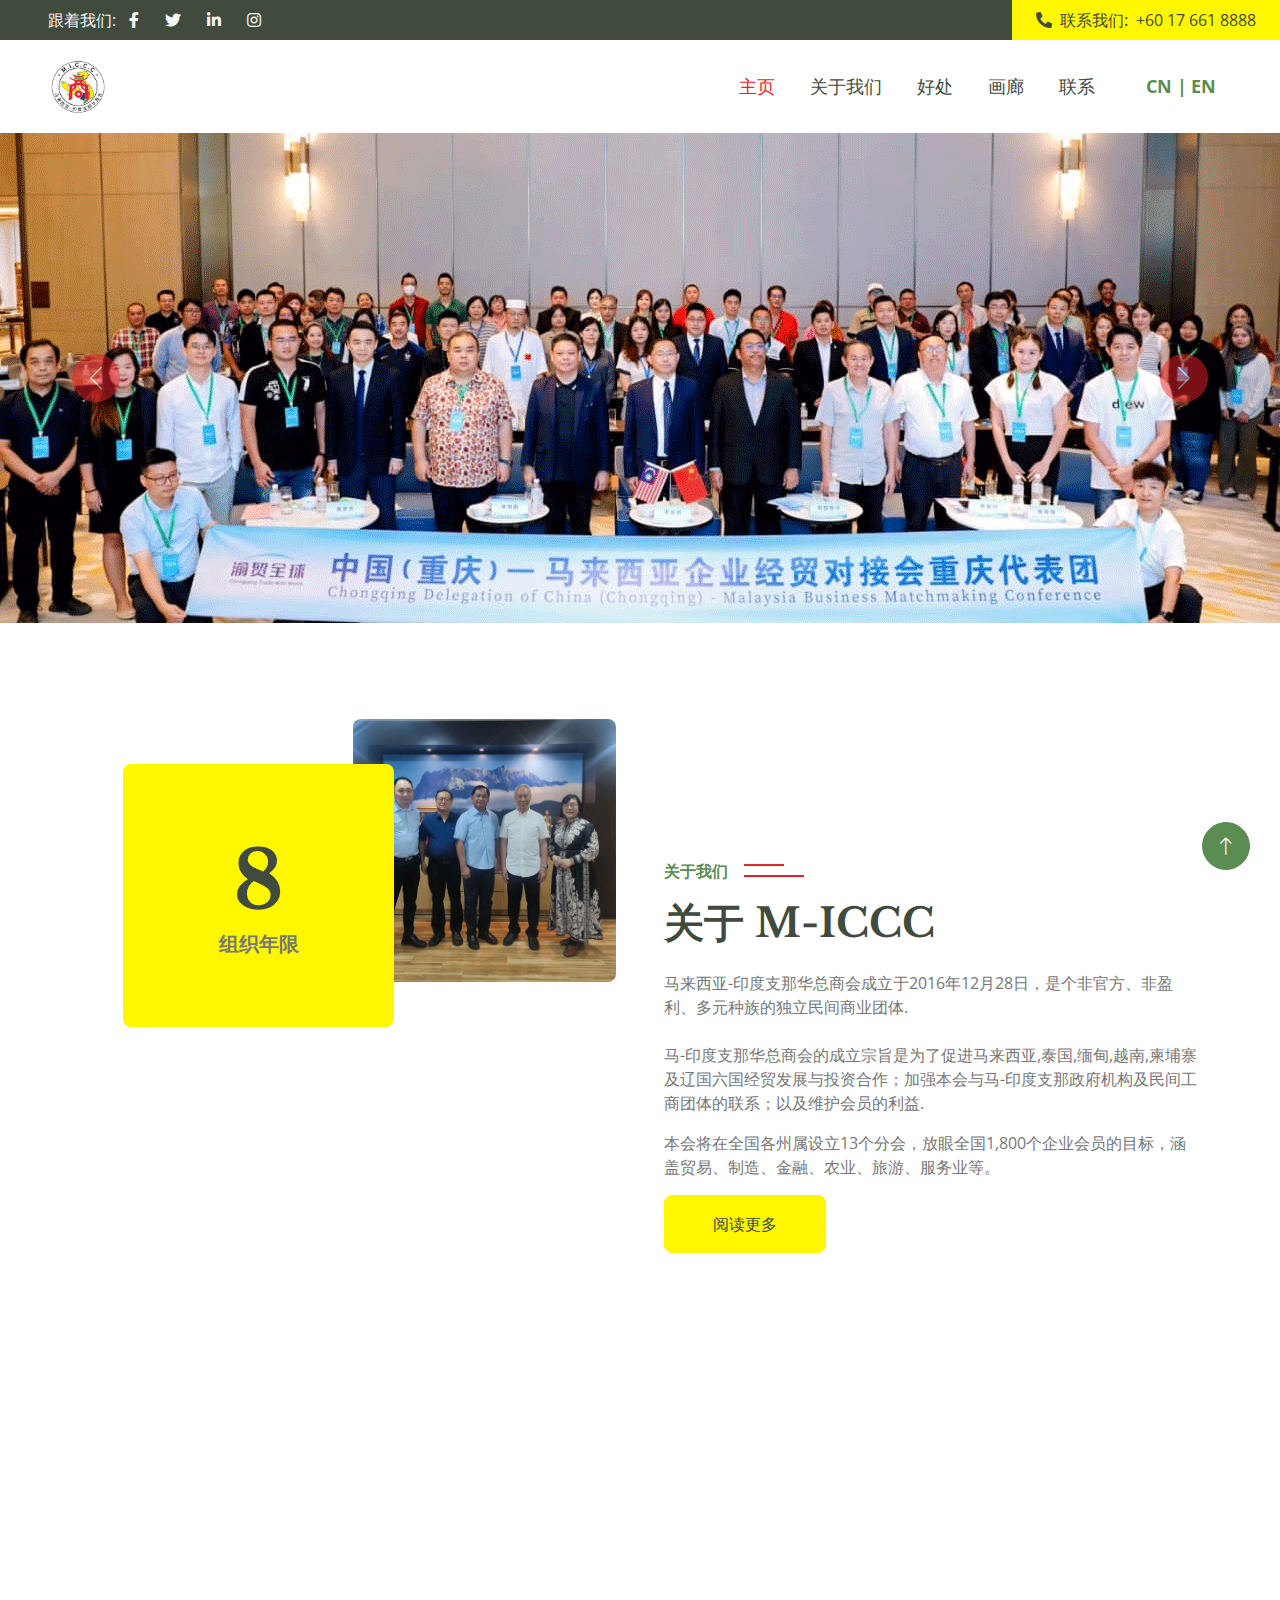
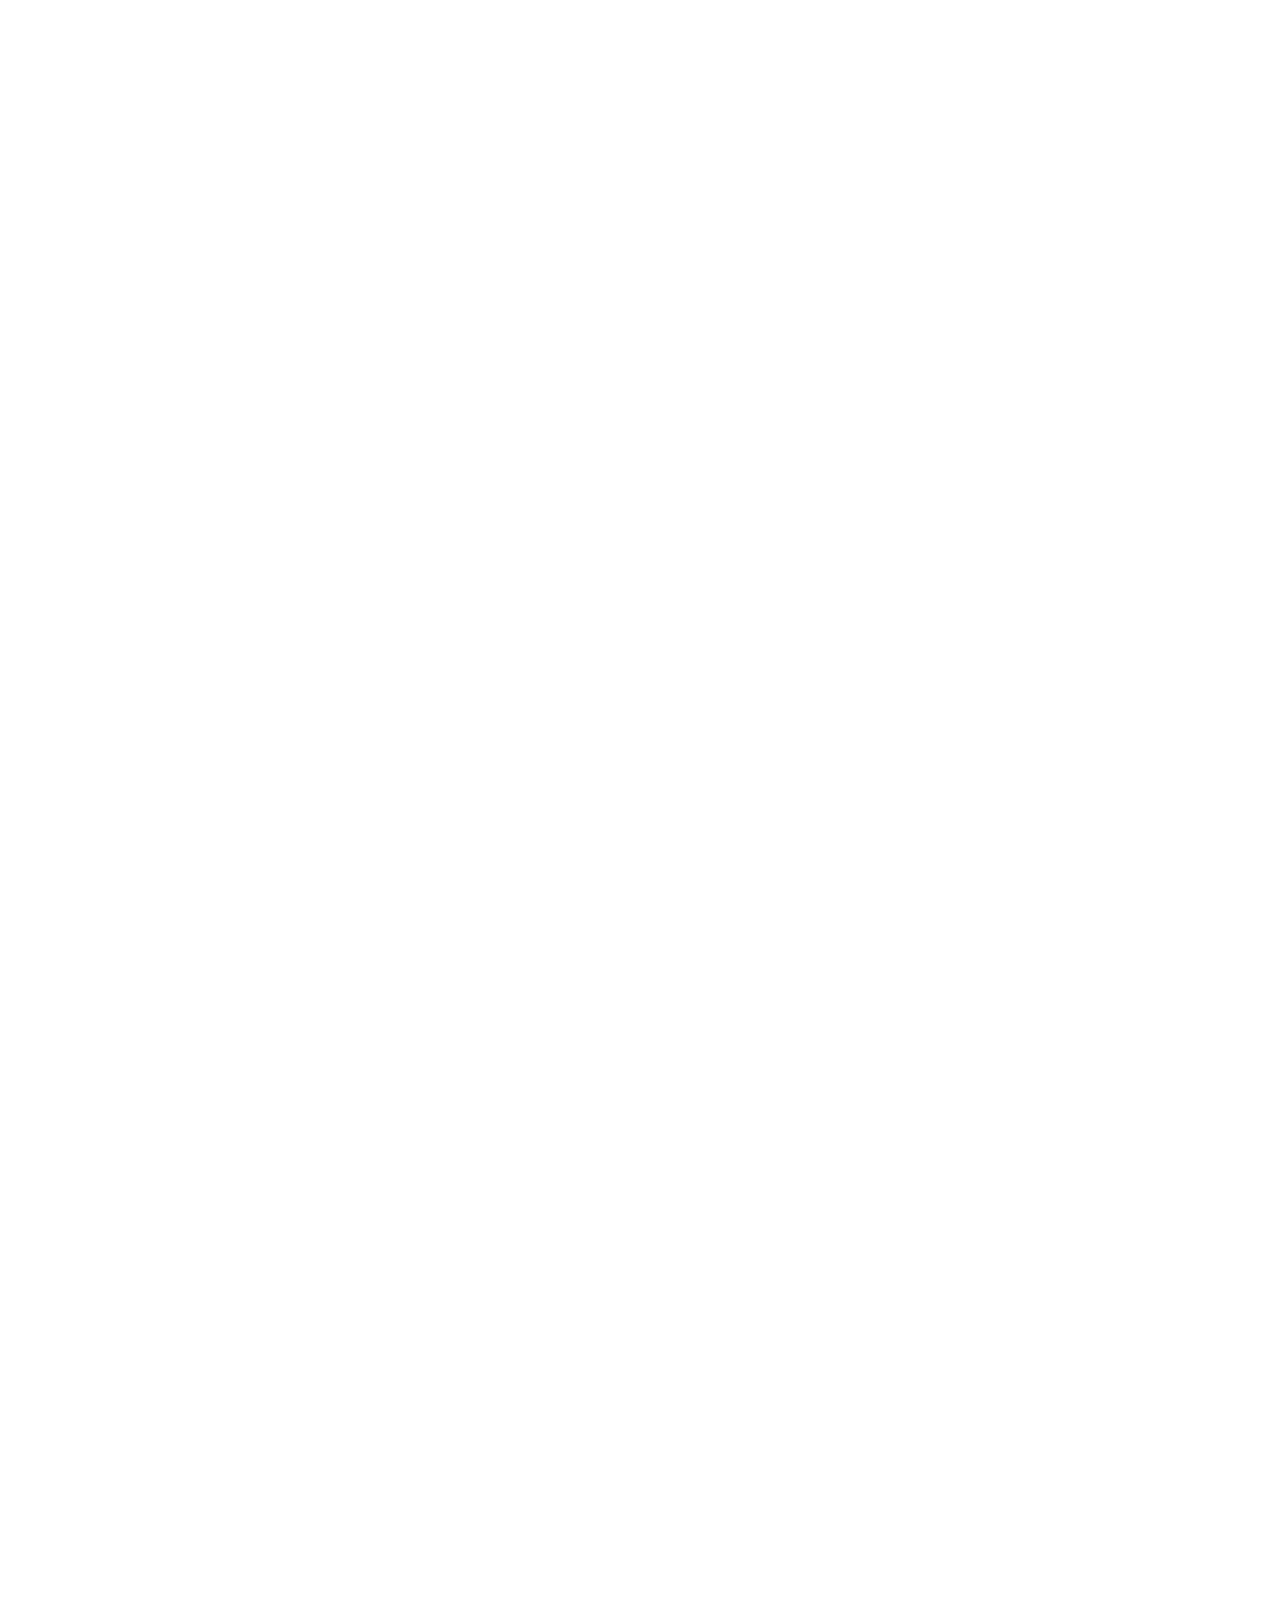
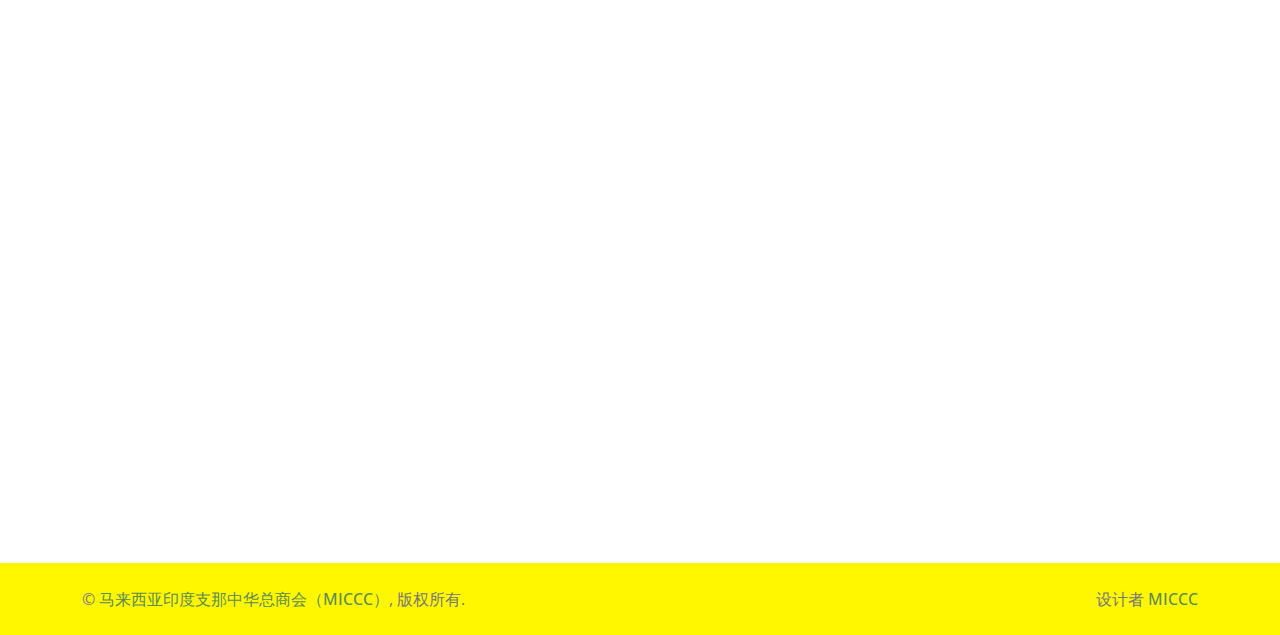
<file: index_cn.html>
<!DOCTYPE html>
<html lang="en">

<head>
    <meta charset="utf-8">
    <title>M-ICCC</title>
    <meta content="width=device-width, initial-scale=1.0" name="viewport">
    <meta content="" name="keywords">
    <meta content="" name="description">

    <!-- Favicon -->
    <link rel="shortcut icon" href="./img/MICCC-Logo.png" type="image/x-icon" />
    <link rel="apple-touch-icon" href="./img/MICCC-Logo.png">

    <!-- Google Web Fonts -->
    <link rel="preconnect" href="https://fonts.googleapis.com">
    <link rel="preconnect" href="https://fonts.gstatic.com" crossorigin>
    <link href="https://fonts.googleapis.com/css2?family=Libre+Baskerville:wght@700&family=Open+Sans:wght@400;500;600&display=swap" rel="stylesheet">   

    <!-- Icon Font Stylesheet -->
    <link href="https://cdnjs.cloudflare.com/ajax/libs/font-awesome/5.10.0/css/all.min.css" rel="stylesheet">
    <link href="https://cdn.jsdelivr.net/npm/bootstrap-icons@1.4.1/font/bootstrap-icons.css" rel="stylesheet">

    <!-- Libraries Stylesheet -->
    <link href="lib/animate/animate.min.css" rel="stylesheet">
    <link href="lib/owlcarousel/assets/owl.carousel.min.css" rel="stylesheet">
    <link href="lib/lightbox/css/lightbox.min.css" rel="stylesheet">

    <!-- Customized Bootstrap Stylesheet -->
    <link href="css/bootstrap.min.css" rel="stylesheet">

    <!-- Template Stylesheet -->
    <link href="css/style.css" rel="stylesheet">
</head>

<body>
    <!-- Spinner Start -->
    <div id="spinner" class="show bg-white position-fixed translate-middle w-100 vh-100 top-50 start-50 d-flex align-items-center justify-content-center">
        <div class="spinner-border text-primary" role="status" style="width: 3rem; height: 3rem;"></div>
    </div>
    <!-- Spinner End -->


    <!-- Topbar Start -->
    <div class="container-fluid bg-dark px-0">
        <div class="row g-0 d-none d-lg-flex">
            <div class="col-lg-6 ps-5 text-start">
                <div class="h-100 d-inline-flex align-items-center text-light">
                    <span>跟着我们:</span>
                    <a class="btn btn-link text-light" href=""><i class="fab fa-facebook-f"></i></a>
                    <a class="btn btn-link text-light" href=""><i class="fab fa-twitter"></i></a>
                    <a class="btn btn-link text-light" href=""><i class="fab fa-linkedin-in"></i></a>
                    <a class="btn btn-link text-light" href=""><i class="fab fa-instagram"></i></a>
                </div>
            </div>
            <div class="col-lg-6 text-end">
                <div class="h-100 bg-secondary d-inline-flex align-items-center text-dark py-2 px-4">
                    <span class="me-2 fw-semi-bold"><i class="fa fa-phone-alt me-2"></i>联系我们:</span>
                    <span>+60 17 661 8888</span>
                </div>
            </div>
        </div>
    </div>
    <!-- Topbar End -->


    <!-- Navbar Start -->
    <nav class="navbar navbar-expand-lg bg-white navbar-light sticky-top px-4 px-lg-5">
        <a href="index.html" class="navbar-brand d-flex align-items-center">
            <img src="./img/MICCC-Logo.png" width="60">
        </a>
        <button type="button" class="navbar-toggler me-0" data-bs-toggle="collapse" data-bs-target="#navbarCollapse">
            <span class="navbar-toggler-icon"></span>
        </button>
        <div class="collapse navbar-collapse" id="navbarCollapse">
            <div class="navbar-nav ms-auto p-4 p-lg-0">
                <a href="index_cn.html" class="nav-item nav-link active">主页</a>
                <a href="about_cn.html" class="nav-item nav-link">关于我们</a>
                <a href="benefits_cn.html" class="nav-item nav-link">好处</a>
                <a href="gallery_cn.html" class="nav-item nav-link">画廊</a>
                <a href="contact_cn.html" class="nav-item nav-link">联系</a>
            </div>
            <div class="language px-3" id="languageSwitcher">
                <a href="index_cn.html"  onclick = "changeLanguage('cn')" language="chinese" class="language-item "><strong>CN |</strong></a>
                <a href="index.html" onclick = "changeLanguage('en')" language="english" class="language-item active"><strong>EN</strong></a>
            </div>
        </div>
    </nav>
    <!-- Navbar End -->


    <!-- Carousel Start -->
    <div class="container-fluid px-0 mb-5">
        <div id="header-carousel" class="carousel slide" data-bs-ride="carousel">
            <div class="carousel-inner">
                <div class="carousel-item active">
                    <img class="w-100" src="./img/hero-3.png" alt="Image" >    
                </div>
                <div class="carousel-item">
                    <img class="w-100" src="img/hero-5.png" alt="Image">
                </div>
            </div>
            <button class="carousel-control-prev" type="button" data-bs-target="#header-carousel"
                data-bs-slide="prev">
                <span class="carousel-control-prev-icon" aria-hidden="true"></span>
                <span class="visually-hidden">Previous</span>
            </button>
            <button class="carousel-control-next" type="button" data-bs-target="#header-carousel"
                data-bs-slide="next">
                <span class="carousel-control-next-icon" aria-hidden="true"></span>
                <span class="visually-hidden">Next</span>
            </button>
        </div>
    </div>
    <!-- Carousel End -->


    <!-- About Start -->
    <div class="container-xxl py-5">
        <div class="container">
            <div class="row g-5 align-items-end">
                <div class="col-lg-6">
                    <div class="row g-2">
                        <div class="col-6 position-relative wow fadeIn" data-wow-delay="0.7s">
                            <div class="about-experience bg-secondary rounded">
                                <h1 class="display-1 mb-0">8</h1>
                                <small class="fs-5 fw-bold">组织年限</small>
                            </div>
                        </div>
                        <div class="col-6 wow fadeIn" data-wow-delay="0.1s">
                            <img class="img-fluid rounded" src="img/service-1.png">
                        </div>
                        <div class="col-6 wow fadeIn" data-wow-delay="0.3s">
                            <img class="img-fluid rounded" src="img/service-2.jpg">
                        </div>
                        <div class="col-6 wow fadeIn" data-wow-delay="0.5s">
                            <img class="img-fluid rounded" src="img/service-3.jpg">
                        </div>
                    </div>
                </div>
                <div class="col-lg-6 wow fadeIn" data-wow-delay="0.5s">
                    <p class="section-title bg-white text-start text-primary pe-3">关于我们</p>
                    <h1 class="mb-4">关于 M-ICCC</h1>
                    <p class="mb-4">马来西亚-印度支那华总商会成立于2016年12月28日，是个非官方、非盈利、多元种族的独立民间商业团体.</p>
                    <p>马-印度支那华总商会的成立宗旨是为了促进马来西亚,泰国,缅甸,越南,柬埔寨及辽国六国经贸发展与投资合作；加强本会与马-印度支那政府机构及民间工商团体的联系；以及维护会员的利益.</p>
                    <p>本会将在全国各州属设立13个分会，放眼全国1,800个企业会员的目标，涵盖贸易、制造、金融、农业、旅游、服务业等。</p>
                    <a class="btn btn-secondary rounded py-3 px-5" href="./about.html">阅读更多</a>
                </div>
            </div>
        </div>
    </div>
    <!-- About End -->


    <!-- Features Start -->
    <div class="container-xxl py-5">
        <div class="container">
            <div class="row g-5 align-items-center">
                <div class="col-lg-6 wow fadeInUp" data-wow-delay="0.1s">
                    <p class="section-title bg-white text-start text-primary pe-3">会员福利</p>
                    <h1 class="mb-4">我们的会员福利!</h1>
                    <p class="mb-4">成为本会会员，可接触、了解及掌握印度支那五国庞大的经贸市场与商机，并获得最前瞻性的信息</p>
                    <p class="mb-4">本会经常接触印度支那五国中央政府各有关部门、各省份领导、各国驻马来西亚大使馆与经济商务参赞处、国 际贸易促进委员
                        会、侨办等团体，而且，也跟马来西亚对外贸易促进局（MATRADE）等政府机构保持紧 密联系，从中掌握了马-印度支那六国
                        国经贸方面的最新动态与商机。会员因此可通过本会获得马-印度支那各国经贸往来的最新 讯息。 </p>
                    <a class="btn btn-secondary rounded py-3 px-5 mt-3" href="./benefits.html">阅读更多</a>
                </div>
                <div class="col-lg-6">
                    <div class="rounded overflow-hidden">
                        <div class="row g-0">
                            <div class="col-sm-6 wow fadeIn" data-wow-delay="0.1s">
                                <div class="text-center bg-primary py-5 px-4">
                                    <img class="img-fluid mb-4" src="img/experience.png" alt="">
                                    <h1 class="display-6 text-white" data-toggle="counter-up">8</h1>
                                    <span class="fs-5 fw-semi-bold text-secondary">组织年限</span>
                                </div>
                            </div>
                            <div class="col-sm-6 wow fadeIn" data-wow-delay="0.3s">
                                <div class="text-center bg-secondary py-5 px-4">
                                    <img class="img-fluid mb-4" src="img/award.png" alt="">
                                    <h1 class="display-6" data-toggle="counter-up">18</h1>
                                    <span class="fs-5 fw-semi-bold text-primary">屡获殊荣</span>
                                </div>
                            </div>
                            <div class="col-sm-6 wow fadeIn" data-wow-delay="0.5s">
                                <div class="text-center bg-secondary py-5 px-4">
                                    <img class="img-fluid mb-4" src="img/animal.png" alt="">
                                    <h1 class="display-6" data-toggle="counter-up">1800</h1>
                                    <span class="fs-5 fw-semi-bold text-primary">成员</span>
                                </div>
                            </div>
                            <div class="col-sm-6 wow fadeIn" data-wow-delay="0.7s">
                                <div class="text-center bg-primary py-5 px-4">
                                    <img class="img-fluid mb-4" src="img/client.png" alt="">
                                    <h1 class="display-6 text-white" data-toggle="counter-up">30</h1>
                                    <span class="fs-5 fw-semi-bold text-secondary">年度活动</span>
                                </div>
                            </div>
                        </div>
                    </div>
                </div>
            </div>
        </div>
    </div>
    <!-- Features End -->

    <!-- Service Start -->
    <div class="container-xxl py-5">
        <div class="container">
            <div class="text-center mx-auto pb-4 wow fadeInUp" data-wow-delay="0.1s" style="max-width: 500px;">
                <p class="section-title bg-white text-center text-primary px-3">活动</p>
                <h1 class="mb-5">即将举行的活动</h1>
            </div>
            <div class="row gy-5 gx-4">
                <div class="col-lg-4 col-md-6 pt-5 wow fadeInUp" data-wow-delay="0.1s">
                    <div class="service-item d-flex h-100">
                        <div class="service-img">
                            <img class="img-fluid" src="img/service-1.png" alt="">
                        </div>
                        <div class="service-text p-5 pt-0">
                            <div class="service-icon">
                                <img class="img-fluid rounded-circle" src="img/service-1.png" alt="">
                            </div>
                            <h5 class="mb-3">马中总商会中秋节</h4>
                            <p class="mb-4">马来西亚柬埔寨商会欢庆成立2周年.</p>
                            <a class="btn btn-square rounded-circle" href=""><i class="bi bi-chevron-double-right"></i></a>
                        </div>
                    </div>
                </div>
                <div class="col-lg-4 col-md-6 pt-5 wow fadeInUp" data-wow-delay="0.3s">
                    <div class="service-item d-flex h-100">
                        <div class="service-img">
                            <img class="img-fluid" src="img/service-2.jpg" alt="">
                        </div>
                        <div class="service-text p-5 pt-0">
                            <div class="service-icon">
                                <img class="img-fluid rounded-circle" src="img/service-2.jpg" alt="">
                            </div>
                            <h5 class="mb-3">对接会</h5>
                            <p class="mb-4">中国（重庆）—马来西亚商务对接会重庆代表团.</p>
                            <a class="btn btn-square rounded-circle" href=""><i class="bi bi-chevron-double-right"></i></a>
                        </div>
                    </div>
                </div>
                <div class="col-lg-4 col-md-6 pt-5 wow fadeInUp" data-wow-delay="0.5s">
                    <div class="service-item d-flex h-100">
                        <div class="service-img">
                            <img class="img-fluid" src="img/service-3.jpg" alt="">
                        </div>
                        <div class="service-text p-5 pt-0">
                            <div class="service-icon">
                                <img class="img-fluid rounded-circle" src="img/service-3.jpg" alt="">
                            </div>
                            <h5 class="mb-3">智能技术展览会</h5>
                            <p class="mb-4">第五届OCTF（吉隆坡）智能科技展览会.</p>
                            <a class="btn btn-square rounded-circle" href=""><i class="bi bi-chevron-double-right"></i></a>
                        </div>
                    </div>
                </div>
            </div>
        </div>
    </div>
    <!-- Service End -->


    <!-- Gallery Start -->
    <div class="container-xxl py-5 px-0">
        <div class="row g-0">
            <div class="col-lg-3 col-md-6 wow fadeInUp" data-wow-delay="0.1s">
                <div class="row g-0">
                    <div class="col-12">
                        <a class="d-block" href="img/gallery-5.jpg" data-lightbox="gallery">
                            <img class="img-fluid" src="img/gallery-5.jpg" alt="">
                        </a>
                    </div>
                    <div class="col-12">
                        <a class="d-block" href="img/gallery-1.jpg" data-lightbox="gallery">
                            <img class="img-fluid" src="img/gallery-1.jpg" alt="">
                        </a>
                    </div>
                </div>
            </div>
            <div class="col-lg-3 col-md-6 wow fadeInUp" data-wow-delay="0.3s">
                <div class="row g-0">
                    <div class="col-12">
                        <a class="d-block" href="img/gallery-2.jpg" data-lightbox="gallery">
                            <img class="img-fluid" src="img/gallery-6.jpg" alt="">
                        </a>
                    </div>
                    <div class="col-12">
                        <a class="d-block" href="img/gallery-6.jpg" data-lightbox="gallery">
                            <img class="img-fluid" src="img/gallery-2.jpg" alt="">
                        </a>
                    </div>
                </div>
            </div>
            <div class="col-lg-3 col-md-6 wow fadeInUp" data-wow-delay="0.5s">
                <div class="row g-0">
                    <div class="col-12">
                        <a class="d-block" href="img/gallery-7.jpg" data-lightbox="gallery">
                            <img class="img-fluid" src="img/gallery-7.jpg" alt="">
                        </a>
                    </div>
                    <div class="col-12">
                        <a class="d-block" href="img/gallery-3.jpg" data-lightbox="gallery">
                            <img class="img-fluid" src="img/gallery-3.jpg" alt="">
                        </a>
                    </div>
                </div>
            </div>
            <div class="col-lg-3 col-md-6 wow fadeInUp" data-wow-delay="0.7s">
                <div class="row g-0">
                    <div class="col-12">
                        <a class="d-block" href="img/gallery-4.jpg" data-lightbox="gallery">
                            <img class="img-fluid" src="img/gallery-8.jpg" alt="">
                        </a>
                    </div>
                    <div class="col-12">
                        <a class="d-block" href="img/gallery-8.jpg" data-lightbox="gallery">
                            <img class="img-fluid" src="img/gallery-4.jpg" alt="">
                        </a>
                    </div>
                </div>
            </div>
        </div>
    </div>
    <!-- Gallery End -->

    <!-- Footer Start -->
    <div class="container-fluid bg-dark footer mt-5 py-5 wow fadeIn" data-wow-delay="0.1s">
        <div class="container py-5">
            <div class="row g-5">
                <div class="col-lg-3 col-md-6">
                    <h5 class="text-white mb-4">我们的办公室</h5>
                    <p class="mb-2"><i class="fa fa-map-marker-alt me-3"></i>No 2, Jalan SR 7/11, Taman Serdang Raya, 43300 Seri Kembangan, Selangor</p>
                    <p class="mb-2"><i class="fa fa-phone-alt me-3"></i>++60 17 661 8888/ +60 13 712 2222</p>
                    <div class="d-flex pt-3">
                        <a class="btn btn-square btn-secondary rounded-circle me-2" href=""><i class="fab fa-twitter"></i></a>
                        <a class="btn btn-square btn-secondary rounded-circle me-2" href=""><i class="fab fa-facebook-f"></i></a>
                        <a class="btn btn-square btn-secondary rounded-circle me-2" href=""><i class="fab fa-youtube"></i></a>
                        <a class="btn btn-square btn-secondary rounded-circle me-2" href=""><i class="fab fa-linkedin-in"></i></a>
                    </div>
                </div>
                <div class="col-lg-3 col-md-6">
                    <h5 class="text-white mb-4">快速链接</h5>
                    <a class="btn btn-link" href="./index.html">主页</a>
                    <a class="btn btn-link" href="./about.html">关于我们</a>
                    <a class="btn btn-link" href="./benefits.html">好处</a>
                    <a class="btn btn-link" href="./gallery.html">画廊</a>
                    <a class="btn btn-link" href="./contact.html">联系</a>
                </div>
                <div class="col-lg-3 col-md-6">
                    <h5 class="text-white mb-4">营业时间</h5>
                    <p class="mb-1">周一至周五</p>
                    <h6 class="text-light">09:00 am - 07:00 pm</h6>
                    <p class="mb-1">周六</p>
                    <h6 class="text-light">09:00 am - 12:00 pm</h6>
                    <p class="mb-1">星期日</p>
                    <h6 class="text-light">关闭</h6>
                </div>
                <div class="col-lg-3 col-md-6">
                    <h5 class="text-white mb-4">通讯</h5>
                    <p>接收我们的最新消息</p>
                    <div class="position-relative w-100">
                        <input class="form-control bg-transparent w-100 py-3 ps-4 pe-5" type="text" placeholder="Your email">
                        <button type="button" class="btn btn-secondary py-2 position-absolute top-0 end-0 mt-2 me-2">报名</button>
                    </div>
                </div>
            </div>
        </div>
    </div>
    <!-- Footer End -->


    <!-- Copyright Start -->
    <div class="container-fluid bg-secondary text-body copyright py-4">
        <div class="container">
            <div class="row">
                <div class="col-md-6 text-center text-md-start mb-3 mb-md-0">
                    &copy; <a class="fw-semi-bold" href="#">马来西亚印度支那中华总商会（MICCC）</a>, 版权所有.
                </div>
                <div class="col-md-6 text-center text-md-end">
                    <!--/*** This template is free as long as you keep the footer author’s credit link/attribution link/backlink. If you'd like to use the template without the footer author’s credit link/attribution link/backlink, you can purchase the Credit Removal License from "https://htmlcodex.com/credit-removal". Thank you for your support. ***/-->
                    设计者 <a class="fw-semi-bold" href="https://htmlcodex.com">MICCC</a>
                </div>
            </div>
        </div>
    </div>
    <!-- Copyright End -->


    <!-- Back to Top -->
    <a href="#" class="btn btn-lg btn-primary btn-lg-square rounded-circle back-to-top"><i class="bi bi-arrow-up"></i></a>


    <!-- JavaScript Libraries -->
    <script src="https://code.jquery.com/jquery-3.4.1.min.js"></script>
    <script src="https://cdn.jsdelivr.net/npm/bootstrap@5.0.0/dist/js/bootstrap.bundle.min.js"></script>
    <script src="lib/wow/wow.min.js"></script>
    <script src="lib/easing/easing.min.js"></script>
    <script src="lib/waypoints/waypoints.min.js"></script>
    <script src="lib/owlcarousel/owl.carousel.min.js"></script>
    <script src="lib/counterup/counterup.min.js"></script>
    <script src="lib/parallax/parallax.min.js"></script>
    <script src="lib/lightbox/js/lightbox.min.js"></script>

    <!-- Template Javascript -->
    <script src="js/main.js"></script>
</body>

</html>
</file>
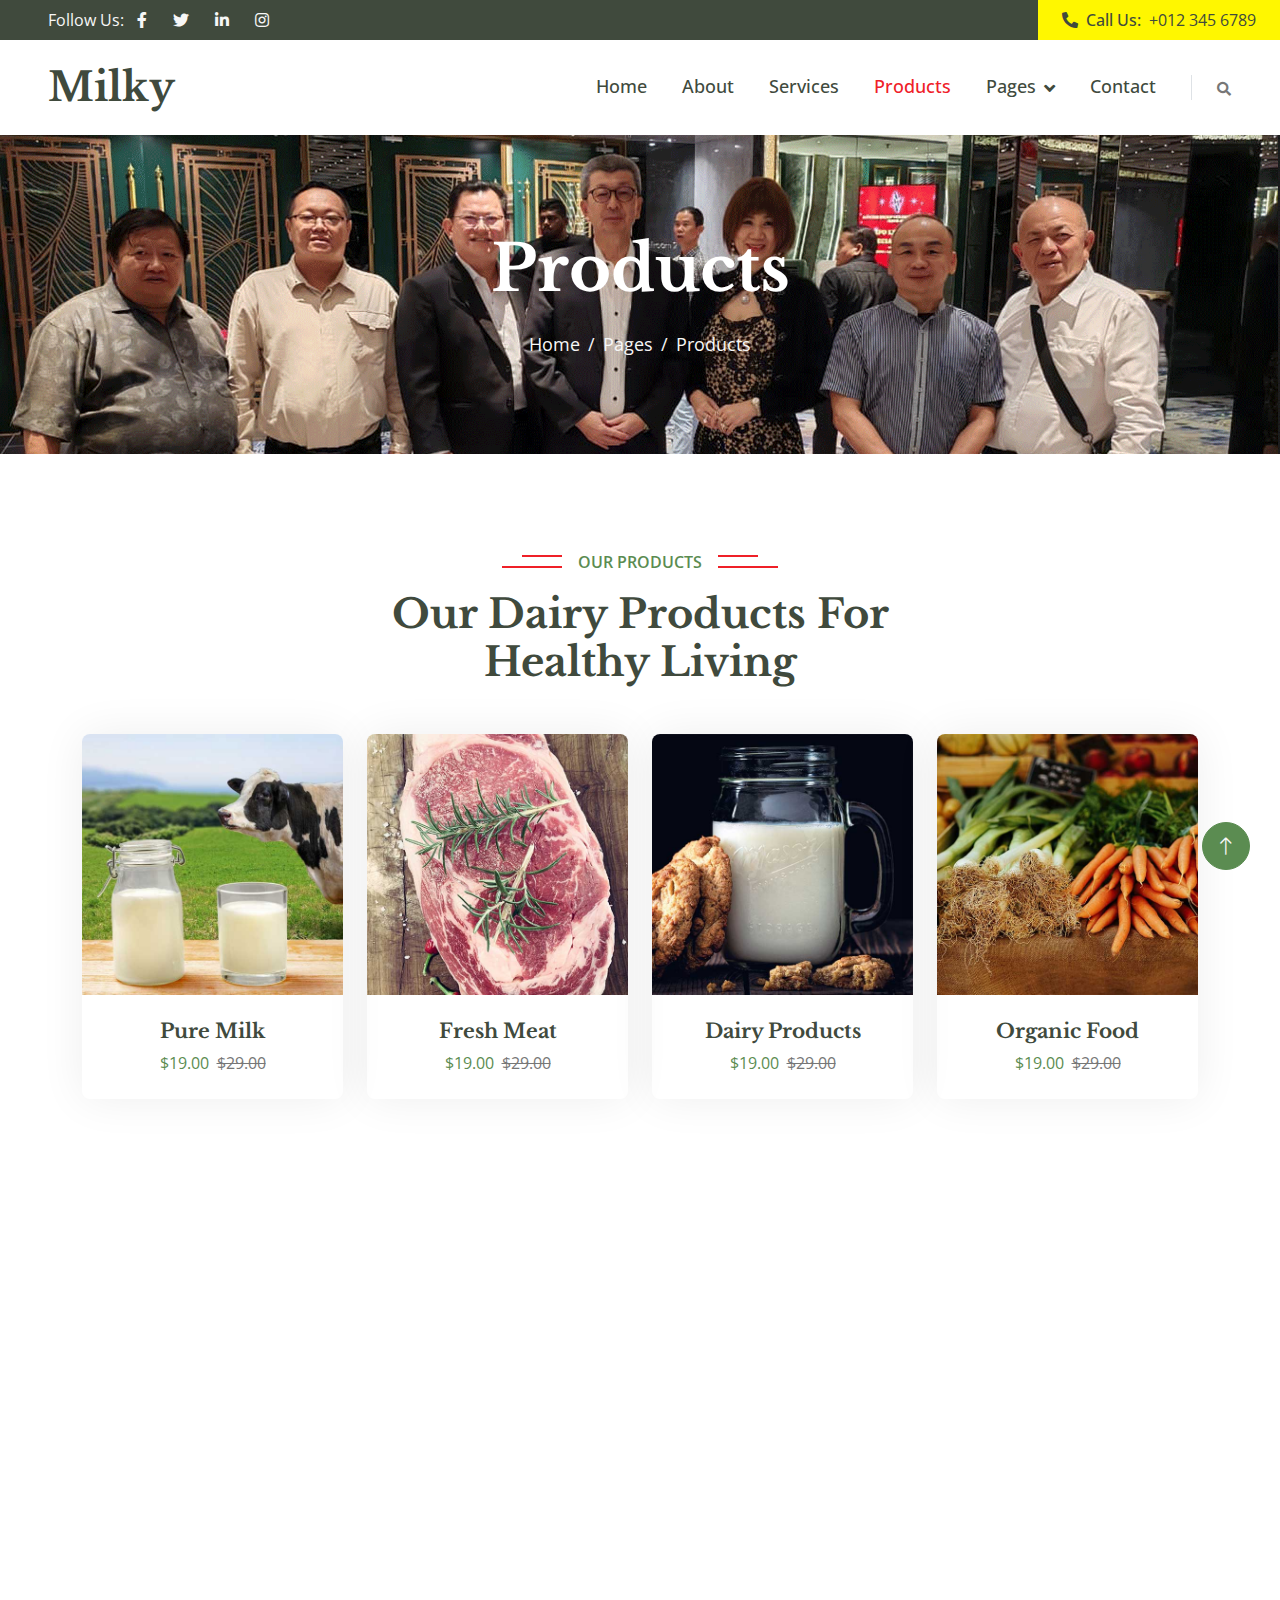
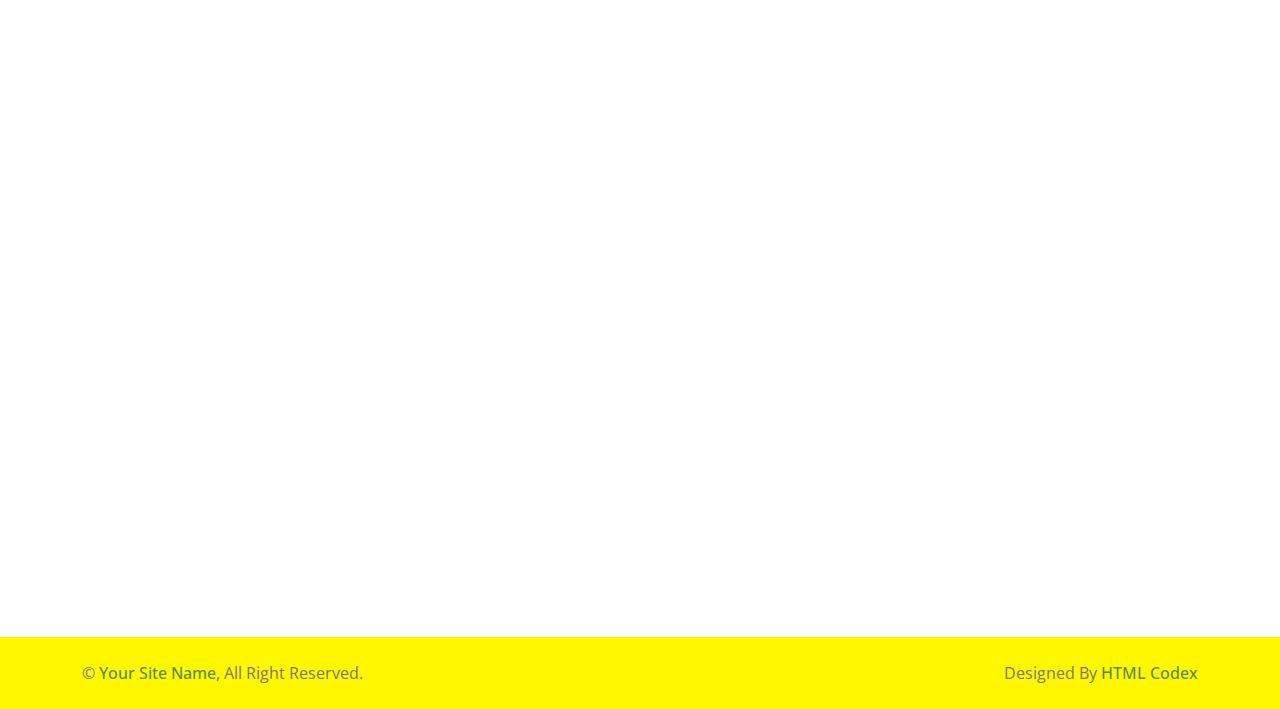
<file: product.html>
<!DOCTYPE html>
<html lang="en">

<head>
    <meta charset="utf-8">
    <title>Milky - Dairy Website Template</title>
    <meta content="width=device-width, initial-scale=1.0" name="viewport">
    <meta content="" name="keywords">
    <meta content="" name="description">

    <!-- Favicon -->
    <link href="img/favicon.ico" rel="icon">

    <!-- Google Web Fonts -->
    <link rel="preconnect" href="https://fonts.googleapis.com">
    <link rel="preconnect" href="https://fonts.gstatic.com" crossorigin>
    <link href="https://fonts.googleapis.com/css2?family=Libre+Baskerville:wght@700&family=Open+Sans:wght@400;500;600&display=swap" rel="stylesheet">   

    <!-- Icon Font Stylesheet -->
    <link href="https://cdnjs.cloudflare.com/ajax/libs/font-awesome/5.10.0/css/all.min.css" rel="stylesheet">
    <link href="https://cdn.jsdelivr.net/npm/bootstrap-icons@1.4.1/font/bootstrap-icons.css" rel="stylesheet">

    <!-- Libraries Stylesheet -->
    <link href="lib/animate/animate.min.css" rel="stylesheet">
    <link href="lib/owlcarousel/assets/owl.carousel.min.css" rel="stylesheet">
    <link href="lib/lightbox/css/lightbox.min.css" rel="stylesheet">

    <!-- Customized Bootstrap Stylesheet -->
    <link href="css/bootstrap.min.css" rel="stylesheet">

    <!-- Template Stylesheet -->
    <link href="css/style.css" rel="stylesheet">
</head>

<body>
    <!-- Spinner Start -->
    <div id="spinner" class="show bg-white position-fixed translate-middle w-100 vh-100 top-50 start-50 d-flex align-items-center justify-content-center">
        <div class="spinner-border text-primary" role="status" style="width: 3rem; height: 3rem;"></div>
    </div>
    <!-- Spinner End -->


    <!-- Topbar Start -->
    <div class="container-fluid bg-dark px-0">
        <div class="row g-0 d-none d-lg-flex">
            <div class="col-lg-6 ps-5 text-start">
                <div class="h-100 d-inline-flex align-items-center text-light">
                    <span>Follow Us:</span>
                    <a class="btn btn-link text-light" href=""><i class="fab fa-facebook-f"></i></a>
                    <a class="btn btn-link text-light" href=""><i class="fab fa-twitter"></i></a>
                    <a class="btn btn-link text-light" href=""><i class="fab fa-linkedin-in"></i></a>
                    <a class="btn btn-link text-light" href=""><i class="fab fa-instagram"></i></a>
                </div>
            </div>
            <div class="col-lg-6 text-end">
                <div class="h-100 bg-secondary d-inline-flex align-items-center text-dark py-2 px-4">
                    <span class="me-2 fw-semi-bold"><i class="fa fa-phone-alt me-2"></i>Call Us:</span>
                    <span>+012 345 6789</span>
                </div>
            </div>
        </div>
    </div>
    <!-- Topbar End -->


    <!-- Navbar Start -->
    <nav class="navbar navbar-expand-lg bg-white navbar-light sticky-top px-4 px-lg-5">
        <a href="index.html" class="navbar-brand d-flex align-items-center">
            <h1 class="m-0">Milky</h1>
        </a>
        <button type="button" class="navbar-toggler me-0" data-bs-toggle="collapse" data-bs-target="#navbarCollapse">
            <span class="navbar-toggler-icon"></span>
        </button>
        <div class="collapse navbar-collapse" id="navbarCollapse">
            <div class="navbar-nav ms-auto p-4 p-lg-0">
                <a href="index.html" class="nav-item nav-link">Home</a>
                <a href="about.html" class="nav-item nav-link">About</a>
                <a href="service.html" class="nav-item nav-link">Services</a>
                <a href="product.html" class="nav-item nav-link active">Products</a>
                <div class="nav-item dropdown">
                    <a href="#" class="nav-link dropdown-toggle" data-bs-toggle="dropdown">Pages</a>
                    <div class="dropdown-menu bg-light m-0">
                        <a href="gallery.html" class="dropdown-item">Gallery</a>
                        <a href="feature.html" class="dropdown-item">Features</a>
                        <a href="team.html" class="dropdown-item">Our Team</a>
                        <a href="testimonial.html" class="dropdown-item">Testimonial</a>
                        <a href="404.html" class="dropdown-item">404 Page</a>
                    </div>
                </div>
                <a href="contact.html" class="nav-item nav-link">Contact</a>
            </div>
            <div class="border-start ps-4 d-none d-lg-block">
                <button type="button" class="btn btn-sm p-0"><i class="fa fa-search"></i></button>
            </div>
        </div>
    </nav>
    <!-- Navbar End -->


    <!-- Page Header Start -->
    <div class="container-fluid page-header py-5 mb-5 wow fadeIn" data-wow-delay="0.1s">
        <div class="container text-center py-5">
            <h1 class="display-3 text-white mb-4 animated slideInDown">Products</h1>
            <nav aria-label="breadcrumb animated slideInDown">
                <ol class="breadcrumb justify-content-center mb-0">
                    <li class="breadcrumb-item"><a href="#">Home</a></li>
                    <li class="breadcrumb-item"><a href="#">Pages</a></li>
                    <li class="breadcrumb-item active" aria-current="page">Products</li>
                </ol>
            </nav>
        </div>
    </div>
    <!-- Page Header End -->


    <!-- Product Start -->
    <div class="container-xxl py-5">
        <div class="container">
            <div class="text-center mx-auto wow fadeInUp" data-wow-delay="0.1s" style="max-width: 500px;">
                <p class="section-title bg-white text-center text-primary px-3">Our Products</p>
                <h1 class="mb-5">Our Dairy Products For Healthy Living</h1>
            </div>
            <div class="row gx-4">
                <div class="col-md-6 col-lg-4 col-xl-3 wow fadeInUp" data-wow-delay="0.1s">
                    <div class="product-item">
                        <div class="position-relative">
                            <img class="img-fluid" src="img/product-1.jpg" alt="">
                            <div class="product-overlay">
                                <a class="btn btn-square btn-secondary rounded-circle m-1" href=""><i class="bi bi-link"></i></a>
                                <a class="btn btn-square btn-secondary rounded-circle m-1" href=""><i class="bi bi-cart"></i></a>
                            </div>
                        </div>
                        <div class="text-center p-4">
                            <a class="d-block h5" href="">Pure Milk</a>
                            <span class="text-primary me-1">$19.00</span>
                            <span class="text-decoration-line-through">$29.00</span>
                        </div>
                    </div>
                </div>
                <div class="col-md-6 col-lg-4 col-xl-3 wow fadeInUp" data-wow-delay="0.3s">
                    <div class="product-item">
                        <div class="position-relative">
                            <img class="img-fluid" src="img/product-2.jpg" alt="">
                            <div class="product-overlay">
                                <a class="btn btn-square btn-secondary rounded-circle m-1" href=""><i class="bi bi-link"></i></a>
                                <a class="btn btn-square btn-secondary rounded-circle m-1" href=""><i class="bi bi-cart"></i></a>
                            </div>
                        </div>
                        <div class="text-center p-4">
                            <a class="d-block h5" href="">Fresh Meat</a>
                            <span class="text-primary me-1">$19.00</span>
                            <span class="text-decoration-line-through">$29.00</span>
                        </div>
                    </div>
                </div>
                <div class="col-md-6 col-lg-4 col-xl-3 wow fadeInUp" data-wow-delay="0.5s">
                    <div class="product-item">
                        <div class="position-relative">
                            <img class="img-fluid" src="img/product-3.jpg" alt="">
                            <div class="product-overlay">
                                <a class="btn btn-square btn-secondary rounded-circle m-1" href=""><i class="bi bi-link"></i></a>
                                <a class="btn btn-square btn-secondary rounded-circle m-1" href=""><i class="bi bi-cart"></i></a>
                            </div>
                        </div>
                        <div class="text-center p-4">
                            <a class="d-block h5" href="">Dairy Products</a>
                            <span class="text-primary me-1">$19.00</span>
                            <span class="text-decoration-line-through">$29.00</span>
                        </div>
                    </div>
                </div>
                <div class="col-md-6 col-lg-4 col-xl-3 wow fadeInUp" data-wow-delay="0.7s">
                    <div class="product-item">
                        <div class="position-relative">
                            <img class="img-fluid" src="img/product-4.jpg" alt="">
                            <div class="product-overlay">
                                <a class="btn btn-square btn-secondary rounded-circle m-1" href=""><i class="bi bi-link"></i></a>
                                <a class="btn btn-square btn-secondary rounded-circle m-1" href=""><i class="bi bi-cart"></i></a>
                            </div>
                        </div>
                        <div class="text-center p-4">
                            <a class="d-block h5" href="">Organic Food</a>
                            <span class="text-primary me-1">$19.00</span>
                            <span class="text-decoration-line-through">$29.00</span>
                        </div>
                    </div>
                </div>
            </div>
        </div>
    </div>
    <!-- Product End -->


    <!-- Features Start -->
    <div class="container-xxl py-5">
        <div class="container">
            <div class="row g-5 align-items-center">
                <div class="col-lg-6 wow fadeInUp" data-wow-delay="0.1s">
                    <p class="section-title bg-white text-start text-primary pe-3">Why Us!</p>
                    <h1 class="mb-4">Few Reasons Why People Choosing Us!</h1>
                    <p class="mb-4">Tempor erat elitr rebum at clita. Diam dolor diam ipsum sit. Aliqu diam amet diam et eos. Clita erat ipsum et lorem et sit, sed stet lorem sit clita duo justo magna dolore erat amet</p>
                    <p><i class="fa fa-check text-primary me-3"></i>Justo magna erat amet</p>
                    <p><i class="fa fa-check text-primary me-3"></i>Aliqu diam amet diam et eos</p>
                    <p><i class="fa fa-check text-primary me-3"></i>Clita erat ipsum et lorem et sit</p>
                    <a class="btn btn-secondary rounded-pill py-3 px-5 mt-3" href="">Explore More</a>
                </div>
                <div class="col-lg-6">
                    <div class="rounded overflow-hidden">
                        <div class="row g-0">
                            <div class="col-sm-6 wow fadeIn" data-wow-delay="0.1s">
                                <div class="text-center bg-primary py-5 px-4">
                                    <img class="img-fluid mb-4" src="img/experience.png" alt="">
                                    <h1 class="display-6 text-white" data-toggle="counter-up">25</h1>
                                    <span class="fs-5 fw-semi-bold text-secondary">Years Experience</span>
                                </div>
                            </div>
                            <div class="col-sm-6 wow fadeIn" data-wow-delay="0.3s">
                                <div class="text-center bg-secondary py-5 px-4">
                                    <img class="img-fluid mb-4" src="img/award.png" alt="">
                                    <h1 class="display-6" data-toggle="counter-up">183</h1>
                                    <span class="fs-5 fw-semi-bold text-primary">Award Winning</span>
                                </div>
                            </div>
                            <div class="col-sm-6 wow fadeIn" data-wow-delay="0.5s">
                                <div class="text-center bg-secondary py-5 px-4">
                                    <img class="img-fluid mb-4" src="img/animal.png" alt="">
                                    <h1 class="display-6" data-toggle="counter-up">2619</h1>
                                    <span class="fs-5 fw-semi-bold text-primary">Total Animals</span>
                                </div>
                            </div>
                            <div class="col-sm-6 wow fadeIn" data-wow-delay="0.7s">
                                <div class="text-center bg-primary py-5 px-4">
                                    <img class="img-fluid mb-4" src="img/client.png" alt="">
                                    <h1 class="display-6 text-white" data-toggle="counter-up">51940</h1>
                                    <span class="fs-5 fw-semi-bold text-secondary">Happy Clients</span>
                                </div>
                            </div>
                        </div>
                    </div>
                </div>
            </div>
        </div>
    </div>
    <!-- Features End -->


    <!-- Footer Start -->
    <div class="container-fluid bg-dark footer mt-5 py-5 wow fadeIn" data-wow-delay="0.1s">
        <div class="container py-5">
            <div class="row g-5">
                <div class="col-lg-3 col-md-6">
                    <h5 class="text-white mb-4">Our Office</h5>
                    <p class="mb-2"><i class="fa fa-map-marker-alt me-3"></i>123 Street, New York, USA</p>
                    <p class="mb-2"><i class="fa fa-phone-alt me-3"></i>+012 345 67890</p>
                    <p class="mb-2"><i class="fa fa-envelope me-3"></i>info@example.com</p>
                    <div class="d-flex pt-3">
                        <a class="btn btn-square btn-secondary rounded-circle me-2" href=""><i class="fab fa-twitter"></i></a>
                        <a class="btn btn-square btn-secondary rounded-circle me-2" href=""><i class="fab fa-facebook-f"></i></a>
                        <a class="btn btn-square btn-secondary rounded-circle me-2" href=""><i class="fab fa-youtube"></i></a>
                        <a class="btn btn-square btn-secondary rounded-circle me-2" href=""><i class="fab fa-linkedin-in"></i></a>
                    </div>
                </div>
                <div class="col-lg-3 col-md-6">
                    <h5 class="text-white mb-4">Quick Links</h5>
                    <a class="btn btn-link" href="">About Us</a>
                    <a class="btn btn-link" href="">Contact Us</a>
                    <a class="btn btn-link" href="">Our Services</a>
                    <a class="btn btn-link" href="">Terms & Condition</a>
                    <a class="btn btn-link" href="">Support</a>
                </div>
                <div class="col-lg-3 col-md-6">
                    <h5 class="text-white mb-4">Business Hours</h5>
                    <p class="mb-1">Monday - Friday</p>
                    <h6 class="text-light">09:00 am - 07:00 pm</h6>
                    <p class="mb-1">Saturday</p>
                    <h6 class="text-light">09:00 am - 12:00 pm</h6>
                    <p class="mb-1">Sunday</p>
                    <h6 class="text-light">Closed</h6>
                </div>
                <div class="col-lg-3 col-md-6">
                    <h5 class="text-white mb-4">Newsletter</h5>
                    <p>Dolor amet sit justo amet elitr clita ipsum elitr est.</p>
                    <div class="position-relative w-100">
                        <input class="form-control bg-transparent w-100 py-3 ps-4 pe-5" type="text" placeholder="Your email">
                        <button type="button" class="btn btn-secondary py-2 position-absolute top-0 end-0 mt-2 me-2">SignUp</button>
                    </div>
                </div>
            </div>
        </div>
    </div>
    <!-- Footer End -->


    <!-- Copyright Start -->
    <div class="container-fluid bg-secondary text-body copyright py-4">
        <div class="container">
            <div class="row">
                <div class="col-md-6 text-center text-md-start mb-3 mb-md-0">
                    &copy; <a class="fw-semi-bold" href="#">Your Site Name</a>, All Right Reserved.
                </div>
                <div class="col-md-6 text-center text-md-end">
                    <!--/*** This template is free as long as you keep the footer author’s credit link/attribution link/backlink. If you'd like to use the template without the footer author’s credit link/attribution link/backlink, you can purchase the Credit Removal License from "https://htmlcodex.com/credit-removal". Thank you for your support. ***/-->
                    Designed By <a class="fw-semi-bold" href="https://htmlcodex.com">HTML Codex</a>
                </div>
            </div>
        </div>
    </div>
    <!-- Copyright End -->


    <!-- Back to Top -->
    <a href="#" class="btn btn-lg btn-primary btn-lg-square rounded-circle back-to-top"><i class="bi bi-arrow-up"></i></a>


    <!-- JavaScript Libraries -->
    <script src="https://code.jquery.com/jquery-3.4.1.min.js"></script>
    <script src="https://cdn.jsdelivr.net/npm/bootstrap@5.0.0/dist/js/bootstrap.bundle.min.js"></script>
    <script src="lib/wow/wow.min.js"></script>
    <script src="lib/easing/easing.min.js"></script>
    <script src="lib/waypoints/waypoints.min.js"></script>
    <script src="lib/owlcarousel/owl.carousel.min.js"></script>
    <script src="lib/counterup/counterup.min.js"></script>
    <script src="lib/parallax/parallax.min.js"></script>
    <script src="lib/lightbox/js/lightbox.min.js"></script>

    <!-- Template Javascript -->
    <script src="js/main.js"></script>
</body>

</html>
</file>
<file: css/style.css>
/********** Template CSS **********/
:root {
    --primary: #ef2028;
    --secondary: #fff700;
    --light: #F7F7F7;
    --dark: #404A3D;
    --green: #5B8C51;
}

.back-to-top {
    position: fixed;
    display: none;
    right: 30px;
    bottom: 30px;
    z-index: 99;
}

.fw-bold {
    font-weight: 700 !important;
}

.fw-medium {
    font-weight: 600 !important;
}

.fw-semi-bold {
    font-weight: 500 !important;
}


/*** Spinner ***/
#spinner {
    opacity: 0;
    visibility: hidden;
    transition: opacity .5s ease-out, visibility 0s linear .5s;
    z-index: 99999;
}

#spinner.show {
    transition: opacity .5s ease-out, visibility 0s linear 0s;
    visibility: visible;
    opacity: 1;
}


/*** Button ***/
.btn {
    transition: .5s;
    font-weight: 500;
}

.btn-primary,
.btn-outline-primary:hover {
    color: var(--light);
}

.btn-secondary,
.btn-outline-secondary:hover {
    color: var(--dark);
}

.btn-square {
    width: 38px;
    height: 38px;
}

.btn-sm-square {
    width: 32px;
    height: 32px;
}

.btn-lg-square {
    width: 48px;
    height: 48px;
}

.btn-square,
.btn-sm-square,
.btn-lg-square {
    padding: 0;
    display: flex;
    align-items: center;
    justify-content: center;
    font-weight: normal;
}


/*** Navbar ***/
.navbar.sticky-top {
    top: -100px;
    transition: .5s;
}

.navbar .navbar-nav .nav-link {
    margin-right: 35px;
    padding: 25px 0;
    color: var(--dark);
    font-size: 18px;
    font-weight: 500;
    outline: none;
}
.language a{
    font-size: 18px;
    font-weight: 500;
}

.navbar .navbar-nav .nav-link:hover,
.navbar .navbar-nav .nav-link.active, 
.language a:hover {
    color: var(--primary);
}

.navbar .dropdown-toggle::after {
    border: none;
    content: "\f107";
    font-family: "Font Awesome 5 Free";
    font-weight: 900;
    vertical-align: middle;
    margin-left: 8px;
}

@media (max-width: 991.98px) {
    .navbar .navbar-nav .nav-link  {
        margin-right: 0;
        padding: 10px 0;
    }

    .navbar .navbar-nav {
        border-top: 1px solid #EEEEEE;
    }
}

@media (min-width: 992px) {
    .navbar .nav-item .dropdown-menu {
        display: block;
        border: none;
        margin-top: 0;
        top: 150%;
        opacity: 0;
        visibility: hidden;
        transition: .5s;
    }

    .navbar .nav-item:hover .dropdown-menu {
        top: 100%;
        visibility: visible;
        transition: .5s;
        opacity: 1;
    }
}


/*** Header ***/
.carousel-caption {
    top: 0;
    left: 0;
    right: 0;
    bottom: 0;
    display: flex;
    align-items: center;
    background: rgba(0, 0, 0, .1);
    z-index: 1;
}

.carousel-control-prev,
.carousel-control-next {
    width: 15%;
}

.carousel-control-prev-icon,
.carousel-control-next-icon {
    width: 3rem;
    height: 3rem;
    border-radius: 3rem;
    background-color: var(--primary);
    border: 10px solid var(--primary);
}

@media (max-width: 768px) {
    #header-carousel .carousel-item {
        position: relative;
        min-height: 450px;
    }
    
    #header-carousel .carousel-item img {
        position: absolute;
        width: 100%;
        height: 100%;
        object-fit: cover;
    }
}

.page-header {
    background: url(../img/banner.jpg) center center no-repeat;
    background-size: cover;
}

.page-header .breadcrumb-item+.breadcrumb-item::before {
    color: var(--light);
}

.page-header .breadcrumb-item,
.page-header .breadcrumb-item a {
    font-size: 18px;
    color: var(--light);
}


/*** Section Title ***/
.section-title {
    position: relative;
    display: inline-block;
    text-transform: uppercase;
    font-weight: 600;
}

.section-title::before {
    position: absolute;
    content: "";
    width: calc(100% + 80px);
    height: 2px;
    top: 5px;
    left: -40px;
    background: var(--primary);
    z-index: -1;
}

.section-title::after {
    position: absolute;
    content: "";
    width: calc(100% + 120px);
    height: 2px;
    bottom: 6px;
    left: -60px;
    background: var(--primary);
    z-index: -1;
}

.section-title.text-start::before {
    width: calc(100% + 40px);
    left: 0;
}

.section-title.text-start::after {
    width: calc(100% + 60px);
    left: 0;
}


/*** About ***/
.about-experience {
    position: absolute;
    width: 100%;
    height: 100%;
    right: -45px;
    bottom: -45px;
    display: flex;
    flex-direction: column;
    align-items: center;
    justify-content: center;
}


/*** Service ***/
.service-item {
    position: relative;
    border-radius: 8px;
    box-shadow: 0 0 45px rgba(0, 0, 0, .07);
}

.service-item .service-img {
    position: absolute;
    width: 100%;
    height: 100%;
    top: 0;
    left: 0;
    border-radius: 8px;
    overflow: hidden;
    z-index: -1;
}

.service-item .service-img img {
    position: absolute;
    width: 100%;
    height: 100%;
    left: 0;
    object-fit: cover;
    border-radius: 10px;
}

.service-item .service-img::before {
    position: absolute;
    content: "";
    width: 100%;
    height: 100%;
    top: 0;
    left: 0;
    background: rgba(0, 0, 0, .5);
    border-radius: 10px;
    z-index: 1;
}

.service-item .service-img::after {
    position: absolute;
    content: "";
    width: 100%;
    height: 100%;
    top: 0;
    left: 0;
    background: #FFFFFF;
    transition: .5s ease-out;
    z-index: 2;
}

.service-item:hover .service-img::after {
    width: 0;
    left: auto;
    right: 0;
}

.service-item .service-text .service-icon {
    width: 140px;
    height: 140px;
    padding: 15px;
    margin-top: -70px;
    margin-bottom: 40px;
    background: #FFFFFF;
    border-radius: 140px;
    overflow: hidden;
    box-shadow: 0 0 60px rgba(0, 0, 0, .1);
}

.service-item .service-text h5,
.service-item .service-text p {
    transition: .5s;
}

.service-item:hover .service-text h5,
.service-item:hover .service-text p {
    color: #FFFFFF;
}

.service-item .service-text .btn {
    color: var(--secondary);
    background: #FFFFFF;
    box-shadow: 0 0 45px rgba(0, 0, 0, .25);
}

.service-item .service-text .btn:hover {
    color: var(--dark);
    background: var(--secondary);
}


/*** Product ***/
.product-item {
    position: relative;
    border-radius: 8px;
    overflow: hidden;
    box-shadow: 0 0 45px rgba(0, 0, 0, .07);
}

.product-item .product-overlay {
    position: absolute;
    width: 100%;
    height: 100%;
    top: 0;
    left: 0;
    display: flex;
    align-items: center;
    justify-content: center;
    background: rgba(0, 0, 0, .5);
    opacity: 0;
    padding-top: 60px;
    transition: .5s;
}

.product-item:hover .product-overlay {
    opacity: 1;
    padding-top: 0;
}


/*** Team ***/
.team-item {
    position: relative;
    text-align: center;
    border-radius: 8px;
    box-shadow: 0 0 45px rgba(0, 0, 0, .07);
}

.team-item .btn {
    border-color: transparent;
    box-shadow: 0 0 45px rgba(0, 0, 0, .2);
}


/*** Testimonial ***/
.testimonial-img {
    position: relative;
    min-height: 400px;
}

.testimonial-img::after {
    position: absolute;
    content: "\f10d";
    font-family: "Font Awesome 5 Free";
    font-weight: 900;
    font-size: 200px;
    color: #EEEEEE;
    top: 50%;
    left: 50%;
    transform: translate(-50%, -50%);
    z-index: -1;
}

.testimonial-img img {
    position: absolute;
    width: 100px;
    height: 100px;
    border-radius: 100px;
}

.testimonial-img img:nth-child(1) {
    top: 0;
    left: 0;
}

.testimonial-img img:nth-child(2) {
    top: 60%;
    left: 20%;
}

.testimonial-img img:nth-child(3) {
    top: 20%;
    left: 60%;
}

.testimonial-img img:nth-child(4) {
    bottom: 0;
    right: 0;
}

.testimonial-img img .animated.pulse {
    animation-duration: 2s;
}

.testimonial-carousel .owl-item img {
    width: 100px;
    height: 100px;
    border-radius: 100px;
}

.testimonial-carousel .owl-nav {
    margin-top: 30px;
    display: flex;
}

.testimonial-carousel .owl-nav .owl-prev,
.testimonial-carousel .owl-nav .owl-next {
    margin-right: 15px;
    width: 45px;
    height: 45px;
    display: flex;
    align-items: center;
    justify-content: center;
    color: var(--secondary);
    border-radius: 45px;
    box-shadow: 0 0 45px rgba(0, 0, 0, .2);
    font-size: 22px;
    transition: .5s;
}

.testimonial-carousel .owl-nav .owl-prev:hover,
.testimonial-carousel .owl-nav .owl-next:hover {
    background: var(--secondary);
    color: var(--dark);
}


/*** Footer ***/
.footer {
    color: #B0B9AE;
}

.footer .btn.btn-link {
    display: block;
    margin-bottom: 5px;
    padding: 0;
    text-align: left;
    color: #B0B9AE;
    font-weight: normal;
    text-transform: capitalize;
    transition: .3s;
}

.footer .btn.btn-link::before {
    position: relative;
    content: "\f105";
    font-family: "Font Awesome 5 Free";
    font-weight: 900;
    margin-right: 10px;
}

.footer .btn.btn-link:hover {
    color: var(--light);
    letter-spacing: 1px;
    box-shadow: none;
}
</file>
